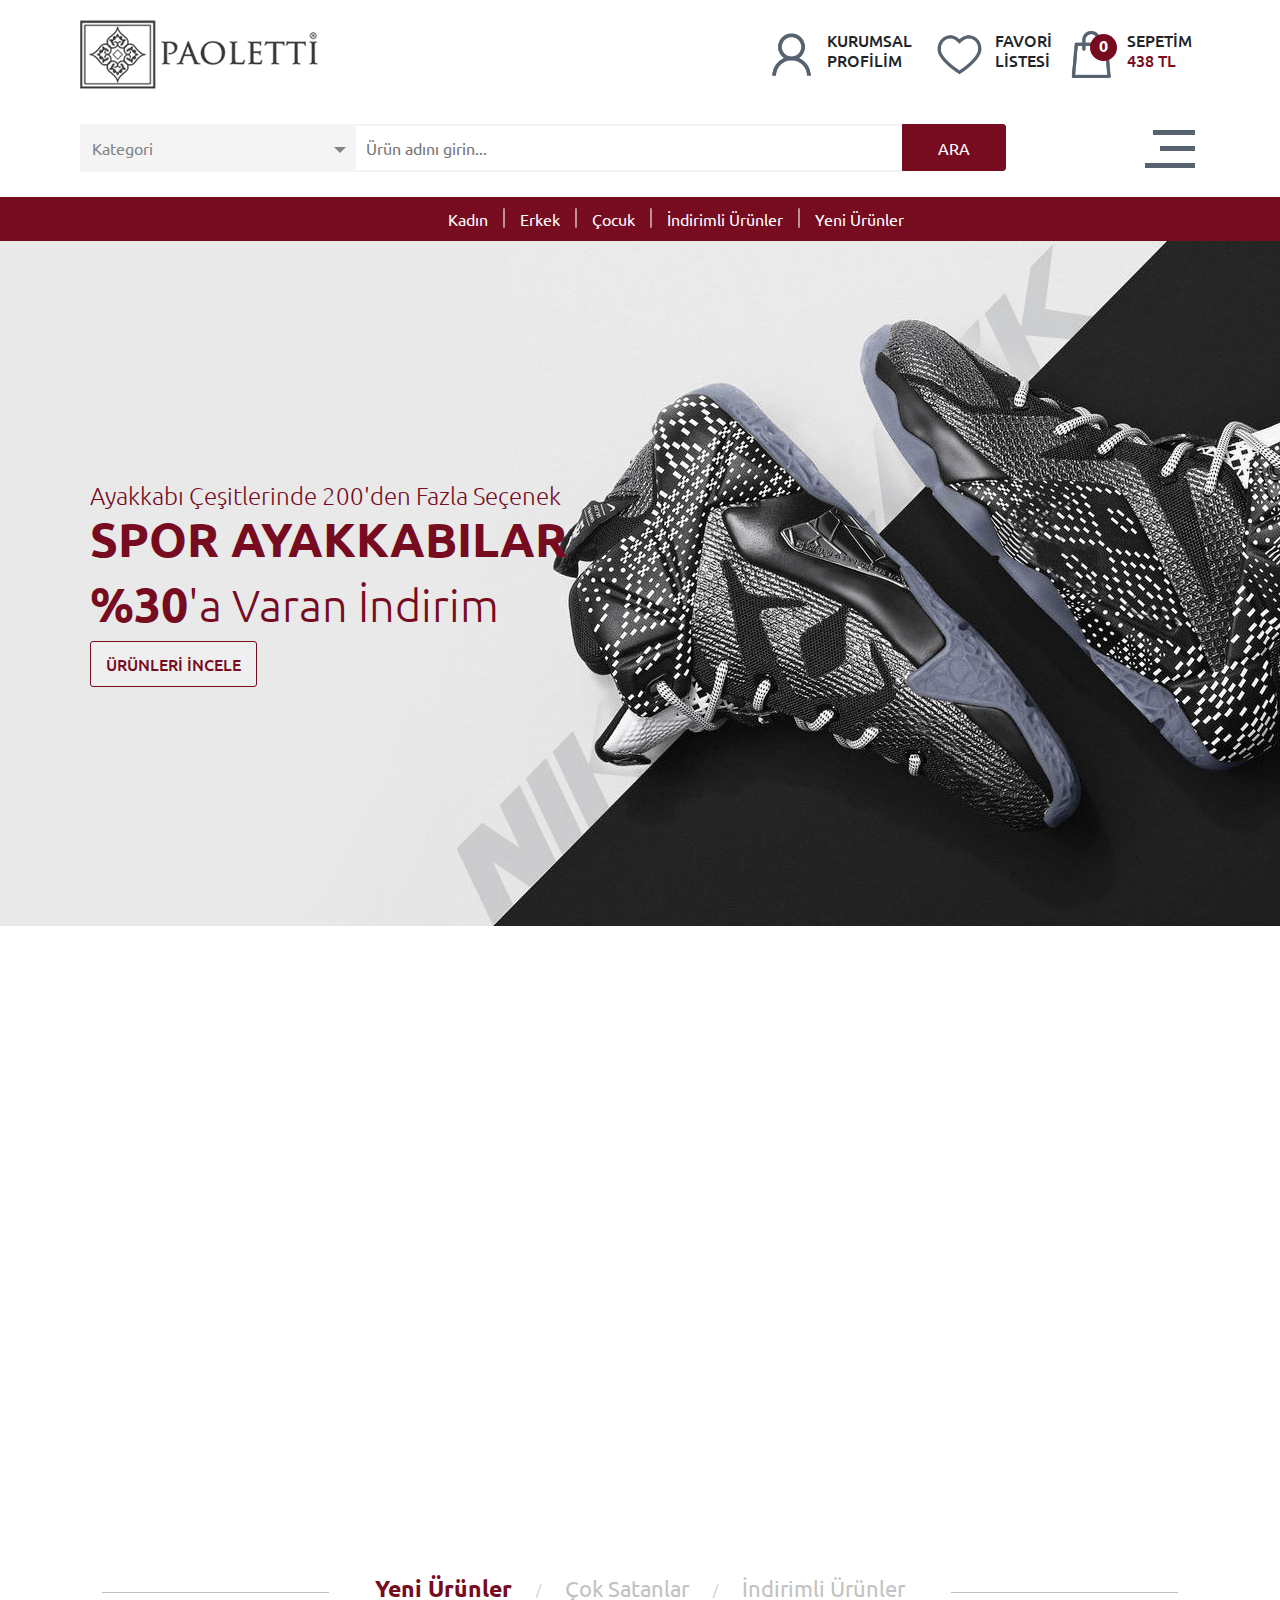
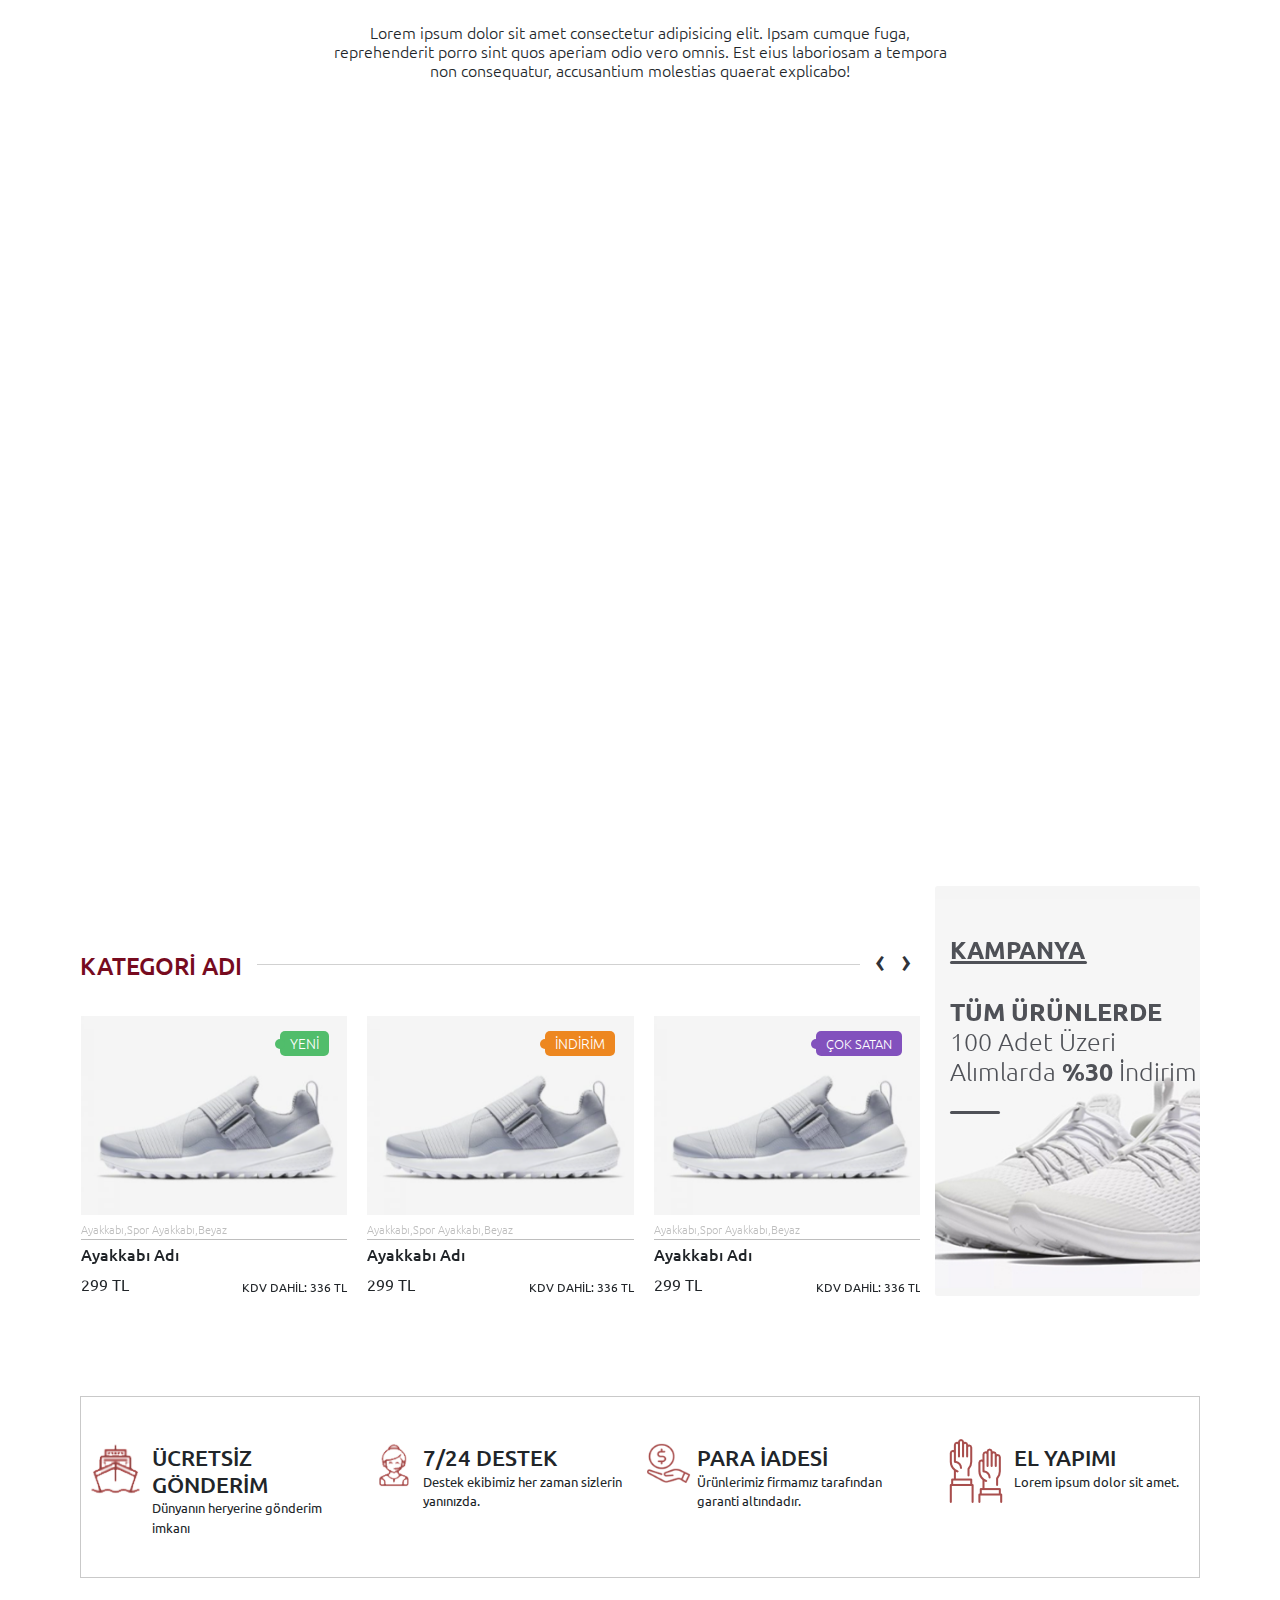
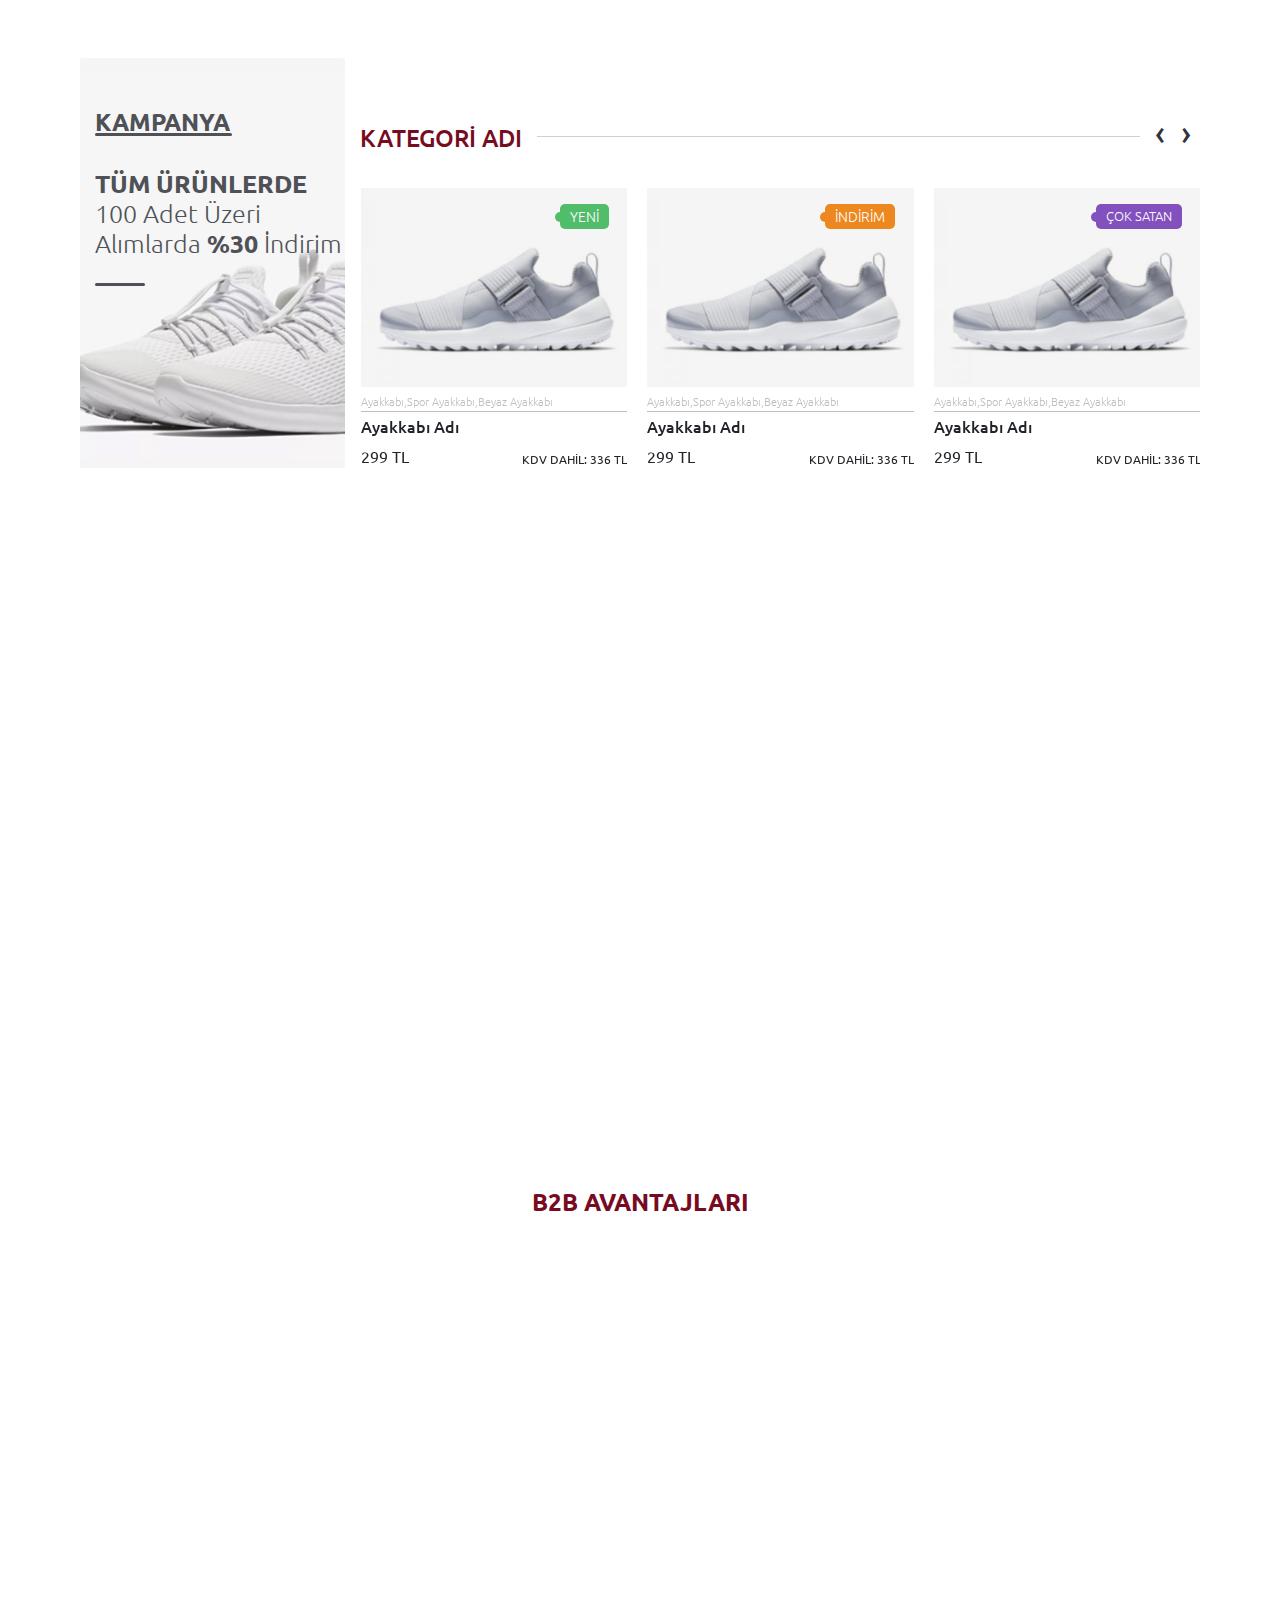
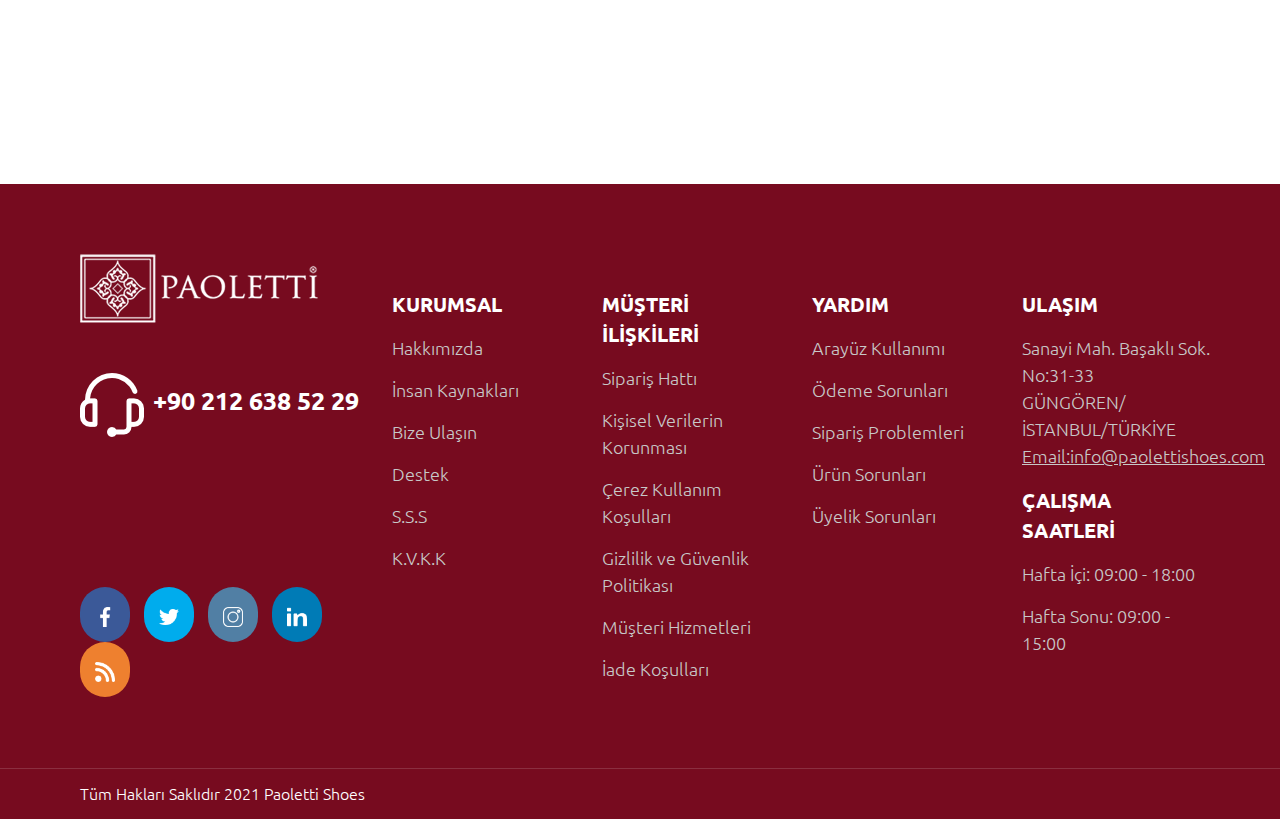
<file: index.html>
<!DOCTYPE html>
<html lang="en">
<head>
    <meta charset="UTF-8">
    <meta http-equiv="X-UA-Compatible" content="IE=edge">
    <meta name="viewport" content="width=device-width, initial-scale=1.0">
    <title>Paoletti</title>
    <link rel="stylesheet" href="css/bootstrap-reboot.min.css">
    <link rel="stylesheet" href="css/bootstrap-grid.min.css">
    <link rel="stylesheet" href="css/fonts.css">
    <link rel="stylesheet" href="css/slick.css">
    <link rel="stylesheet" href="css/slick-theme.css">
    <link rel="stylesheet" href="css/owl.carousel.min.css">
    <!-- <link rel="stylesheet" href="css/owl.theme.default.min.css"> -->
    <link rel="stylesheet" href="https://unpkg.com/aos@next/dist/aos.css" />
    <link href="https://fonts.googleapis.com/css2?family=Ubuntu:wght@300;400;500;700&display=swap" rel="stylesheet">
    <link rel="stylesheet" href="css/style.css">
</head>
<body>
    <header>
        <div class="row header-row">
            <div class="col-lg-6 col-xxl-2 col-sm-6 col-xl-6 logo">
                <div class="logo-holder">
                    <img src="img/paoletti-logo.png" alt="Paoletti">
                </div>
            </div>
            <div class="col-xxl-6 col-xl-10 col-sm-10 col-md-10 kategori-dropdown">
                <div class="custom-select">
                    <select>
                        <option value="0">Kategori</option>
                        <option value="1">Tüm Kategoriler</option>
                        <option value="2">Spor Ayakkabılar</option>
                        <option value="3">Erkek Ayakkabıları</option>
                        <option value="4">Kadın Ayakkabıları</option>
                        <option value="5">Çocuk Ayakkabıları</option>
                        <option value="6">Klasik Ayakkabılar</option>
                        <option value="7">İndirimli Ürünler</option>
                        <option value="8">Yeni Ürünler</option>
                        <option value="9">Çok Satanlar</option>
                        <option value="10">Yeni Sezon</option>
                    </select>
                </div>
                <div class="search-input">
                    <input type="text" name="arama" placeholder="Ürün adını girin...">
                    <a type="submit"><p>ARA</p></a>
                </div>
            </div>
            <div class="col-md-2 order6 hidden-xl hidden-rest navigation-parent">
                <div class="navigation">
                    <span class="line1"></span>
                    <span class="line2"></span>
                    <span class="line3"></span>
                </div>
            </div>
            <div class="col-xxl-4 col-sm-6 col-md-6 col-xl-6 align-center">
                <div class="row navigation-row">
                    <div class="col-lg-4 col-sm-4">
                        <div class="right-navigation">
                            <div class="header-icon"><img src="img/user.png" alt="Kurumsal Profilim"></div>
                            <div class="icon-caption"><h4 class="first">KURUMSAL <br>PROFİLİM</h4></div>
                        </div>
                    </div>
                    <div class="col-lg-4 col-sm-4">
                        <div class="right-navigation">
                            <div class="header-icon"><img src="img/heart.png" alt="Favori Listesi"></div>
                            <div class="icon-caption"><h4 class="second">FAVORİ <br>LİSTESİ</h4></div>
                        </div>
                    </div>
                    <div id="cart-icon" class="col-lg-4 col-sm-4">
                        <div class="right-navigation cart">
                            <div class="header-icon"><img src="img/cart.png" alt="Sepetim">
                            <span class="quantity">0</span></div>
                            <div class="icon-caption"><h4 class="thirth">SEPETİM <br><span>438 TL</span></h4></div>
                        </div>
                    </div>
                    <div class="mycart">
                        <div class="cart-row">
                            <div class="cart-img">
                                <img src="img/ayakkabi.png" alt="">
                            </div>
                            <div class="cart-caption">
                                <h5>Ayakkabı Adı</h5>
                                <h6>Ürün Açıklaması</h6>
                                <div class="price">336 TL</div>
                                <div class="quantity-input">
                                    <form class="pt-10">
                                        <div class="value-button" id="decrease" onclick="decreaseValue()" value="Decrease Value">-</div>
                                        <input type="number" id="number" value="0" />
                                        <div class="value-button" id="increase" onclick="increaseValue()" value="Increase Value">+</div>
                                    </form>
                                </div>
                            </div>
                            <div class="cart-remove">X</div>
                        </div>
                        <div class="total-price">
                            <h5>Toplam Fiyat:<br> 336 TL</h5>
                            <button>Siparişi Tamamla</button>
                        </div>
                        
                    </div>
                </div>
            </div>
        </div>

    <!-------------------------- 
    |        MEGA MENU         |
    --------------------------->
    <!-------------------------------------------------- 
    | Mega Menu'nün ilk elementi olan 'Kadın'          |
    | kategorisi aşağıdaki Id şemasına göre çalışıyor. |
    --------------------------------------------------->
    <!------------------------------------
    | #categorieWoman > .drop-mega       |
    | #categorieWomanBrand1 > #brandSub1 |
    | #subList1 > #subContent1           |
    ------------------------------------->
    <menu>
        <ul class="ul-menu ul-flex">
            <li id="categorieWoman">Kadın                                                                         <!-- #categorieWoman -->
                <div class="drop-mega">                                                                           <!-- .drop-mega -->
                    <div class="brands-img">
                        <ul class="ul-brands ul-flex">
                            <li id="categorieWomanBrand1"><a href=""><img src="img/paoletti-logo.png" alt=""></a> <!-- #categorieWomanBrand1 -->
                                <div id="brandSub1" class="brands-sub">                                           <!-- #brandsub1 -->
                                    <ul class="ul-flex ul-hover">
                                        <li id="subList1"><a href="#">Ayakkabı</a>                                <!-- #subList1 -->
                                            <div id="subContent1" class="sub-content">                            <!-- #subContent1 -->
                                                <ul class="ul-content"><h3>COLLECTION</h3>
                                                    <li><a href="">Lorem ipsum dolor sit amet.</a></li>
                                                    <li><a href="">Lorem sit amet.</a></li>
                                                </ul>
                                                <ul class="ul-content"><h3>EXPERIENCE</h3>
                                                    <li><a href="">Lorem ipsum dolor sit amet.</a></li>
                                                </ul>
                                                <div class="hightlight-image">
                                                    <div class="img-item">
                                                        <img src="img/ayakkabi.png" width="250px" alt="">
                                                        <div class="img-overlay">
                                                            <span>Tüm Ürünler </span><span class="right-arr"></span>
                                                        </div>
                                                    </div>
                                                </div>
                                            </div>
                                        </li>
                                        <li id="subList2"><a href="#">Ökçe</a>                                    <!-- #subList2 -->
                                            <div id="subContent2" class="sub-content">                            <!-- #subContent2 -->
                                                <ul class="ul-content"><h3>COLLECTION</h3>
                                                    <li><a href="">Lorem ipsum dolor sit amet.</a></li>
                                                    <li><a href="">Lorem sit amet.</a></li>
                                                </ul>
                                                <ul class="ul-content"><h3>EXPERIENCE</h3>
                                                    <li><a href="">Lorem ipsum dolor sit amet.</a></li>
                                                    <li><a href="">Lorem ipsum dolor sit amet.</a></li>
                                                    <li><a href="">Lorem ipsum dolor sit amet.</a></li>
                                                    <li><a href="">Lorem ipsum dolor sit amet.</a></li>
                                                    <li><a href="">Lorem ipsum dolor sit amet.</a></li>
                                                    <li><a href="">Lorem ipsum dolor sit amet.</a></li>
                                                </ul>
                                                <div class="hightlight-image">
                                                    <div class="img-item">
                                                        <img src="img/ayakkabi.png" width="250px" alt="">
                                                        <div class="img-overlay">
                                                            <span>Tüm Ürünler </span><span class="right-arr"></span>
                                                        </div>
                                                    </div>
                                                </div>
                                            </div>
                                        </li>
                                        <li id="subList3"><a href="#">Deri</a>                                    <!-- #subList3 -->
                                            <div id="subContent3" class="sub-content">                            <!-- #subContent3 -->
                                                <ul class="ul-content"><h3>COLLECTION</h3>
                                                    <li><a href="">Lorem ipsum dolor sit amet.</a></li>
                                                    <li><a href="">Lorem sit amet.</a></li>
                                                </ul>
                                                <ul class="ul-content"><h3>EXPERIENCE</h3>
                                                    <li><a href="">Lorem ipsum dolor sit amet.</a></li>
                                                    <li><a href="">Lorem ipsum dolor sit amet.</a></li>
                                                    <li><a href="">Lorem ipsum dolor sit amet.</a></li>
                                                    <li><a href="">Lorem ipsum dolor sit amet.</a></li>
                                                </ul>
                                                <div class="hightlight-image">
                                                    <div class="img-item">
                                                        <img src="img/ayakkabi.png" width="250px" alt="">
                                                        <div class="img-overlay">
                                                            <span>Tüm Ürünler </span><span class="right-arr"></span>
                                                        </div>
                                                    </div>
                                                </div>
                                            </div>
                                        </li>
                                        <li><a href="#">Deri</a></li>
                                        <li><a href="#">Deri</a></li>
                                        <li><a href="#">Elmas</a></li>
                                    </ul>
                                </div>
                            </li>
                            <li id="categorieWomanBrand2"><a href=""><img src="img/paoletti-logo.png" alt=""></a> <!-- #categorieWomanBrand2 -->
                                <div id="brandSub2" class="brands-sub">                                           <!-- #brandSub2 -->
                                    <ul class="ul-hover">
                                        <li><a href="#">Ayakkabı</a>
                                            <div class="sub-content">
                                                <ul class="ul-content"><h3>COLLECTION</h3>
                                                    <li><a href="">Lorem ipsum dolor sit amet.</a></li>
                                                    <li><a href="">Lorem sit amet.</a></li>
                                                    <li><a href="">Lorem ipsum dolor sit amet.</a></li>
                                                    <li><a href="">Lorem ipsum  amet.</a></li>
                                                </ul>
                                                <ul class="ul-content"><h3>EXPERIENCE</h3>
                                                    <li><a href="">Lorem ipsum dolor sit amet.</a></li>
                                                    <li><a href="">Lorem sit amet.</a></li>
                                                </ul>
                                                <div class="hightlight-image">
                                                    <div class="img-item">
                                                        <img src="img/ayakkabi.png" width="250px" alt="">
                                                        <div class="img-overlay">
                                                            <span>Tüm Ürünler </span><span class="right-arr"></span>
                                                        </div>
                                                    </div>
                                                </div>
                                            </div>
                                        </li>
                                        <li><a href="#">Ökçe</a></li>
                                        <li><a href="#">Ökçe</a></li>
                                        <li><a href="#">Ökçe</a></li>
                                        <li><a href="#">Deri</a></li>
                                        <li><a href="#">Elmas</a></li>
                                    </ul>
                                </div>
                            </li>
                            <li id ="categorieWomanBrand3"><a href=""><img src="img/paoletti-logo.png" alt=""></a> <!-- #categorieWomanBrand3 -->
                                <div id="brandSub3" class="brands-sub">                                            <!-- #brandSub3 -->
                                    <ul class="ul-hover">
                                        <li><a href="#">Ayakkabı</a>
                                            <div class="sub-content">
                                                <ul class="ul-content">Başlık
                                                    <li><a href="">Lorem ipsum dolor sit amet.</a></li>
                                                    <li><a href="">Lorem ipsum </a></li>
                                                </ul>
                                                <ul class="ul-content">Başlık
                                                    <li><a href="">Lorem ipsum dolor sit amet.</a></li>
                                                    <li><a href="">Lorem sit amet.</a></li>
                                                    <li><a href="">Lorem ipsum dolor sit amet.</a></li>
                                                </ul>
                                                <div class="hightlight-image">
                                                    <div class="img-item">
                                                        <img src="img/ayakkabi.png" width="250px" alt="">
                                                        <div class="img-overlay">
                                                            <span>Tüm Ürünler </span><span class="right-arr"></span>
                                                        </div>
                                                    </div>
                                                </div>
                                            </div>
                                        </li>
                                        <li><a href="#">Ökçe</a></li>
                                        <li><a href="#">Deri</a></li>
                                        <li><a href="#">Elmas</a></li>
                                        <li><a href="#">Elmas</a></li>
                                        <li><a href="#">Elmas</a></li>
                                        <li><a href="#">Elmas</a></li>
                                    </ul>
                                </div>
                            </li>
                        </ul>
                        
                    </div>
                </div>
            </li>
            <div class="bar-line"></div>
            <li>Erkek</li>
            <div class="bar-line"></div>
            <li>Çocuk</li>
            <div class="bar-line"></div>
            <li>İndirimli Ürünler</li>
            <div class="bar-line"></div>
            <li>Yeni Ürünler</li>
        </ul>
    </menu>
    <!-------------------------- 
    |        MEGA MENU         |
    --------------------------->


        <div id="mbl-menu" class="col-lg-12 col-sm-12 col-md-12 mbl-menu hidden-xl">
            <div class="mobile-menu">
                <ul>
                    <li><a href="#">Ana Sayfa</a></li>
                    <li><a href="#">Hakkımızda</a></li>
                    <li><a href="#">Ürün Konfigürasyonu</a></li>
                    <li><a href="#">Çok Satan Ürünlerimiz</a></li>
                    <li><a href="#">İndirimli Ürünler</a></li>
                    <li><a href="#">Yeni Sezon</a></li>
                    <li><a href="#">Spor Ayakkabılar</a></li>
                </ul>
            </div>
        </div>
    </header>
    <section class="main-slider-wrapper">
        <div class="products-slider owl-carousel">
            <div class="slider-img">
                <div class="slider-caption">
                    <h4>Ayakkabı Çeşitlerinde 200'den Fazla Seçenek
                        <strong>SPOR AYAKKABILAR</strong>
                    </h4>
                    <h4><strong>%30</strong>'a Varan İndirim</h4>
                    <button href="favorilerim.html">ÜRÜNLERİ İNCELE</button>
                </div>
            </div>
            <div class="slider-img">
                <div class="slider-caption">
                    <h4>Ayakkabı Çeşitlerinde 200'den Fazla Seçenek
                        <strong>SPOR AYAKKABILAR</strong>
                    </h4>
                    <h4><strong>%30</strong>'a Varan İndirim</h4>
                    <button href="favorilerim.html">ÜRÜNLERİ İNCELE</button>
                </div>
            </div>
            <div class="slider-img">
                <div class="slider-caption">
                    <h4>Ayakkabı Çeşitlerinde 200'den Fazla Seçenek
                        <strong>SPOR AYAKKABILAR</strong>
                    </h4>
                    <h4><strong>%30</strong>'a Varan İndirim</h4>
                    <button href="favorilerim.html">ÜRÜNLERİ İNCELE</button>
                </div>
            </div>
        </div>
    </section>
    <style>
        .z99{
            z-index: 99;
        }
        .z0{
            z-index: 0;
        }
    </style>
    <section class="categories-highlights">
        <div class="row">
            <div class="col-lg-12 col-xl-4 col-sm-12 col-md-12 left" data-aos="zoom-in-up">
                <div class="row padd15">
                    <div class="col-lg-6 col-xl-12 col-sm-12 col-md-6 man-shoes">
                        <div class="highlight-caption">
                            <h4>Erkek Ayakkabıları</h4>
                            <h6>Lorem ipsum dolor sit amet consectetur, adipisicing elit. Nostrum, corrupti!</h6>
                            <a href="#">Tümünü Görüntüle</a>
                        </div>
                    </div>
                    <div class="col-lg-6 col-xl-12 col-sm-12 col-md-6 women-shoes">
                        <div class="highlight-caption">
                            <h4>Kadın Ayakkabıları</h4>
                            <h6>Lorem ipsum dolor sit amet consectetur, adipisicing elit. Nostrum, corrupti!</h6>
                            <a href="#">Tümünü Görüntüle</a>
                        </div>
                    </div>
                </div>
            </div>
            <div class="col-lg-12 col-xl-4 col-sm-12 col-md-12 mid handmade-shoes" data-aos="zoom-in-up">
                <div class="highlight-caption">
                    <h4>Özel El Yapımı<br> Ayakkabılar</h4>
                    <h6>Lorem ipsum dolor sit amet consectetur adipisicing elit. Nesciunt molestias earum a quos aperiam nisi officiis voluptate omnis quam at?</h6>
                    <a href="#">Tümünü Görüntüle</a>
                </div>
            </div>
            <div class="col-lg-12 col-xl-4 col-sm-12 col-md-12 right padd15" data-aos="zoom-in-up">
                <div class="row">
                    <div class="col-lg-6 col-xl-12 col-sm-12 col-md-6 sport-shoes">
                        <div class="highlight-caption">
                            <h4>Spor Ayakkabıları</h4>
                            <h6>Lorem ipsum dolor sit amet consectetur, adipisicing elit. Nostrum, corrupti!</h6>
                            <a href="#">Tümünü Görüntüle</a>
                        </div>
                    </div>
                    <div class="col-lg-6 col-xl-12 col-sm-12 col-md-6 kid-shoes">
                        <div class="highlight-caption">
                            <h4>Çocuk Ayakkabıları</h4>
                            <h6>Lorem ipsum dolor sit amet consectetur, adipisicing elit. Nostrum, corrupti!</h6>
                            <a href="#">Tümünü Görüntüle</a>
                        </div>
                    </div>
                </div>
            </div>
        </div>
    </section>
    <section class="products-area">
        <div class="product-categories">
            <div class="tab-product-line"></div>
            <ul>
                <li id="one" class="active">Yeni Ürünler</li>
                <div class="slash">/</div>
                <li id="two">Çok Satanlar</li>
                <div class="slash">/</div>
                <li id="three">İndirimli Ürünler</li>
            </ul>
            
        </div>
        <div class="sub-products">
            <h6>Lorem ipsum dolor sit amet consectetur adipisicing elit. Ipsam cumque fuga, reprehenderit porro sint quos aperiam odio vero omnis. Est eius laboriosam a tempora non consequatur, accusantium molestias quaerat explicabo!</h6>
        </div>
        <div class="item-area">
            <div id="th-tab-one" class="product-contents tab-content">
                <div class="row">
                    <div class="col-lg-3 col-sm-6 padd15 padd15-mbl mb" data-aos="flip-left">
                        <div class="item-img">
                            <img src="img/ayakkabi.png" width="100%" alt="">
                            <badge class="green">YENİ</badge>
                            <span class="tags">Ayakkabı,Spor Ayakkabı,Beyaz</span>
                        </div>
                        <div class="item-price">
                            <h6>Ayakkabı Adı</h6>
                            <span>299 TL</span><span class="flo-r">KDV DAHİL: 336 TL</span>
                        </div>
                    </div>
                    <div class="col-lg-3 col-sm-6 padd15 padd15-mbl mb" data-aos="flip-left">
                        <div class="item-img">
                            <img src="img/ayakkabi.png" width="100%" alt="">
                            <badge class="orange">İNDİRİM</badge>
                            <span class="tags">Ayakkabı,Spor Ayakkabı,Beyaz</span>
                        </div>
                        <div class="item-price">
                            <h6>Ayakkabı Adı</h6>
                            <span>299 TL</span><span class="flo-r">KDV DAHİL: 336 TL</span>
                        </div>
                    </div>
                    <div class="col-lg-3 col-sm-6 padd15 padd15-mbl mb" data-aos="flip-left">
                        <div class="item-img">
                            <img src="img/ayakkabi.png" width="100%" alt="">
                            <badge class="purple">ÇOK SATAN</badge>
                            <span class="tags">Ayakkabı,Spor Ayakkabı,Beyaz</span>
                        </div>
                        <div class="item-price">
                            <h6>Ayakkabı Adı</h6>
                            <span>299 TL</span><span class="flo-r">KDV DAHİL: 336 TL</span>
                        </div>
                    </div>
                    <div class="col-lg-3 col-sm-6 padd15 padd15-mbl mb" data-aos="flip-left">
                        <div class="item-img">
                            <img src="img/ayakkabi.png" width="100%" alt="">
                            <badge class="green">YENİ</badge>
                            <span class="tags">Ayakkabı,Spor Ayakkabı,Beyaz</span>
                        </div>
                        <div class="item-price">
                            <h6>Ayakkabı Adı</h6>
                            <span>299 TL</span><span class="flo-r">KDV DAHİL: 336 TL</span>
                        </div>
                    </div>
                </div>
            </div>
            <div id="th-tab-two" class="product-contents tab-content">
                <div class="row">
                    <div class="col-lg-3 col-sm-6 padd15 padd15-mbl mb" data-aos="flip-left">
                        <div class="item-img">
                            <img src="img/ayakkabi.png" width="100%" alt="">
                            <badge class="green">YENİ</badge>
                            <span class="tags">Ayakkabı,Spor Ayakkabı,Beyaz</span>
                        </div>
                        <div class="item-price">
                            <h6>Ayakkabı Adı</h6>
                            <span>299 TL</span><span class="flo-r">KDV DAHİL: 336 TL</span>
                        </div>
                    </div>
                    <div class="col-lg-3 col-sm-6 padd15 padd15-mbl mb" data-aos="flip-left">
                        <div class="item-img">
                            <img src="img/ayakkabi.png" width="100%" alt="">
                            <badge class="orange">İNDİRİM</badge>
                            <span class="tags">Ayakkabı,Spor Ayakkabı,Beyaz</span>
                        </div>
                        <div class="item-price">
                            <h6>Ayakkabı Adı</h6>
                            <span>299 TL</span><span class="flo-r">KDV DAHİL: 336 TL</span>
                        </div>
                    </div>
                    <div class="col-lg-3 col-sm-6 padd15 padd15-mbl mb" data-aos="flip-left">
                        <div class="item-img">
                            <img src="img/ayakkabi.png" width="100%" alt="">
                            <badge class="purple">ÇOK SATAN</badge>
                            <span class="tags">Ayakkabı,Spor Ayakkabı,Beyaz</span>
                        </div>
                        <div class="item-price">
                            <h6>Ayakkabı Adı</h6>
                            <span>299 TL</span><span class="flo-r">KDV DAHİL: 336 TL</span>
                        </div>
                    </div>
                    <div class="col-lg-3 col-sm-6 padd15 padd15-mbl mb" data-aos="flip-left">
                        <div class="item-img">
                            <img src="img/ayakkabi.png" width="100%" alt="">
                            <badge class="green">YENİ</badge>
                            <span class="tags">Ayakkabı,Spor Ayakkabı,Beyaz</span>
                        </div>
                        <div class="item-price">
                            <h6>Ayakkabı Adı</h6>
                            <span>299 TL</span><span class="flo-r">KDV DAHİL: 336 TL</span>
                        </div>
                    </div>
                </div>
            </div>
            <div id="th-tab-three" class="product-contents tab-content">
                <div class="row">
                    <div class="col-lg-3 col-sm-6 padd15 padd15-mbl mb" data-aos="flip-left">
                        <div class="item-img">
                            <img src="img/ayakkabi.png" width="100%" alt="">
                            <badge class="green">YENİ</badge>
                            <span class="tags">Ayakkabı,Spor Ayakkabı,Beyaz</span>
                        </div>
                        <div class="item-price">
                            <h6>Ayakkabı Adı</h6>
                            <span>299 TL</span><span class="flo-r">KDV DAHİL: 336 TL</span>
                        </div>
                    </div>
                    <div class="col-lg-3 col-sm-6 padd15 padd15-mbl mb" data-aos="flip-left">
                        <div class="item-img">
                            <img src="img/ayakkabi.png" width="100%" alt="">
                            <badge class="orange">İNDİRİM</badge>
                            <span class="tags">Ayakkabı,Spor Ayakkabı,Beyaz</span>
                        </div>
                        <div class="item-price">
                            <h6>Ayakkabı Adı</h6>
                            <span>299 TL</span><span class="flo-r">KDV DAHİL: 336 TL</span>
                        </div>
                    </div>
                    <div class="col-lg-3 col-sm-6 padd15 padd15-mbl mb" data-aos="flip-left">
                        <div class="item-img">
                            <img src="img/ayakkabi.png" width="100%" alt="">
                            <badge class="purple">ÇOK SATAN</badge>
                            <span class="tags">Ayakkabı,Spor Ayakkabı,Beyaz</span>
                        </div>
                        <div class="item-price">
                            <h6>Ayakkabı Adı</h6>
                            <span>299 TL</span><span class="flo-r">KDV DAHİL: 336 TL</span>
                        </div>
                    </div>
                    <div class="col-lg-3 col-sm-6 padd15 padd15-mbl mb" data-aos="flip-left">
                        <div class="item-img">
                            <img src="img/ayakkabi.png" width="100%" alt="">
                            <badge class="green">YENİ</badge>
                            <span class="tags">Ayakkabı,Spor Ayakkabı,Beyaz</span>
                        </div>
                        <div class="item-price">
                            <h6>Ayakkabı Adı</h6>
                            <span>299 TL</span><span class="flo-r">KDV DAHİL: 336 TL</span>
                        </div>
                    </div>
                </div>
            </div>
        </div>
    </section>
    <section class="banner-bg">
        <div class="discount-bg" data-aos="fade-up" data-aos-anchor-placement="center-center">
            <h2>OCAK AYINA ÖZEL<strong>%40 İNDİRİM</strong></h2>
            <span>* Bu indirimden yararlanabilmek için en az 5000 TL üzerinde sipariş verilmesi gerekmektedir.</span>
            <button>ÜRÜNLERİ İNCELE</button>
        </div>
    </section>
    <section class="categorie-1">
        <div class="row">
            <div class="col-lg-9 col-sm-6 col-md-8">
                <div class="col-lg-12 title-wrapper">
                    <h4 class="categorie-title">KATEGORİ ADI</h4>
                    <div class="categorie-line"></div>
                    <div class="nav-arrows">
                        <button type="button" class="customPrevBtn">
                            <span aria-label="Previous">‹</span>
                        </button>
                        <button type="button" class="customNextBtn">
                            <span aria-label="Next">›</span>
                        </button>
                    </div>
                </div>
                <div class="row categorie-first-slider">
                    <div class="owl-carousel shoe-slider">
                    <div class="wrapper">
                        <div class="item-img">
                            <img src="img/ayakkabi.png" width="100%" alt="">
                            <badge class="green-re">YENİ</badge>
                            <span class="tags">Ayakkabı,Spor Ayakkabı,Beyaz</span>
                        </div>
                        <div class="item-price">
                            <h6>Ayakkabı Adı</h6>
                            <span>299 TL</span><span class="flo-r">KDV DAHİL: 336 TL</span>
                        </div>
                    </div>
                    <div class="wrapper">
                        <div class="item-img">
                            <img src="img/ayakkabi.png" width="100%" alt="">
                            <badge class="orange-re">İNDİRİM</badge>
                            <span class="tags">Ayakkabı,Spor Ayakkabı,Beyaz</span>
                        </div>
                        <div class="item-price">
                            <h6>Ayakkabı Adı</h6>
                            <span>299 TL</span><span class="flo-r">KDV DAHİL: 336 TL</span>
                        </div>
                    </div>
                    <div class="wrapper">
                        <div class="item-img">
                            <img src="img/ayakkabi.png" width="100%" alt="">
                            <badge class="purple-re">ÇOK SATAN</badge>
                            <span class="tags">Ayakkabı,Spor Ayakkabı,Beyaz</span>
                        </div>
                        <div class="item-price">
                            <h6>Ayakkabı Adı</h6>
                            <span>299 TL</span><span class="flo-r">KDV DAHİL: 336 TL</span>
                        </div>
                    </div>
                    <div class="wrapper">
                        <div class="item-img">
                            <img src="img/ayakkabi.png" width="100%" alt="">
                            <badge class="green-re">YENİ</badge>
                            <span class="tags">Ayakkabı,Spor Ayakkabı,Beyaz</span>
                        </div>
                        <div class="item-price">
                            <h6>Ayakkabı Adı</h6>
                            <span>299 TL</span><span class="flo-r">KDV DAHİL: 336 TL</span>
                        </div>
                    </div>
                    <div class="wrapper">
                        <div class="item-img">
                            <img src="img/ayakkabi.png" width="100%" alt="">
                            <badge class="green-re">YENİ</badge>
                            <span class="tags">Ayakkabı,Spor Ayakkabı,Beyaz</span>
                        </div>
                        <div class="item-price">
                            <h6>Ayakkabı Adı</h6>
                            <span>299 TL</span><span class="flo-r">KDV DAHİL: 336 TL</span>
                        </div>
                    </div>
                    <div class="wrapper">
                        <div class="item-img">
                            <img src="img/ayakkabi.png" width="100%" alt="">
                            <badge class="orange-re">İNDİRİM</badge>
                            <span class="tags">Ayakkabı,Spor Ayakkabı,Beyaz</span>
                        </div>
                        <div class="item-price">
                            <h6>Ayakkabı Adı</h6>
                            <span>299 TL</span><span class="flo-r">KDV DAHİL: 336 TL</span>
                        </div>
                    </div>
                    <div class="wrapper">
                        <div class="item-img">
                            <img src="img/ayakkabi.png" width="100%" alt="">
                            <badge class="purple-re">ÇOK SATAN</badge>
                            <span class="tags">Ayakkabı,Spor Ayakkabı,Beyaz</span>
                        </div>
                        <div class="item-price">
                            <h6>Ayakkabı Adı</h6>
                            <span>299 TL</span><span class="flo-r">KDV DAHİL: 336 TL</span>
                        </div>
                    </div>
                    <div class="wrapper">
                        <div class="item-img">
                            <img src="img/ayakkabi.png" width="100%" alt="">
                            <badge class="green-re">YENİ</badge>
                            <span class="tags">Ayakkabı,Spor Ayakkabı,Beyaz</span>
                        </div>
                        <div class="item-price">
                            <h6>Ayakkabı Adı</h6>
                            <span>299 TL</span><span class="flo-r">KDV DAHİL: 336 TL</span>
                        </div>
                    </div>
                    </div>
                </div>
            </div>
            <div class="col-lg-3 col-sm-6 col-md-4 left-padd">
                <div class="col-lg-12 slider-kampanya">
                    <div class="highlight-caption">
                        <h4>KAMPANYA</h4>
                        <h6><strong class="first-strong">TÜM ÜRÜNLERDE</strong>100 Adet Üzeri Alımlarda <strong class="second-strong">%30</strong> İndirim</h6>
                    </div>
                </div>
            </div>
        </div>
    </section>
    <section>
        <div class="features-banner">
            <div class="row features-row">
                <div class="feature col-md-6 col-lg-6 col-xl-3">
                    <div class="feature-img">
                        <img src="img/ucretsiz-gonderim.png" alt="">
                    </div>
                    <div class="feature-caption">
                        <h4>ÜCRETSİZ GÖNDERİM</h4>
                        <span>Dünyanın heryerine gönderim imkanı</span>
                    </div>
                </div>
                <div class="feature col-md-6 col-lg-6 col-xl-3">
                    <div class="feature-img">
                        <img src="img/destek.png" alt="">
                    </div>
                    <div class="feature-caption">
                        <h4>7/24 DESTEK</h4>
                        <span>Destek ekibimiz her zaman sizlerin yanınızda.</span>
                    </div>
                </div>
                <div class="feature col-md-6 col-lg-6 col-xl-3">
                    <div class="feature-img">
                        <img src="img/para-iadesi.png" alt="">
                    </div>
                    <div class="feature-caption">
                        <h4>PARA İADESİ</h4>
                        <span>Ürünlerimiz firmamız tarafından garanti altındadır.</span>
                    </div>
                </div>
                <div class="feature col-md-6 col-lg-6 col-xl-3">
                    <div class="feature-img">
                        <img src="img/handcraft2.png" alt="">
                    </div>
                    <div class="feature-caption">
                        <h4>EL YAPIMI</h4>
                        <span>Lorem ipsum dolor sit amet.</span>
                    </div>
                </div>
            </div>
        </div>
    </section>
    <section class="categorie-1">
        <div class="row">
            <div class="col-lg-3 col-sm-6 col-md-4 right-padd">
                <div class="col-lg-12 slider-kampanya">
                    <div class="highlight-caption">
                        <h4>KAMPANYA</h4>
                        <h6><strong class="first-strong">TÜM ÜRÜNLERDE</strong>100 Adet Üzeri Alımlarda <strong class="second-strong">%30</strong> İndirim</h6>
                    </div>
                </div>
            </div>
            <div class="col-lg-9 col-sm-6 col-md-8">
                <div class="col-lg-12 title-wrapper">
                    <h4 class="categorie-title">KATEGORİ ADI</h4>
                    <div class="categorie-line"></div>
                    <div class="nav-arrows">
                        <button type="button" class="customPrevBtnSecond">
                            <span aria-label="Previous">‹</span>
                        </button>
                        <button type="button" class="customNextBtnSecond">
                            <span aria-label="Next">›</span>
                        </button>
                    </div>
                </div>
                <div class="row categorie-first-slider">
                    <div class="owl-carousel shoe-slider-second">
                    <div class="wrapper">
                        <div class="item-img">
                            <img src="img/ayakkabi.png" width="100%" alt="">
                            <badge class="green-re">YENİ</badge>
                            <span class="tags">Ayakkabı,Spor Ayakkabı,Beyaz Ayakkabı</span>
                        </div>
                        <div class="item-price">
                            <h6>Ayakkabı Adı</h6>
                            <span>299 TL</span><span class="flo-r">KDV DAHİL: 336 TL</span>
                        </div>
                    </div>
                    <div class="wrapper">
                        <div class="item-img">
                            <img src="img/ayakkabi.png" width="100%" alt="">
                            <badge class="orange-re">İNDİRİM</badge>
                            <span class="tags">Ayakkabı,Spor Ayakkabı,Beyaz Ayakkabı</span>
                        </div>
                        <div class="item-price">
                            <h6>Ayakkabı Adı</h6>
                            <span>299 TL</span><span class="flo-r">KDV DAHİL: 336 TL</span>
                        </div>
                    </div>
                    <div class="wrapper">
                        <div class="item-img">
                            <img src="img/ayakkabi.png" width="100%" alt="">
                            <badge class="purple-re">ÇOK SATAN</badge>
                            <span class="tags">Ayakkabı,Spor Ayakkabı,Beyaz Ayakkabı</span>
                        </div>
                        <div class="item-price">
                            <h6>Ayakkabı Adı</h6>
                            <span>299 TL</span><span class="flo-r">KDV DAHİL: 336 TL</span>
                        </div>
                    </div>
                    <div class="wrapper">
                        <div class="item-img">
                            <img src="img/ayakkabi.png" width="100%" alt="">
                            <badge class="green-re">YENİ</badge>
                            <span class="tags">Ayakkabı,Spor Ayakkabı,Beyaz Ayakkabı</span>
                        </div>
                        <div class="item-price">
                            <h6>Ayakkabı Adı</h6>
                            <span>299 TL</span><span class="flo-r">KDV DAHİL: 336 TL</span>
                        </div>
                    </div>
                    <div class="wrapper">
                        <div class="item-img">
                            <img src="img/ayakkabi.png" width="100%" alt="">
                            <badge class="green-re">YENİ</badge>
                            <span class="tags">Ayakkabı,Spor Ayakkabı,Beyaz Ayakkabı</span>
                        </div>
                        <div class="item-price">
                            <h6>Ayakkabı Adı</h6>
                            <span>299 TL</span><span class="flo-r">KDV DAHİL: 336 TL</span>
                        </div>
                    </div>
                    <div class="wrapper">
                        <div class="item-img">
                            <img src="img/ayakkabi.png" width="100%" alt="">
                            <badge class="orange-re">İNDİRİM</badge>
                            <span class="tags">Ayakkabı,Spor Ayakkabı,Beyaz Ayakkabı</span>
                        </div>
                        <div class="item-price">
                            <h6>Ayakkabı Adı</h6>
                            <span>299 TL</span><span class="flo-r">KDV DAHİL: 336 TL</span>
                        </div>
                    </div>
                    <div class="wrapper">
                        <div class="item-img">
                            <img src="img/ayakkabi.png" width="100%" alt="">
                            <badge class="purple-re">ÇOK SATAN</badge>
                            <span class="tags">Ayakkabı,Spor Ayakkabı,Beyaz Ayakkabı</span>
                        </div>
                        <div class="item-price">
                            <h6>Ayakkabı Adı</h6>
                            <span>299 TL</span><span class="flo-r">KDV DAHİL: 336 TL</span>
                        </div>
                    </div>
                    <div class="wrapper">
                        <div class="item-img">
                            <img src="img/ayakkabi.png" width="100%" alt="">
                            <badge class="green-re">YENİ</badge>
                            <span class="tags">Ayakkabı,Spor Ayakkabı,Beyaz Ayakkabı</span>
                        </div>
                        <div class="item-price">
                            <h6>Ayakkabı Adı</h6>
                            <span>299 TL</span><span class="flo-r">KDV DAHİL: 336 TL</span>
                        </div>
                    </div>
                    </div>
                </div>
            </div>
        </div>
    </section>
    <section class="blue-banner">
        <div class="blue-bg-banner" data-aos="fade-up" data-aos-anchor-placement="center-center">
            <div class="blue-banner-caption">
                <h2>2021 NIKE AYAKKABI MODELLERİ<strong>NIKE SERİSİ</strong></h2>
                <h1>SADECE ÜYELERE ÖZEL</h1>
                <button>ÜRÜNLERİ İNCELE</button>
            </div>
        </div>
    </section>  
    <section class="b2b">
        <div class="row">
             <div class="col-lg-12">
                 <h4>B2B AVANTAJLARI</h4>
             </div>
             <div class="col-xl-3 col-lg-6 col-sm-6" data-aos="flip-up">
                 <div class="b2b-img"><img src="img/odeme-guvenligi.png" alt=""></div>
                 <h2><strong>ÖDEME </strong><br>GÜVENLİĞİ</h2>
                 <h6>Lorem ipsum dolor sit amet consectetur adipisicing elit. Corporis nisi obcaecati earum aspernatur reprehenderit iure?</h6>
                 <button>Detaylı Bilgi</button>
             </div>
             <div class="col-xl-3 col-lg-6 col-sm-6" data-aos="flip-up">
                <div class="b2b-img"><img src="img/724-destek.png" alt=""></div>
                 <h2><strong>7/24 </strong><br>DESTEK</h2>
                 <h6>Lorem ipsum dolor sit amet consectetur adipisicing elit. Corporis nisi obcaecati earum aspernatur reprehenderit iure?</h6>
                 <button>Detaylı Bilgi</button>
             </div>
             <div class="col-xl-3 col-lg-6 col-sm-6" data-aos="flip-up">
                <div class="b2b-img"><img src="img/fatura-yonetimi.png" alt=""></div>
                 <h2><strong>FATURA </strong><br>YÖNETİMİ</h2>
                 <h6>Lorem ipsum dolor sit amet consectetur adipisicing elit. Corporis nisi obcaecati earum aspernatur reprehenderit iure?</h6>
                 <button>Detaylı Bilgi</button>
             </div>
             <div class="col-xl-3 col-lg-6 col-sm-6" data-aos="flip-up">
                <div class="b2b-img"><img src="img/lojistik-destegi.png" alt=""></div>
                 <h2><strong>LOJİSTİK </strong><br>DESTEĞİ</h2>
                 <h6>Lorem ipsum dolor sit amet consectetur adipisicing elit. Corporis nisi obcaecati earum aspernatur reprehenderit iure?</h6>
                 <button>Detaylı Bilgi</button>
             </div>
        </div>
    </section>
    <footer class="footer">
        <div class="row footer-row">
            <div class="col-lg-3 col-md-12">
                <div class="row">
                    <div class="col-lg-12 col-md-6 md-center">
                        <img src="img/paoletti-logo-beyaz.png" alt="">
                    </div>
                    <div class="col-lg-12 col-md-6 call md-center">
                        <img src="img/headset.png" alt="">
                        <a href="tel:902126385229">+90 212 638 52 29</a>
                    </div>
                    <div class="col-lg-12 col-md-12 md-center">
                        <ul class="social-icons">
                            <li class="facebook"><a href="#"><img src="img/facebook.png" alt=""></a></li>
                            <li class="twitter"><a href="#"><img src="img/twitter.png" alt=""></a></li>
                            <li class="instagram"><a href="#"><img src="img/instagram.png" alt=""></a></li>
                            <li class="linkedin"><a href="#"><img src="img/linked-in-logo-of-two-letters.png" alt=""></a></li>
                            <li class="rss"><a href="#"><img src="img/rss-feed-symbol.png" alt=""></a></li>
                        </ul>
                    </div>
                </div>
            </div>
            <div class="col-lg-9 col-md-12 footer-right">
                <div class="row">
                    <div class="col-xl-3 col-md-6 col-lg-6">
                        <ul>KURUMSAL
                            <li><a href="#"></a>Hakkımızda</li>
                            <li><a href="#"></a>İnsan Kaynakları</li>
                            <li><a href="#"></a>Bize Ulaşın</li>
                            <li><a href="#"></a>Destek</li>
                            <li><a href="#"></a>S.S.S</li>
                            <li><a href="#"></a>K.V.K.K</li>
                        </ul>
                    </div>
                    <div class="col-xl-3 col-md-6 col-lg-6">
                        <ul>MÜŞTERİ İLİŞKİLERİ
                            <li><a href="#"></a>Sipariş Hattı</li>
                            <li><a href="#"></a>Kişisel Verilerin Korunması</li>
                            <li><a href="#"></a>Çerez Kullanım Koşulları</li>
                            <li><a href="#"></a>Gizlilik ve Güvenlik Politikası</li>
                            <li><a href="#"></a>Müşteri Hizmetleri</li>
                            <li><a href="#"></a>İade Koşulları</li>
                        </ul>
                    </div>
                    <div class="col-xl-3 col-md-6 col-lg-6">
                        <ul>YARDIM
                            <li><a href="#"></a>Arayüz Kullanımı</li>
                            <li><a href="#"></a>Ödeme Sorunları</li>
                            <li><a href="#"></a>Sipariş Problemleri</li>
                            <li><a href="#"></a>Ürün Sorunları</li>
                            <li><a href="#"></a>Üyelik Sorunları</li>
                        </ul>
                    </div>
                    <div class="col-xl-3 col-md-6 col-lg-6">
                        <ul>ULAŞIM
                            <li>Sanayi Mah. Başaklı Sok.
                                No:31-33<br>GÜNGÖREN/İSTANBUL/TÜRKİYE<br>
                                <a href="mailto:info@paolettishoes.com">Email:info@paolettishoes.com</a>
                            </li>
                        </ul>
                        <ul>ÇALIŞMA SAATLERİ
                            <li>Hafta İçi: 09:00 - 18:00</li>
                            <li>Hafta Sonu: 09:00 - 15:00</li>
                        </ul>
                    </div>
                </div>
            </div>
        </div>
        <div class="bottom-bar">
            <h6>Tüm Hakları Saklıdır 2021 Paoletti Shoes</h6>
        </div>
    </footer>
  <script src="js/jquery.min.js"></script>
  <script src="js/slick.min.js"></script>
  <script src="js/owl.carousel.min.js"></script>
  <script src="https://unpkg.com/aos@next/dist/aos.js"></script>
  <script>
    AOS.init();
  </script>  
  <script src="js/main.js"></script>
</body>
</html>
</file>
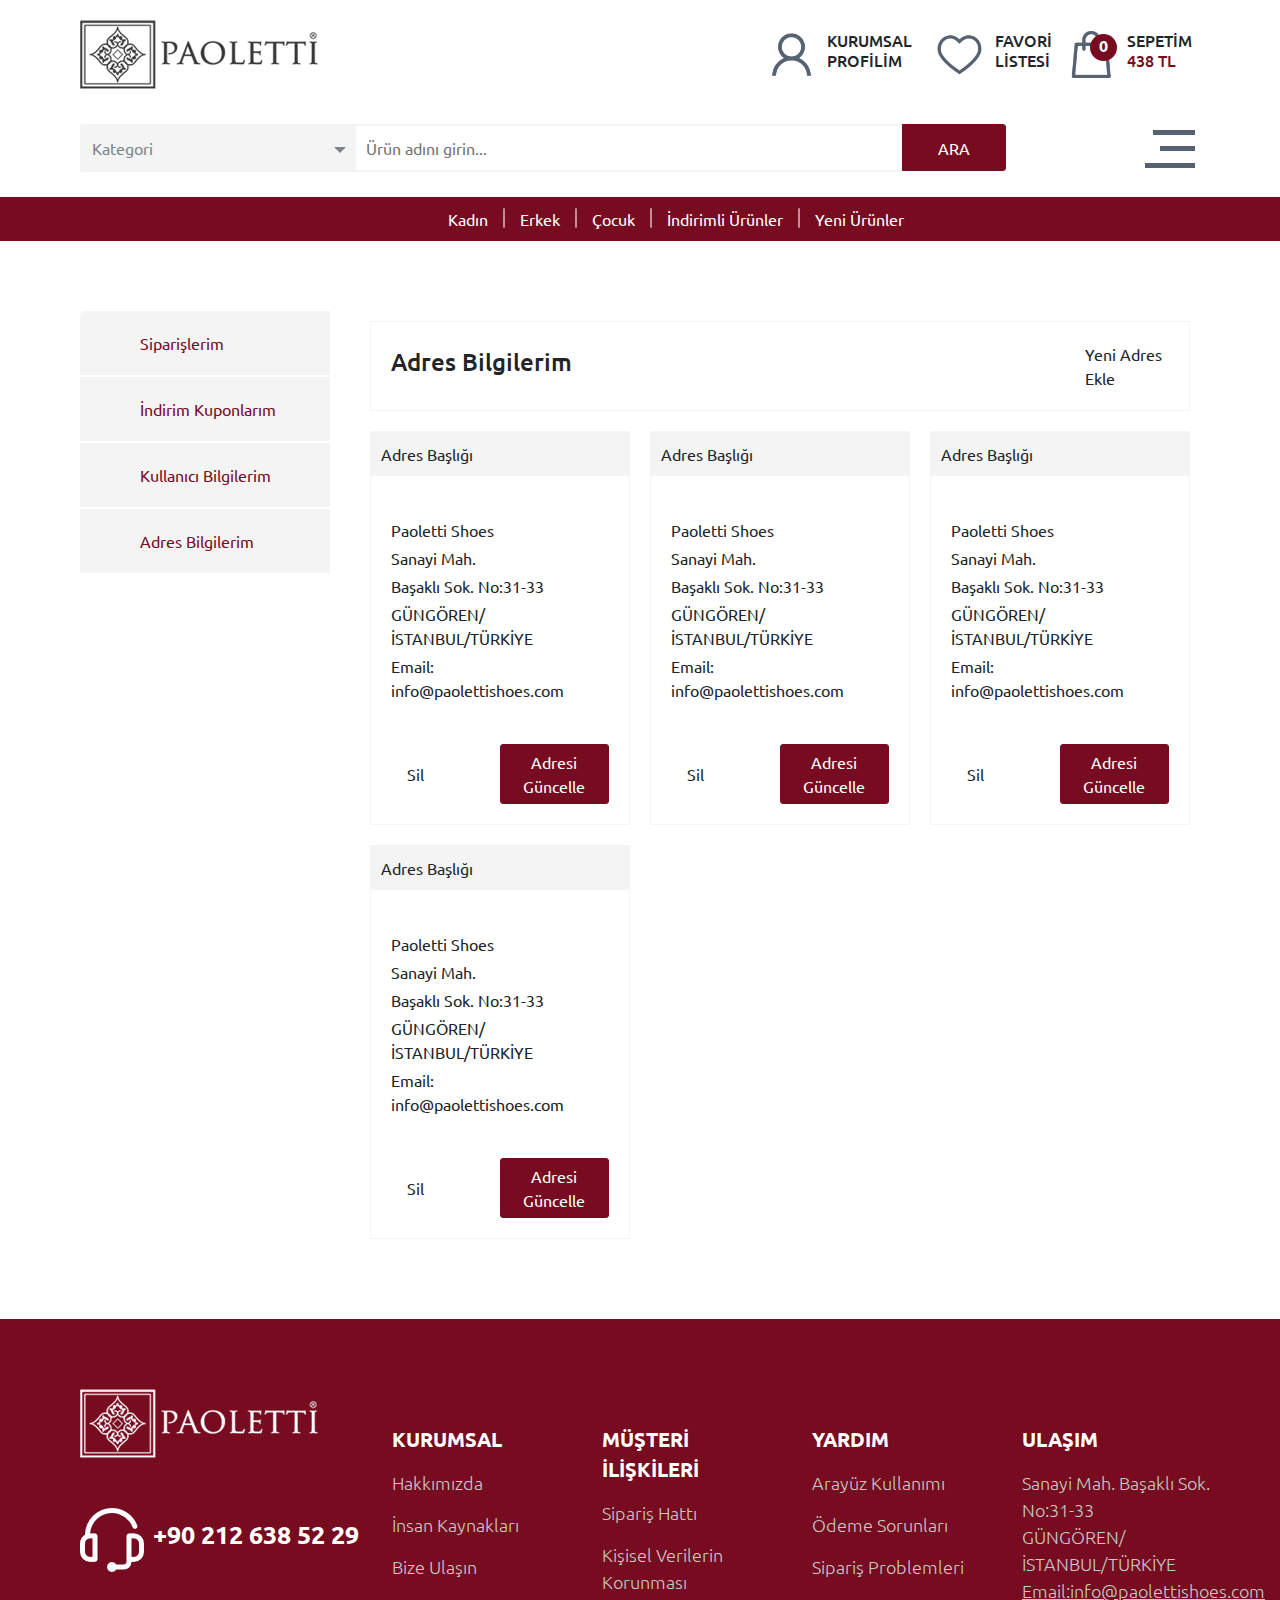
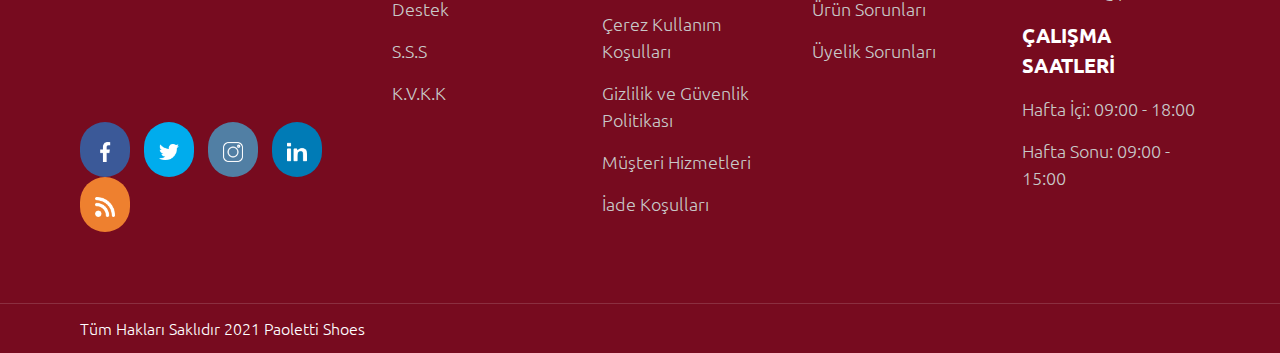
<file: adreslerim.html>
<!DOCTYPE html>
<html lang="en">
<head>
    <meta charset="UTF-8">
    <meta http-equiv="X-UA-Compatible" content="IE=edge">
    <meta name="viewport" content="width=device-width, initial-scale=1.0">
    <title>Paoletti</title>
    <link rel="stylesheet" href="css/bootstrap-reboot.min.css">
    <link rel="stylesheet" href="css/bootstrap-grid.min.css">
    <link rel="stylesheet" href="css/fonts.css">
    <link rel="stylesheet" href="css/slick.css">
    <link rel="stylesheet" href="css/slick-theme.css">
    <link rel="stylesheet" href="css/owl.carousel.min.css">
    <!-- <link rel="stylesheet" href="css/owl.theme.default.min.css"> -->
    <link rel="stylesheet" href="https://unpkg.com/aos@next/dist/aos.css" />
    <link href="https://fonts.googleapis.com/css2?family=Ubuntu:wght@300;400;500;700&display=swap" rel="stylesheet">
    <link rel="stylesheet" href="css/style.css">
</head>
<body>
    <header>
        <div class="row header-row">
            <div class="col-lg-6 col-xxl-2 col-sm-6 col-xl-6 logo">
                <div class="logo-holder">
                    <img src="img/paoletti-logo.png" alt="Paoletti">
                </div>
            </div>
            <div class="col-xxl-6 col-xl-10 col-sm-10 col-md-10 kategori-dropdown">
                <div class="custom-select">
                    <select>
                        <option value="0">Kategori</option>
                        <option value="1">Tüm Kategoriler</option>
                        <option value="2">Spor Ayakkabılar</option>
                        <option value="3">Erkek Ayakkabıları</option>
                        <option value="4">Kadın Ayakkabıları</option>
                        <option value="5">Çocuk Ayakkabıları</option>
                        <option value="6">Klasik Ayakkabılar</option>
                        <option value="7">İndirimli Ürünler</option>
                        <option value="8">Yeni Ürünler</option>
                        <option value="9">Çok Satanlar</option>
                        <option value="10">Yeni Sezon</option>
                    </select>
                </div>
                <div class="search-input">
                    <input type="text" name="arama" placeholder="Ürün adını girin...">
                    <a type="submit"><p>ARA</p></a>
                </div>
            </div>
            <div class="col-md-2 order6 hidden-xl hidden-rest navigation-parent">
                <div class="navigation">
                    <span class="line1"></span>
                    <span class="line2"></span>
                    <span class="line3"></span>
                </div>
            </div>
            <div class="col-xxl-4 col-sm-6 col-md-6 col-xl-6 align-center">
                <div class="row navigation-row">
                    <div class="col-lg-4 col-sm-4">
                        <div class="right-navigation">
                            <div class="header-icon"><img src="img/user.png" alt="Kurumsal Profilim"></div>
                            <div class="icon-caption"><h4 class="first">KURUMSAL <br>PROFİLİM</h4></div>
                        </div>
                    </div>
                    <div class="col-lg-4 col-sm-4">
                        <div class="right-navigation">
                            <div class="header-icon"><img src="img/heart.png" alt="Favori Listesi"></div>
                            <div class="icon-caption"><h4 class="second">FAVORİ <br>LİSTESİ</h4></div>
                        </div>
                    </div>
                    <div id="cart-icon" class="col-lg-4 col-sm-4">
                        <div class="right-navigation cart">
                            <div class="header-icon"><img src="img/cart.png" alt="Sepetim">
                            <span class="quantity">0</span></div>
                            <div class="icon-caption"><h4 class="thirth">SEPETİM <br><span>438 TL</span></h4></div>
                        </div>
                    </div>
                    <div class="mycart">
                        <div class="cart-row">
                            <div class="cart-img">
                                <img src="img/ayakkabi.png" alt="">
                            </div>
                            <div class="cart-caption">
                                <h5>Ayakkabı Adı</h5>
                                <h6>Ürün Açıklaması</h6>
                                <div class="price">336 TL</div>
                                <div class="quantity-input">
                                    <form class="pt-10">
                                        <div class="value-button" id="decrease" onclick="decreaseValue()" value="Decrease Value">-</div>
                                        <input type="number" id="number" value="0" />
                                        <div class="value-button" id="increase" onclick="increaseValue()" value="Increase Value">+</div>
                                    </form>
                                </div>
                            </div>
                            <div class="cart-remove">X</div>
                        </div>
                        <div class="total-price">
                            <h5>Toplam Fiyat:<br> 336 TL</h5>
                            <button>Siparişi Tamamla</button>
                        </div>
                        
                    </div>
                </div>
            </div>
        </div>
            <!-------------------------- 
    |        MEGA MENU         |
    --------------------------->
    <!-------------------------------------------------- 
    | Mega Menu'nün ilk elementi olan 'Kadın'          |
    | kategorisi aşağıdaki Id şemasına göre çalışıyor. |
    --------------------------------------------------->
    <!------------------------------------
    | #categorieWoman > .drop-mega       |
    | #categorieWomanBrand1 > #brandSub1 |
    | #subList1 > #subContent1           |
    ------------------------------------->
    <menu>
        <ul class="ul-menu ul-flex">
            <li id="categorieWoman">Kadın                                                                         <!-- #categorieWoman -->
                <div class="drop-mega">                                                                           <!-- .drop-mega -->
                    <div class="brands-img">
                        <ul class="ul-brands ul-flex">
                            <li id="categorieWomanBrand1"><a href=""><img src="img/paoletti-logo.png" alt=""></a> <!-- #categorieWomanBrand1 -->
                                <div id="brandSub1" class="brands-sub">                                           <!-- #brandsub1 -->
                                    <ul class="ul-flex ul-hover">
                                        <li id="subList1"><a href="#">Ayakkabı</a>                                <!-- #subList1 -->
                                            <div id="subContent1" class="sub-content">                            <!-- #subContent1 -->
                                                <ul class="ul-content"><h3>COLLECTION</h3>
                                                    <li><a href="">Lorem ipsum dolor sit amet.</a></li>
                                                    <li><a href="">Lorem sit amet.</a></li>
                                                </ul>
                                                <ul class="ul-content"><h3>EXPERIENCE</h3>
                                                    <li><a href="">Lorem ipsum dolor sit amet.</a></li>
                                                </ul>
                                                <div class="hightlight-image">
                                                    <div class="img-item">
                                                        <img src="img/ayakkabi.png" width="250px" alt="">
                                                        <div class="img-overlay">
                                                            <span>Tüm Ürünler </span><span class="right-arr"></span>
                                                        </div>
                                                    </div>
                                                </div>
                                            </div>
                                        </li>
                                        <li id="subList2"><a href="#">Ökçe</a>                                    <!-- #subList2 -->
                                            <div id="subContent2" class="sub-content">                            <!-- #subContent2 -->
                                                <ul class="ul-content"><h3>COLLECTION</h3>
                                                    <li><a href="">Lorem ipsum dolor sit amet.</a></li>
                                                    <li><a href="">Lorem sit amet.</a></li>
                                                </ul>
                                                <ul class="ul-content"><h3>EXPERIENCE</h3>
                                                    <li><a href="">Lorem ipsum dolor sit amet.</a></li>
                                                    <li><a href="">Lorem ipsum dolor sit amet.</a></li>
                                                    <li><a href="">Lorem ipsum dolor sit amet.</a></li>
                                                    <li><a href="">Lorem ipsum dolor sit amet.</a></li>
                                                    <li><a href="">Lorem ipsum dolor sit amet.</a></li>
                                                    <li><a href="">Lorem ipsum dolor sit amet.</a></li>
                                                </ul>
                                                <div class="hightlight-image">
                                                    <div class="img-item">
                                                        <img src="img/ayakkabi.png" width="250px" alt="">
                                                        <div class="img-overlay">
                                                            <span>Tüm Ürünler </span><span class="right-arr"></span>
                                                        </div>
                                                    </div>
                                                </div>
                                            </div>
                                        </li>
                                        <li id="subList3"><a href="#">Deri</a>                                    <!-- #subList3 -->
                                            <div id="subContent3" class="sub-content">                            <!-- #subContent3 -->
                                                <ul class="ul-content"><h3>COLLECTION</h3>
                                                    <li><a href="">Lorem ipsum dolor sit amet.</a></li>
                                                    <li><a href="">Lorem sit amet.</a></li>
                                                </ul>
                                                <ul class="ul-content"><h3>EXPERIENCE</h3>
                                                    <li><a href="">Lorem ipsum dolor sit amet.</a></li>
                                                    <li><a href="">Lorem ipsum dolor sit amet.</a></li>
                                                    <li><a href="">Lorem ipsum dolor sit amet.</a></li>
                                                    <li><a href="">Lorem ipsum dolor sit amet.</a></li>
                                                </ul>
                                                <div class="hightlight-image">
                                                    <div class="img-item">
                                                        <img src="img/ayakkabi.png" width="250px" alt="">
                                                        <div class="img-overlay">
                                                            <span>Tüm Ürünler </span><span class="right-arr"></span>
                                                        </div>
                                                    </div>
                                                </div>
                                            </div>
                                        </li>
                                        <li><a href="#">Deri</a></li>
                                        <li><a href="#">Deri</a></li>
                                        <li><a href="#">Elmas</a></li>
                                    </ul>
                                </div>
                            </li>
                            <li id="categorieWomanBrand2"><a href=""><img src="img/paoletti-logo.png" alt=""></a> <!-- #categorieWomanBrand2 -->
                                <div id="brandSub2" class="brands-sub">                                           <!-- #brandSub2 -->
                                    <ul class="ul-hover">
                                        <li><a href="#">Ayakkabı</a>
                                            <div class="sub-content">
                                                <ul class="ul-content"><h3>COLLECTION</h3>
                                                    <li><a href="">Lorem ipsum dolor sit amet.</a></li>
                                                    <li><a href="">Lorem sit amet.</a></li>
                                                    <li><a href="">Lorem ipsum dolor sit amet.</a></li>
                                                    <li><a href="">Lorem ipsum  amet.</a></li>
                                                </ul>
                                                <ul class="ul-content"><h3>EXPERIENCE</h3>
                                                    <li><a href="">Lorem ipsum dolor sit amet.</a></li>
                                                    <li><a href="">Lorem sit amet.</a></li>
                                                </ul>
                                                <div class="hightlight-image">
                                                    <div class="img-item">
                                                        <img src="img/ayakkabi.png" width="250px" alt="">
                                                        <div class="img-overlay">
                                                            <span>Tüm Ürünler </span><span class="right-arr"></span>
                                                        </div>
                                                    </div>
                                                </div>
                                            </div>
                                        </li>
                                        <li><a href="#">Ökçe</a></li>
                                        <li><a href="#">Ökçe</a></li>
                                        <li><a href="#">Ökçe</a></li>
                                        <li><a href="#">Deri</a></li>
                                        <li><a href="#">Elmas</a></li>
                                    </ul>
                                </div>
                            </li>
                            <li id ="categorieWomanBrand3"><a href=""><img src="img/paoletti-logo.png" alt=""></a> <!-- #categorieWomanBrand3 -->
                                <div id="brandSub3" class="brands-sub">                                            <!-- #brandSub3 -->
                                    <ul class="ul-hover">
                                        <li><a href="#">Ayakkabı</a>
                                            <div class="sub-content">
                                                <ul class="ul-content">Başlık
                                                    <li><a href="">Lorem ipsum dolor sit amet.</a></li>
                                                    <li><a href="">Lorem ipsum </a></li>
                                                </ul>
                                                <ul class="ul-content">Başlık
                                                    <li><a href="">Lorem ipsum dolor sit amet.</a></li>
                                                    <li><a href="">Lorem sit amet.</a></li>
                                                    <li><a href="">Lorem ipsum dolor sit amet.</a></li>
                                                </ul>
                                                <div class="hightlight-image">
                                                    <div class="img-item">
                                                        <img src="img/ayakkabi.png" width="250px" alt="">
                                                        <div class="img-overlay">
                                                            <span>Tüm Ürünler </span><span class="right-arr"></span>
                                                        </div>
                                                    </div>
                                                </div>
                                            </div>
                                        </li>
                                        <li><a href="#">Ökçe</a></li>
                                        <li><a href="#">Deri</a></li>
                                        <li><a href="#">Elmas</a></li>
                                        <li><a href="#">Elmas</a></li>
                                        <li><a href="#">Elmas</a></li>
                                        <li><a href="#">Elmas</a></li>
                                    </ul>
                                </div>
                            </li>
                        </ul>
                        
                    </div>
                </div>
            </li>
            <div class="bar-line"></div>
            <li>Erkek</li>
            <div class="bar-line"></div>
            <li>Çocuk</li>
            <div class="bar-line"></div>
            <li>İndirimli Ürünler</li>
            <div class="bar-line"></div>
            <li>Yeni Ürünler</li>
        </ul>
    </menu>
    <!-------------------------- 
    |        MEGA MENU         |
    --------------------------->
        <div id="mbl-menu" class="col-lg-12 col-sm-12 col-md-12 mbl-menu hidden-xl">
            <div class="mobile-menu">
                <ul>
                    <li><a href="#">Ana Sayfa</a></li>
                    <li><a href="#">Hakkımızda</a></li>
                    <li><a href="#">Ürün Konfigürasyonu</a></li>
                    <li><a href="#">Çok Satan Ürünlerimiz</a></li>
                    <li><a href="#">İndirimli Ürünler</a></li>
                    <li><a href="#">Yeni Sezon</a></li>
                    <li><a href="#">Spor Ayakkabılar</a></li>
                </ul>
            </div>
        </div>
    </header>
    <section>
        <div class="row profile-row">
            <div class="col-lg-3 side-menu">
                <ul>
                    <li><a href="siparislerim.html"><i class="i-delivery-point"></i>  Siparişlerim</a></li>
                    <li><a href="indirim-kuponlarim.html"><i class="i-discount-coupons"></i>  İndirim Kuponlarım</a></li>
                    <li><a href="kullanici-bilgilerim.html"><i class="i-user-info"></i>  Kullanıcı Bilgilerim</a></li>
                    <li><a href="adreslerim.html"><i class="i-location-pin"></i>  Adres Bilgilerim</a></li>
                </ul>
            </div>
            <div class="col-lg-9">
                <div class="col-xl-12 col-sm-12 col-md-12 head-wrapper">
                    <div class="address-master-head">
                        <h4>Adres Bilgilerim</h4>
                        <div class="add-address"><i class="i-plus"></i>  Yeni Adres Ekle</div>
                    </div>
                </div>
                <div class="col-xl-12 col-md-12">
                    <div class="row">
                        <div class="col-xl-4 gap">
                            <div class="row address-border">
                                <div class="address-head">Adres Başlığı</div>
                                <div class="col-xl-12 address-description">
                                    <span>Paoletti Shoes</span>
                                    <span>Sanayi Mah.</span>
                                    <span>Başaklı Sok. No:31-33</span>
                                    <span>GÜNGÖREN/İSTANBUL/TÜRKİYE</span>
                                    <span>Email: info@paolettishoes.com</span>
                                </div>
                                <div class="col-xl-12 address-nav">
                                    <div class="adress-delete">
                                        <a><i class="i-trash"></i>  Sil</a>
                                    </div>
                                    <div class="button-submit">
                                        <button class="addressUpdate" type="submit">Adresi Güncelle</button>
                                    </div>
                                </div>
                            </div>
                        </div>
                        <div class="col-xl-4 gap">
                            <div class="row address-border">
                                <div class="address-head">Adres Başlığı</div>
                                <div class="col-xl-12 address-description">
                                    <span>Paoletti Shoes</span>
                                    <span>Sanayi Mah.</span>
                                    <span>Başaklı Sok. No:31-33</span>
                                    <span>GÜNGÖREN/İSTANBUL/TÜRKİYE</span>
                                    <span>Email: info@paolettishoes.com</span>
                                </div>
                                <div class="col-xl-12 address-nav">
                                    <div class="adress-delete">
                                        <a><i class="i-trash"></i>  Sil</a>
                                    </div>
                                    <div class="button-submit">
                                        <button class="addressUpdate" type="submit">Adresi Güncelle</button>
                                    </div>
                                </div>
                            </div>
                        </div>
                        <div class="col-xl-4 gap">
                            <div class="row address-border">
                                <div class="address-head">Adres Başlığı</div>
                                <div class="col-xl-12 address-description">
                                    <span>Paoletti Shoes</span>
                                    <span>Sanayi Mah.</span>
                                    <span>Başaklı Sok. No:31-33</span>
                                    <span>GÜNGÖREN/İSTANBUL/TÜRKİYE</span>
                                    <span>Email: info@paolettishoes.com</span>
                                </div>
                                <div class="col-xl-12 address-nav">
                                    <div class="adress-delete">
                                        <a><i class="i-trash"></i>  Sil</a>
                                    </div>
                                    <div class="button-submit">
                                        <button class="addressUpdate" type="submit">Adresi Güncelle</button>
                                    </div>
                                </div>
                            </div>
                        </div>
                        <div class="col-xl-4 gap">
                            <div class="row address-border">
                                <div class="address-head">Adres Başlığı</div>
                                <div class="col-xl-12 address-description">
                                    <span>Paoletti Shoes</span>
                                    <span>Sanayi Mah.</span>
                                    <span>Başaklı Sok. No:31-33</span>
                                    <span>GÜNGÖREN/İSTANBUL/TÜRKİYE</span>
                                    <span>Email: info@paolettishoes.com</span>
                                </div>
                                <div class="col-xl-12 address-nav">
                                    <div class="adress-delete">
                                        <a><i class="i-trash"></i>  Sil</a>
                                    </div>
                                    <div class="button-submit">
                                        <button class="addressUpdate" type="submit">Adresi Güncelle</button>
                                    </div>
                                </div>
                            </div>
                        </div>
                    </div>
                </div>
           </div>
    </section>
    <div id="addAddress" class="address-popup">
        <div class="address-form">
            <div class="address-popup-title">
                <h5>Yeni Adres Oluştur</h5><span class="close">&times;</span>
            </div>
            <div class="w100 divider"></div>
            <form class="user-information" action="">
                <div><label for="">Ad</label><input type="text"></div>
                <div><label for="">Soyad</label><input type="text"></div>
                <div><label for="">Telefon</label><input type="tel" placeholder="0(___)___ __ __"></div>
                <div>
                    <label for="">İl</label>
                    <select name="state" id="countySel" size="1">
                    <option value="" selected="selected"></option>
                    </select>
                </div>
                <div>    
                    <label for="">İlçe</label>
                    <select name="countrya" id="stateSel" size="1">
                    <option value="" selected="selected">Lütfen ilinizi seçiniz</option>
                    </select>
                </div>
                <div>
                    <label for="">Mahalle</label>
                    <select name="district" id="districtSel" size="1">
                    <option value="" selected="selected">Lütfen ilçenizi seçiniz</option>
                    </select>
                </div>
                <div class="w100"><label for="">Adres</label><textarea name="Adres" rows="5"></textarea></div>
                <div class="w100"><label for="">Adres Başlığı</label><input type="text"></div>
                <div class="w100"><button type="submit">Kaydet</button></div>
            </form>
        </div>
    </div>
    <div id="updateAddress" class="address-popup">
        <div class="address-form">
            <div class="address-popup-title">
                <h5>Adres Güncelle</h5><span class="close2">&times;</span>
            </div>
            <div class="w100 divider"></div>
            <form class="user-information" action="">
                <div><label for="">Ad</label><input type="text" value="guncelle1"></div>
                <div><label for="">Soyad</label><input type="text"></div>
                <div><label for="">Telefon</label><input type="tel" placeholder="0(___)___ __ __"></div>
                <div>
                    <label for="">İl</label>
                    <select name="state" id="countySel" size="1">
                    <option value="" selected="selected"></option>
                    </select>
                </div>
                <div>    
                    <label for="">İlçe</label>
                    <select name="countrya" id="stateSel" size="1">
                    <option value="" selected="selected">Lütfen ilinizi seçiniz</option>
                    </select>
                </div>
                <div>
                    <label for="">Mahalle</label>
                    <select name="district" id="districtSel" size="1">
                    <option value="" selected="selected">Lütfen ilçenizi seçiniz</option>
                    </select>
                </div>
                <div class="w100"><label for="">Adres</label><textarea name="Adres" rows="5"></textarea></div>
                <div class="w100"><label for="">Adres Başlığı</label><input type="text"></div>
                <div class="w100"><button type="submit">Kaydet</button></div>
            </form>
        </div>
    </div>

    <footer class="footer">
        <div class="row footer-row">
            <div class="col-lg-3 col-md-12">
                <div class="row">
                    <div class="col-lg-12 col-md-6 md-center">
                        <img src="img/paoletti-logo-beyaz.png" alt="">
                    </div>
                    <div class="col-lg-12 col-md-6 call md-center">
                        <img src="img/headset.png" alt="">
                        <a href="tel:902126385229">+90 212 638 52 29</a>
                    </div>
                    <div class="col-lg-12 col-md-12 md-center">
                        <ul class="social-icons">
                            <li class="facebook"><a href="#"><img src="img/facebook.png" alt=""></a></li>
                            <li class="twitter"><a href="#"><img src="img/twitter.png" alt=""></a></li>
                            <li class="instagram"><a href="#"><img src="img/instagram.png" alt=""></a></li>
                            <li class="linkedin"><a href="#"><img src="img/linked-in-logo-of-two-letters.png" alt=""></a></li>
                            <li class="rss"><a href="#"><img src="img/rss-feed-symbol.png" alt=""></a></li>
                        </ul>
                    </div>
                </div>
            </div>
            <div class="col-lg-9 col-md-12 footer-right">
                <div class="row">
                    <div class="col-xl-3 col-md-6 col-lg-6">
                        <ul>KURUMSAL
                            <li><a href="#"></a>Hakkımızda</li>
                            <li><a href="#"></a>İnsan Kaynakları</li>
                            <li><a href="#"></a>Bize Ulaşın</li>
                            <li><a href="#"></a>Destek</li>
                            <li><a href="#"></a>S.S.S</li>
                            <li><a href="#"></a>K.V.K.K</li>
                        </ul>
                    </div>
                    <div class="col-xl-3 col-md-6 col-lg-6">
                        <ul>MÜŞTERİ İLİŞKİLERİ
                            <li><a href="#"></a>Sipariş Hattı</li>
                            <li><a href="#"></a>Kişisel Verilerin Korunması</li>
                            <li><a href="#"></a>Çerez Kullanım Koşulları</li>
                            <li><a href="#"></a>Gizlilik ve Güvenlik Politikası</li>
                            <li><a href="#"></a>Müşteri Hizmetleri</li>
                            <li><a href="#"></a>İade Koşulları</li>
                        </ul>
                    </div>
                    <div class="col-xl-3 col-md-6 col-lg-6">
                        <ul>YARDIM
                            <li><a href="#"></a>Arayüz Kullanımı</li>
                            <li><a href="#"></a>Ödeme Sorunları</li>
                            <li><a href="#"></a>Sipariş Problemleri</li>
                            <li><a href="#"></a>Ürün Sorunları</li>
                            <li><a href="#"></a>Üyelik Sorunları</li>
                        </ul>
                    </div>
                    <div class="col-xl-3 col-md-6 col-lg-6">
                        <ul>ULAŞIM
                            <li>Sanayi Mah. Başaklı Sok.
                                No:31-33<br>GÜNGÖREN/İSTANBUL/TÜRKİYE<br>
                                <a href="mailto:info@paolettishoes.com">Email:info@paolettishoes.com</a>
                            </li>
                        </ul>
                        <ul>ÇALIŞMA SAATLERİ
                            <li>Hafta İçi: 09:00 - 18:00</li>
                            <li>Hafta Sonu: 09:00 - 15:00</li>
                        </ul>
                    </div>
                </div>
            </div>
        </div>
        <div class="bottom-bar">
            <h6>Tüm Hakları Saklıdır 2021 Paoletti Shoes</h6>
        </div>
    </footer>
  <script src="js/jquery.min.js"></script>
  <script src="js/slick.min.js"></script>
  <script src="js/owl.carousel.min.js"></script>
  <script src="https://unpkg.com/aos@next/dist/aos.js"></script>
  <script src="js/main.js"></script>  
  <script src="js/popup.js"></script>
</body>
</html>
</file>
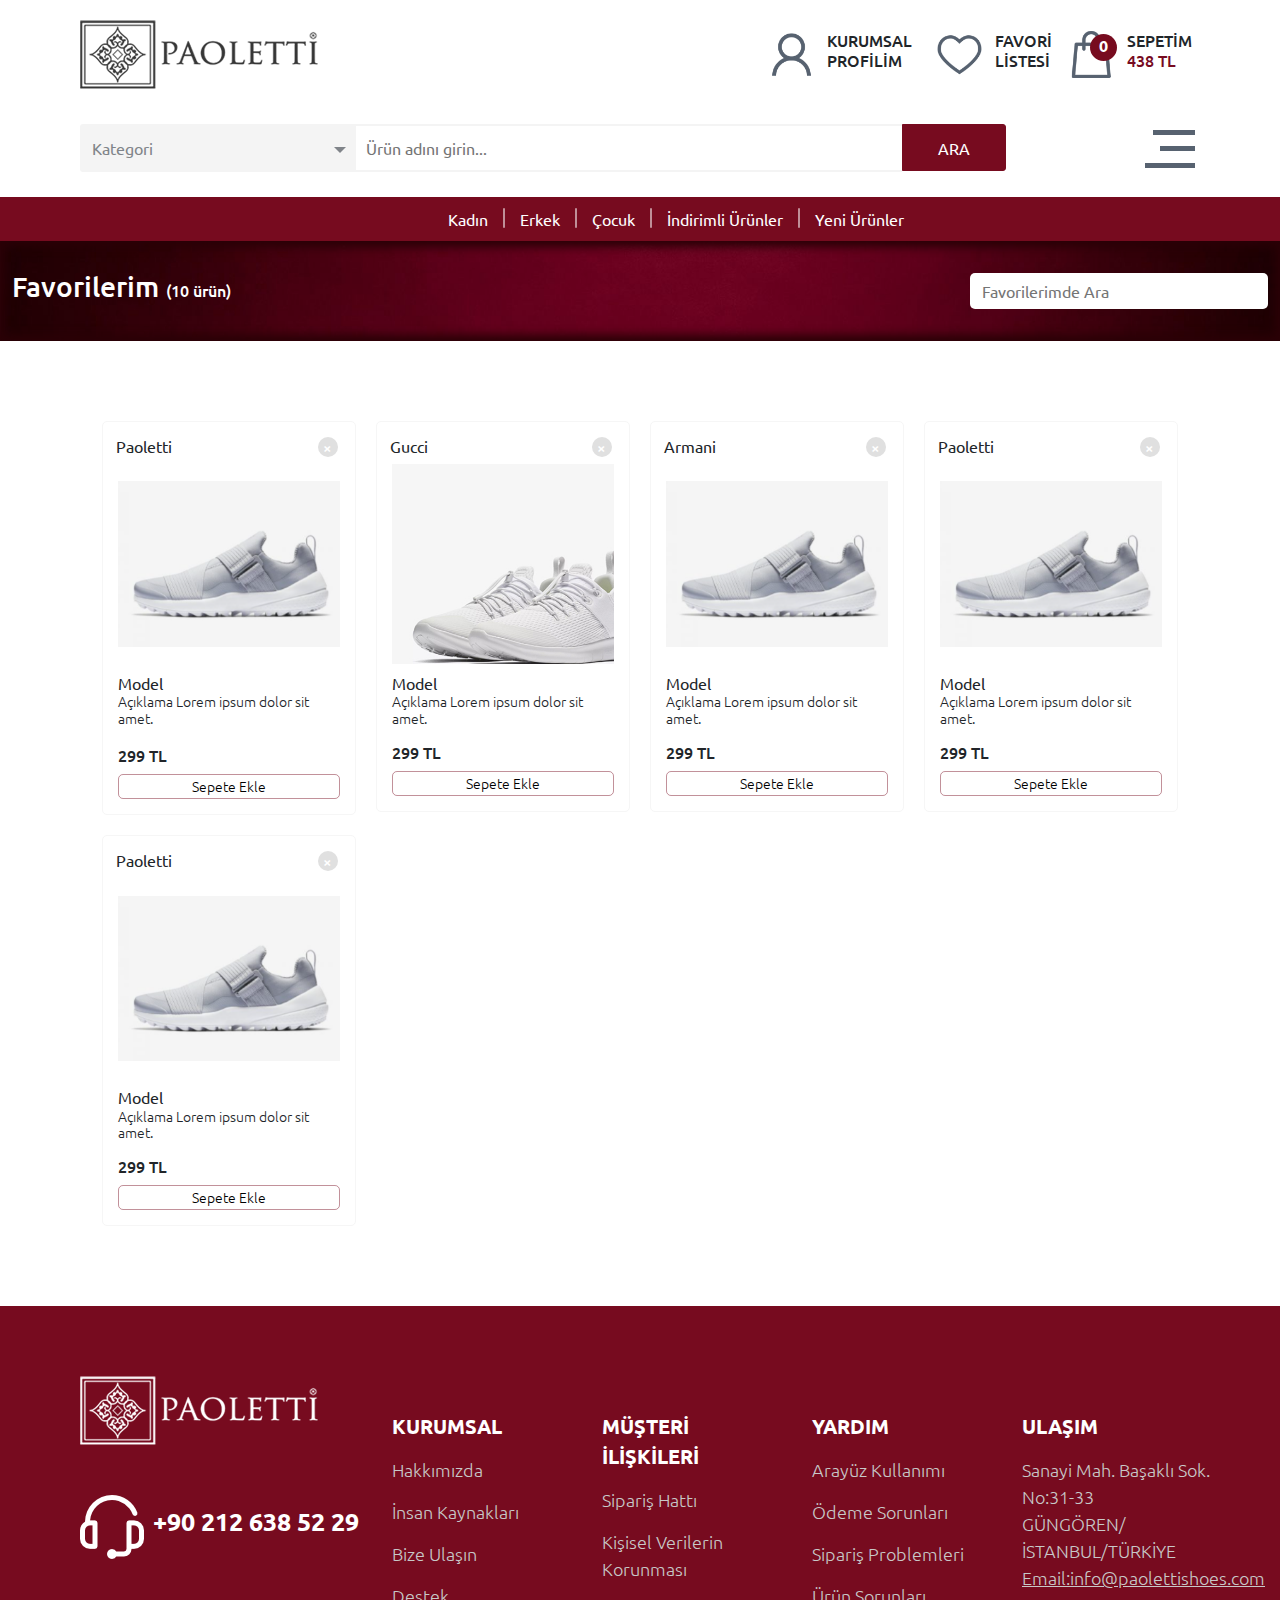
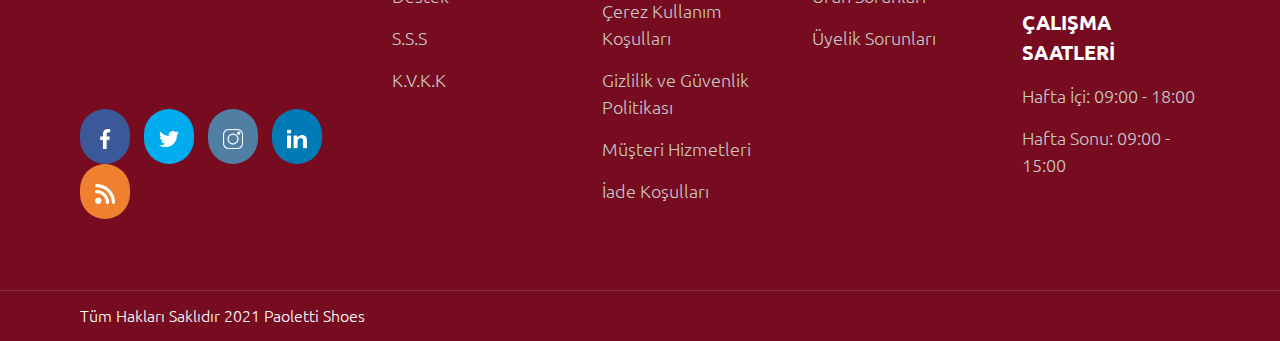
<file: favorilerim.html>
<!DOCTYPE html>
<html lang="en">
<head>
    <meta charset="UTF-8">
    <meta http-equiv="X-UA-Compatible" content="IE=edge">
    <meta name="viewport" content="width=device-width, initial-scale=1.0">
    <title>Paoletti</title>
    <link rel="stylesheet" href="css/bootstrap-reboot.min.css">
    <link rel="stylesheet" href="css/bootstrap-grid.min.css">
    <link rel="stylesheet" href="css/fonts.css">
    <link rel="stylesheet" href="https://cdnjs.cloudflare.com/ajax/libs/font-awesome/5.15.3/css/all.min.css" integrity="sha512-iBBXm8fW90+nuLcSKlbmrPcLa0OT92xO1BIsZ+ywDWZCvqsWgccV3gFoRBv0z+8dLJgyAHIhR35VZc2oM/gI1w==" crossorigin="anonymous" />
    <link rel="stylesheet" href="css/slick.css">
    <link rel="stylesheet" href="css/slick-theme.css">
    <link rel="stylesheet" href="css/owl.carousel.min.css">
    <!-- <link rel="stylesheet" href="css/owl.theme.default.min.css"> -->
    <link rel="stylesheet" href="https://unpkg.com/aos@next/dist/aos.css" />
    <link href="https://fonts.googleapis.com/css2?family=Ubuntu:wght@300;400;500;700&display=swap" rel="stylesheet">
    <link rel="stylesheet" href="css/style.css">
</head>
<body>
    <header>
        <div class="row header-row">
            <div class="col-lg-6 col-xxl-2 col-sm-6 col-xl-6 logo">
                <div class="logo-holder">
                    <img src="img/paoletti-logo.png" alt="Paoletti">
                </div>
            </div>
            <div class="col-xxl-6 col-xl-10 col-sm-10 col-md-10 kategori-dropdown">
                <div class="custom-select">
                    <select>
                        <option value="0">Kategori</option>
                        <option value="1">Tüm Kategoriler</option>
                        <option value="2">Spor Ayakkabılar</option>
                        <option value="3">Erkek Ayakkabıları</option>
                        <option value="4">Kadın Ayakkabıları</option>
                        <option value="5">Çocuk Ayakkabıları</option>
                        <option value="6">Klasik Ayakkabılar</option>
                        <option value="7">İndirimli Ürünler</option>
                        <option value="8">Yeni Ürünler</option>
                        <option value="9">Çok Satanlar</option>
                        <option value="10">Yeni Sezon</option>
                    </select>
                </div>
                <div class="search-input">
                    <input type="text" name="arama" placeholder="Ürün adını girin...">
                    <a type="submit"><p>ARA</p></a>
                </div>
            </div>
            <div class="col-md-2 order6 hidden-xl hidden-rest navigation-parent">
                <div class="navigation">
                    <span class="line1"></span>
                    <span class="line2"></span>
                    <span class="line3"></span>
                </div>
            </div>
            <div class="col-xxl-4 col-sm-6 col-md-6 col-xl-6 align-center">
                <div class="row navigation-row">
                    <div class="col-lg-4 col-sm-4">
                        <div class="right-navigation">
                            <div class="header-icon"><img src="img/user.png" alt="Kurumsal Profilim"></div>
                            <div class="icon-caption"><h4 class="first">KURUMSAL <br>PROFİLİM</h4></div>
                        </div>
                    </div>
                    <div class="col-lg-4 col-sm-4">
                        <div class="right-navigation">
                            <div class="header-icon"><img src="img/heart.png" alt="Favori Listesi"></div>
                            <div class="icon-caption"><h4 class="second">FAVORİ <br>LİSTESİ</h4></div>
                        </div>
                    </div>
                    <div id="cart-icon" class="col-lg-4 col-sm-4">
                        <div class="right-navigation cart">
                            <div class="header-icon"><img src="img/cart.png" alt="Sepetim">
                            <span class="quantity">0</span></div>
                            <div class="icon-caption"><h4 class="thirth">SEPETİM <br><span>438 TL</span></h4></div>
                        </div>
                    </div>
                    <div class="mycart">
                        <div class="cart-row">
                            <div class="cart-img">
                                <img src="img/ayakkabi.png" alt="">
                            </div>
                            <div class="cart-caption">
                                <h5>Ayakkabı Adı</h5>
                                <h6>Ürün Açıklaması</h6>
                                <div class="price">336 TL</div>
                                <div class="quantity-input">
                                    <form class="pt-10">
                                        <div class="value-button" id="decrease" onclick="decreaseValue()" value="Decrease Value">-</div>
                                        <input type="number" id="number" value="0" />
                                        <div class="value-button" id="increase" onclick="increaseValue()" value="Increase Value">+</div>
                                    </form>
                                </div>
                            </div>
                            <div class="cart-remove">X</div>
                        </div>
                        <div class="total-price">
                            <h5>Toplam Fiyat:<br> 336 TL</h5>
                            <button>Siparişi Tamamla</button>
                        </div>
                        
                    </div>
                </div>
            </div>
        </div>
    <!-------------------------- 
    |        MEGA MENU         |
    --------------------------->
    <!-------------------------------------------------- 
    | Mega Menu'nün ilk elementi olan 'Kadın'          |
    | kategorisi aşağıdaki Id şemasına göre çalışıyor. |
    --------------------------------------------------->
    <!------------------------------------
    | #categorieWoman > .drop-mega       |
    | #categorieWomanBrand1 > #brandSub1 |
    | #subList1 > #subContent1           |
    ------------------------------------->
    <menu>
        <ul class="ul-menu ul-flex">
            <li id="categorieWoman">Kadın                                                                         <!-- #categorieWoman -->
                <div class="drop-mega">                                                                           <!-- .drop-mega -->
                    <div class="brands-img">
                        <ul class="ul-brands ul-flex">
                            <li id="categorieWomanBrand1"><a href=""><img src="img/paoletti-logo.png" alt=""></a> <!-- #categorieWomanBrand1 -->
                                <div id="brandSub1" class="brands-sub">                                           <!-- #brandsub1 -->
                                    <ul class="ul-flex ul-hover">
                                        <li id="subList1"><a href="#">Ayakkabı</a>                                <!-- #subList1 -->
                                            <div id="subContent1" class="sub-content">                            <!-- #subContent1 -->
                                                <ul class="ul-content"><h3>COLLECTION</h3>
                                                    <li><a href="">Lorem ipsum dolor sit amet.</a></li>
                                                    <li><a href="">Lorem sit amet.</a></li>
                                                </ul>
                                                <ul class="ul-content"><h3>EXPERIENCE</h3>
                                                    <li><a href="">Lorem ipsum dolor sit amet.</a></li>
                                                </ul>
                                                <div class="hightlight-image">
                                                    <div class="img-item">
                                                        <img src="img/ayakkabi.png" width="250px" alt="">
                                                        <div class="img-overlay">
                                                            <span>Tüm Ürünler </span><span class="right-arr"></span>
                                                        </div>
                                                    </div>
                                                </div>
                                            </div>
                                        </li>
                                        <li id="subList2"><a href="#">Ökçe</a>                                    <!-- #subList2 -->
                                            <div id="subContent2" class="sub-content">                            <!-- #subContent2 -->
                                                <ul class="ul-content"><h3>COLLECTION</h3>
                                                    <li><a href="">Lorem ipsum dolor sit amet.</a></li>
                                                    <li><a href="">Lorem sit amet.</a></li>
                                                </ul>
                                                <ul class="ul-content"><h3>EXPERIENCE</h3>
                                                    <li><a href="">Lorem ipsum dolor sit amet.</a></li>
                                                    <li><a href="">Lorem ipsum dolor sit amet.</a></li>
                                                    <li><a href="">Lorem ipsum dolor sit amet.</a></li>
                                                    <li><a href="">Lorem ipsum dolor sit amet.</a></li>
                                                    <li><a href="">Lorem ipsum dolor sit amet.</a></li>
                                                    <li><a href="">Lorem ipsum dolor sit amet.</a></li>
                                                </ul>
                                                <div class="hightlight-image">
                                                    <div class="img-item">
                                                        <img src="img/ayakkabi.png" width="250px" alt="">
                                                        <div class="img-overlay">
                                                            <span>Tüm Ürünler </span><span class="right-arr"></span>
                                                        </div>
                                                    </div>
                                                </div>
                                            </div>
                                        </li>
                                        <li id="subList3"><a href="#">Deri</a>                                    <!-- #subList3 -->
                                            <div id="subContent3" class="sub-content">                            <!-- #subContent3 -->
                                                <ul class="ul-content"><h3>COLLECTION</h3>
                                                    <li><a href="">Lorem ipsum dolor sit amet.</a></li>
                                                    <li><a href="">Lorem sit amet.</a></li>
                                                </ul>
                                                <ul class="ul-content"><h3>EXPERIENCE</h3>
                                                    <li><a href="">Lorem ipsum dolor sit amet.</a></li>
                                                    <li><a href="">Lorem ipsum dolor sit amet.</a></li>
                                                    <li><a href="">Lorem ipsum dolor sit amet.</a></li>
                                                    <li><a href="">Lorem ipsum dolor sit amet.</a></li>
                                                </ul>
                                                <div class="hightlight-image">
                                                    <div class="img-item">
                                                        <img src="img/ayakkabi.png" width="250px" alt="">
                                                        <div class="img-overlay">
                                                            <span>Tüm Ürünler </span><span class="right-arr"></span>
                                                        </div>
                                                    </div>
                                                </div>
                                            </div>
                                        </li>
                                        <li><a href="#">Deri</a></li>
                                        <li><a href="#">Deri</a></li>
                                        <li><a href="#">Elmas</a></li>
                                    </ul>
                                </div>
                            </li>
                            <li id="categorieWomanBrand2"><a href=""><img src="img/paoletti-logo.png" alt=""></a> <!-- #categorieWomanBrand2 -->
                                <div id="brandSub2" class="brands-sub">                                           <!-- #brandSub2 -->
                                    <ul class="ul-hover">
                                        <li><a href="#">Ayakkabı</a>
                                            <div class="sub-content">
                                                <ul class="ul-content"><h3>COLLECTION</h3>
                                                    <li><a href="">Lorem ipsum dolor sit amet.</a></li>
                                                    <li><a href="">Lorem sit amet.</a></li>
                                                    <li><a href="">Lorem ipsum dolor sit amet.</a></li>
                                                    <li><a href="">Lorem ipsum  amet.</a></li>
                                                </ul>
                                                <ul class="ul-content"><h3>EXPERIENCE</h3>
                                                    <li><a href="">Lorem ipsum dolor sit amet.</a></li>
                                                    <li><a href="">Lorem sit amet.</a></li>
                                                </ul>
                                                <div class="hightlight-image">
                                                    <div class="img-item">
                                                        <img src="img/ayakkabi.png" width="250px" alt="">
                                                        <div class="img-overlay">
                                                            <span>Tüm Ürünler </span><span class="right-arr"></span>
                                                        </div>
                                                    </div>
                                                </div>
                                            </div>
                                        </li>
                                        <li><a href="#">Ökçe</a></li>
                                        <li><a href="#">Ökçe</a></li>
                                        <li><a href="#">Ökçe</a></li>
                                        <li><a href="#">Deri</a></li>
                                        <li><a href="#">Elmas</a></li>
                                    </ul>
                                </div>
                            </li>
                            <li id ="categorieWomanBrand3"><a href=""><img src="img/paoletti-logo.png" alt=""></a> <!-- #categorieWomanBrand3 -->
                                <div id="brandSub3" class="brands-sub">                                            <!-- #brandSub3 -->
                                    <ul class="ul-hover">
                                        <li><a href="#">Ayakkabı</a>
                                            <div class="sub-content">
                                                <ul class="ul-content">Başlık
                                                    <li><a href="">Lorem ipsum dolor sit amet.</a></li>
                                                    <li><a href="">Lorem ipsum </a></li>
                                                </ul>
                                                <ul class="ul-content">Başlık
                                                    <li><a href="">Lorem ipsum dolor sit amet.</a></li>
                                                    <li><a href="">Lorem sit amet.</a></li>
                                                    <li><a href="">Lorem ipsum dolor sit amet.</a></li>
                                                </ul>
                                                <div class="hightlight-image">
                                                    <div class="img-item">
                                                        <img src="img/ayakkabi.png" width="250px" alt="">
                                                        <div class="img-overlay">
                                                            <span>Tüm Ürünler </span><span class="right-arr"></span>
                                                        </div>
                                                    </div>
                                                </div>
                                            </div>
                                        </li>
                                        <li><a href="#">Ökçe</a></li>
                                        <li><a href="#">Deri</a></li>
                                        <li><a href="#">Elmas</a></li>
                                        <li><a href="#">Elmas</a></li>
                                        <li><a href="#">Elmas</a></li>
                                        <li><a href="#">Elmas</a></li>
                                    </ul>
                                </div>
                            </li>
                        </ul>
                        
                    </div>
                </div>
            </li>
            <div class="bar-line"></div>
            <li>Erkek</li>
            <div class="bar-line"></div>
            <li>Çocuk</li>
            <div class="bar-line"></div>
            <li>İndirimli Ürünler</li>
            <div class="bar-line"></div>
            <li>Yeni Ürünler</li>
        </ul>
    </menu>
    <!-------------------------- 
    |        MEGA MENU         |
    --------------------------->
        <div id="mbl-menu" class="col-lg-12 col-sm-12 col-md-12 mbl-menu hidden-xl">
            <div class="mobile-menu">
                <ul>
                    <li><a href="#">Ana Sayfa</a></li>
                    <li><a href="#">Hakkımızda</a></li>
                    <li><a href="#">Ürün Konfigürasyonu</a></li>
                    <li><a href="#">Çok Satan Ürünlerimiz</a></li>
                    <li><a href="#">İndirimli Ürünler</a></li>
                    <li><a href="#">Yeni Sezon</a></li>
                    <li><a href="#">Spor Ayakkabılar</a></li>
                </ul>
            </div>
        </div>
    </header>
    <section>
        <div class="page-header">
            <div class="container-xxl">
                <div class="page-header-left">
                    <h3>Favorilerim <span>(10 ürün)</span></h3>
                </div>
                <div class="page-header-right">
                    <input type="search" placeholder="Favorilerimde Ara">
                    <i class="i-search"></i>
                </div>
            </div>
        </div>
        <div class="container-xxl">
            <div class="row profile-row">
                <div class="col-xl-3 col-lg-3 col-md-4 fav-wrapper">
                    <div class="favorite-card">
                        <div class="close">
                            <h6>Paoletti</h6>
                            <span>&times;</span>
                        </div>
                        <div class="fav-img">
                            <img src="img/ayakkabi.png" width="100%" alt="">
                        </div>
                        <div class="fav-description">
                            <h6>Model <p>Açıklama Lorem ipsum dolor sit amet.</p></h6>
                        </div>
                        <div class="fav-price">
                            <h6>299 TL</h6>
                            <div id="stars">
                                <div id="half-stars-example">
                                    <div class="rating-group">
                                        <input class="rating__input rating__input--none" checked name="rating2" id="rating2-0" value="0" type="radio">
                                        <label aria-label="0 stars" class="rating__label" for="rating2-0">&nbsp;</label>
                                        <label aria-label="0.5 stars" class="rating__label rating__label--half" for="rating2-05"><i class="rating__icon rating__icon--star fa fa-star-half"></i></label>
                                        <input class="rating__input" name="rating2" id="rating2-05" value="0.5" type="radio">
                                        <label aria-label="1 star" class="rating__label" for="rating2-10"><i class="rating__icon rating__icon--star fa fa-star"></i></label>
                                        <input class="rating__input" name="rating2" id="rating2-10" value="1" type="radio">
                                        <label aria-label="1.5 stars" class="rating__label rating__label--half" for="rating2-15"><i class="rating__icon rating__icon--star fa fa-star-half"></i></label>
                                        <input class="rating__input" name="rating2" id="rating2-15" value="1.5" type="radio">
                                        <label aria-label="2 stars" class="rating__label" for="rating2-20"><i class="rating__icon rating__icon--star fa fa-star"></i></label>
                                        <input class="rating__input" name="rating2" id="rating2-20" value="2" type="radio">
                                        <label aria-label="2.5 stars" class="rating__label rating__label--half" for="rating2-25"><i class="rating__icon rating__icon--star fa fa-star-half"></i></label>
                                        <input class="rating__input" name="rating2" id="rating2-25" value="2.5" type="radio" checked>
                                        <label aria-label="3 stars" class="rating__label" for="rating2-30"><i class="rating__icon rating__icon--star fa fa-star"></i></label>
                                        <input class="rating__input" name="rating2" id="rating2-30" value="3" type="radio">
                                        <label aria-label="3.5 stars" class="rating__label rating__label--half" for="rating2-35"><i class="rating__icon rating__icon--star fa fa-star-half"></i></label>
                                        <input class="rating__input" name="rating2" id="rating2-35" value="3.5" type="radio">
                                        <label aria-label="4 stars" class="rating__label" for="rating2-40"><i class="rating__icon rating__icon--star fa fa-star"></i></label>
                                        <input class="rating__input" name="rating2" id="rating2-40" value="4" type="radio">
                                        <label aria-label="4.5 stars" class="rating__label rating__label--half" for="rating2-45"><i class="rating__icon rating__icon--star fa fa-star-half"></i></label>
                                        <input class="rating__input" name="rating2" id="rating2-45" value="4.5" type="radio">
                                        <label aria-label="5 stars" class="rating__label" for="rating2-50"><i class="rating__icon rating__icon--star fa fa-star"></i></label>
                                        <input class="rating__input" name="rating2" id="rating2-50" value="5" type="radio">
                                    </div>
                                </div>
                            </div>
                        </div>
                        <div class="fav-add-cart">
                            <button class="btn-add-cart">Sepete Ekle</button>
                        </div>
                    </div>
                </div>
                <div class="col-xl-3 col-lg-3 col-md-4 fav-wrapper">
                    <div class="favorite-card">
                        <div class="close">
                            <h6>Gucci</h6>
                            <span>&times;</span>
                        </div>
                        <div class="fav-img">
                            <img src="img/slider-kampanya.jpg" width="100%" alt="">
                        </div>
                        <div class="fav-description">
                            <h6>Model <p>Açıklama Lorem ipsum dolor sit amet.</p></h6>
                        </div>
                        <div class="fav-price">
                            <h6>299 TL</h6>
                            <div id="stars">
                            </div>
                        </div>
                        <div class="fav-add-cart">
                            <button class="btn-add-cart">Sepete Ekle</button>
                        </div>
                    </div>
                </div>
                <div class="col-xl-3 col-lg-3 col-md-4 fav-wrapper">
                    <div class="favorite-card">
                        <div class="close">
                            <h6>Armani</h6>
                            <span>&times;</span>
                        </div>
                        <div class="fav-img">
                            <img src="img/ayakkabi.png" width="100%" alt="">
                        </div>
                        <div class="fav-description">
                            <h6>Model <p>Açıklama Lorem ipsum dolor sit amet.</p></h6>
                        </div>
                        <div class="fav-price">
                            <h6>299 TL</h6>
                            <div id="stars"></div>
                        </div>
                        <div class="fav-add-cart">
                            <button class="btn-add-cart">Sepete Ekle</button>
                        </div>
                    </div>
                </div>
                <div class="col-xl-3 col-lg-3 col-md-4 fav-wrapper">
                    <div class="favorite-card">
                        <div class="close">
                            <h6>Paoletti</h6>
                            <span>&times;</span>
                        </div>
                        <div class="fav-img">
                            <img src="img/ayakkabi.png" width="100%" alt="">
                        </div>
                        <div class="fav-description">
                            <h6>Model <p>Açıklama Lorem ipsum dolor sit amet.</p></h6>
                        </div>
                        <div class="fav-price">
                            <h6>299 TL</h6>
                            <div id="stars"></div>
                        </div>
                        <div class="fav-add-cart">
                            <button class="btn-add-cart">Sepete Ekle</button>
                        </div>
                    </div>
                </div>
                <div class="col-xl-3 col-lg-3 col-md-4 fav-wrapper">
                    <div class="favorite-card">
                        <div class="close">
                            <h6>Paoletti</h6>
                            <span>&times;</span>
                        </div>
                        <div class="fav-img">
                            <img src="img/ayakkabi.png" width="100%" alt="">
                        </div>
                        <div class="fav-description">
                            <h6>Model <p>Açıklama Lorem ipsum dolor sit amet.</p></h6>
                        </div>
                        <div class="fav-price">
                            <h6>299 TL</h6>
                            <div id="stars"></div>
                        </div>
                        <div class="fav-add-cart">
                            <button class="btn-add-cart">Sepete Ekle</button>
                        </div>
                    </div>
                </div>
            </div>
        </div>    
    </section>

    <footer class="footer">
        <div class="row footer-row">
            <div class="col-lg-3 col-md-12">
                <div class="row">
                    <div class="col-lg-12 col-md-6 md-center">
                        <img src="img/paoletti-logo-beyaz.png" alt="">
                    </div>
                    <div class="col-lg-12 col-md-6 call md-center">
                        <img src="img/headset.png" alt="">
                        <a href="tel:902126385229">+90 212 638 52 29</a>
                    </div>
                    <div class="col-lg-12 col-md-12 md-center">
                        <ul class="social-icons">
                            <li class="facebook"><a href="#"><img src="img/facebook.png" alt=""></a></li>
                            <li class="twitter"><a href="#"><img src="img/twitter.png" alt=""></a></li>
                            <li class="instagram"><a href="#"><img src="img/instagram.png" alt=""></a></li>
                            <li class="linkedin"><a href="#"><img src="img/linked-in-logo-of-two-letters.png" alt=""></a></li>
                            <li class="rss"><a href="#"><img src="img/rss-feed-symbol.png" alt=""></a></li>
                        </ul>
                    </div>
                </div>
            </div>
            <div class="col-lg-9 col-md-12 footer-right">
                <div class="row">
                    <div class="col-xl-3 col-md-6 col-lg-6">
                        <ul>KURUMSAL
                            <li><a href="#"></a>Hakkımızda</li>
                            <li><a href="#"></a>İnsan Kaynakları</li>
                            <li><a href="#"></a>Bize Ulaşın</li>
                            <li><a href="#"></a>Destek</li>
                            <li><a href="#"></a>S.S.S</li>
                            <li><a href="#"></a>K.V.K.K</li>
                        </ul>
                    </div>
                    <div class="col-xl-3 col-md-6 col-lg-6">
                        <ul>MÜŞTERİ İLİŞKİLERİ
                            <li><a href="#"></a>Sipariş Hattı</li>
                            <li><a href="#"></a>Kişisel Verilerin Korunması</li>
                            <li><a href="#"></a>Çerez Kullanım Koşulları</li>
                            <li><a href="#"></a>Gizlilik ve Güvenlik Politikası</li>
                            <li><a href="#"></a>Müşteri Hizmetleri</li>
                            <li><a href="#"></a>İade Koşulları</li>
                        </ul>
                    </div>
                    <div class="col-xl-3 col-md-6 col-lg-6">
                        <ul>YARDIM
                            <li><a href="#"></a>Arayüz Kullanımı</li>
                            <li><a href="#"></a>Ödeme Sorunları</li>
                            <li><a href="#"></a>Sipariş Problemleri</li>
                            <li><a href="#"></a>Ürün Sorunları</li>
                            <li><a href="#"></a>Üyelik Sorunları</li>
                        </ul>
                    </div>
                    <div class="col-xl-3 col-md-6 col-lg-6">
                        <ul>ULAŞIM
                            <li>Sanayi Mah. Başaklı Sok.
                                No:31-33<br>GÜNGÖREN/İSTANBUL/TÜRKİYE<br>
                                <a href="mailto:info@paolettishoes.com">Email:info@paolettishoes.com</a>
                            </li>
                        </ul>
                        <ul>ÇALIŞMA SAATLERİ
                            <li>Hafta İçi: 09:00 - 18:00</li>
                            <li>Hafta Sonu: 09:00 - 15:00</li>
                        </ul>
                    </div>
                </div>
            </div>
        </div>
        <div class="bottom-bar">
            <h6>Tüm Hakları Saklıdır 2021 Paoletti Shoes</h6>
        </div>
    </footer>
  <script src="js/jquery.min.js"></script>
  <script src="js/slick.min.js"></script>
  <script src="js/owl.carousel.min.js"></script>
  <script src="https://unpkg.com/aos@next/dist/aos.js"></script>
  <script>
    AOS.init();
  </script>  
  <script src="js/main.js"></script>
  <script src="js/stars.js"></script>
</body>
</html>
</file>
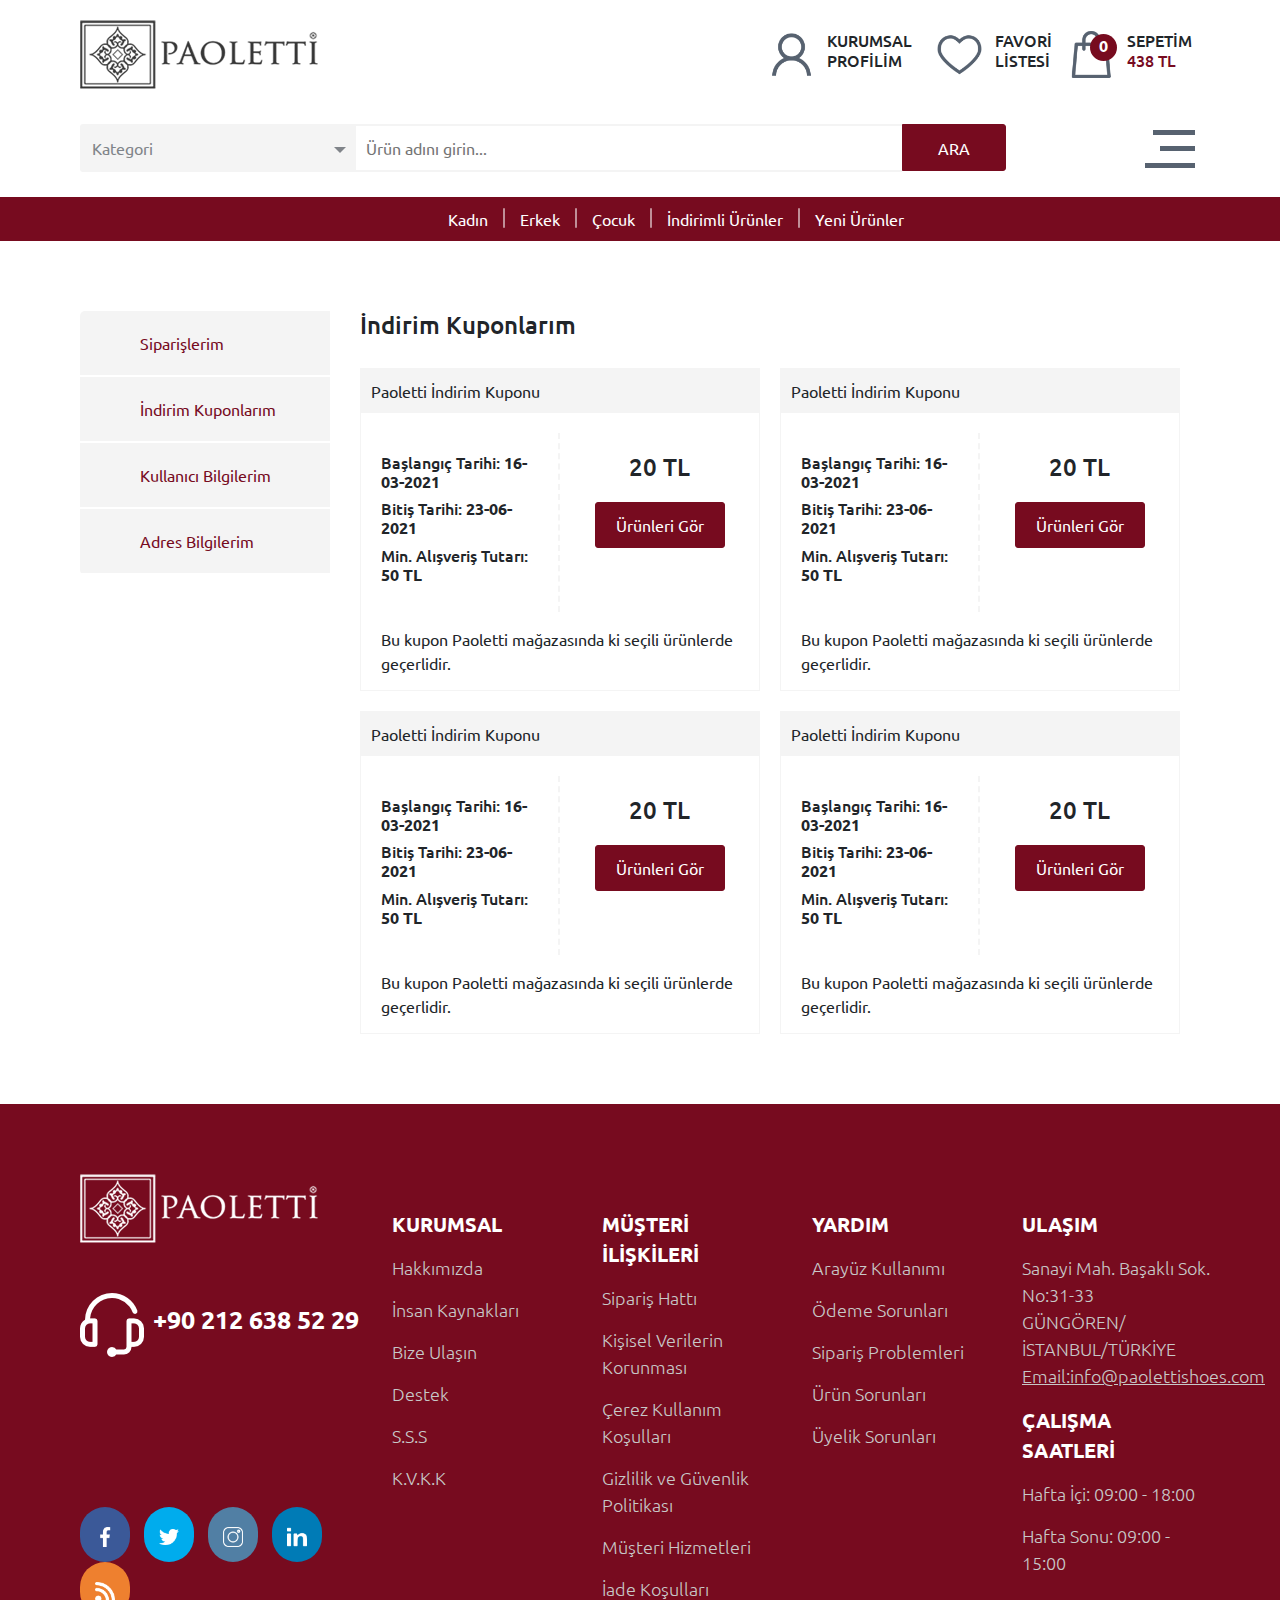
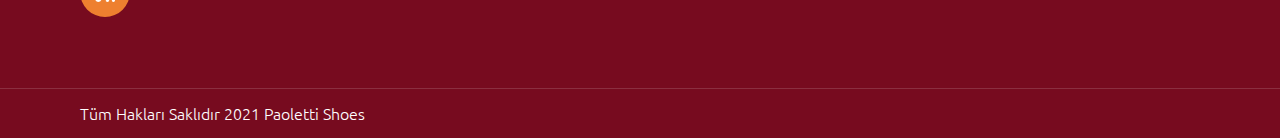
<file: indirim-kuponlarim.html>
<!DOCTYPE html>
<html lang="en">
<head>
    <meta charset="UTF-8">
    <meta http-equiv="X-UA-Compatible" content="IE=edge">
    <meta name="viewport" content="width=device-width, initial-scale=1.0">
    <title>Paoletti</title>
    <link rel="stylesheet" href="css/bootstrap-reboot.min.css">
    <link rel="stylesheet" href="css/bootstrap-grid.min.css">
    <link rel="stylesheet" href="css/fonts.css">
    <link rel="stylesheet" href="css/slick.css">
    <link rel="stylesheet" href="css/slick-theme.css">
    <link rel="stylesheet" href="css/owl.carousel.min.css">
    <!-- <link rel="stylesheet" href="css/owl.theme.default.min.css"> -->
    <link rel="stylesheet" href="https://unpkg.com/aos@next/dist/aos.css" />
    <link href="https://fonts.googleapis.com/css2?family=Ubuntu:wght@300;400;500;700&display=swap" rel="stylesheet">
    <link rel="stylesheet" href="css/style.css">
</head>
<body>
    <header>
        <div class="row header-row">
            <div class="col-lg-6 col-xxl-2 col-sm-6 col-xl-6 logo">
                <div class="logo-holder">
                    <img src="img/paoletti-logo.png" alt="Paoletti">
                </div>
            </div>
            <div class="col-xxl-6 col-xl-10 col-sm-10 col-md-10 kategori-dropdown">
                <div class="custom-select">
                    <select>
                        <option value="0">Kategori</option>
                        <option value="1">Tüm Kategoriler</option>
                        <option value="2">Spor Ayakkabılar</option>
                        <option value="3">Erkek Ayakkabıları</option>
                        <option value="4">Kadın Ayakkabıları</option>
                        <option value="5">Çocuk Ayakkabıları</option>
                        <option value="6">Klasik Ayakkabılar</option>
                        <option value="7">İndirimli Ürünler</option>
                        <option value="8">Yeni Ürünler</option>
                        <option value="9">Çok Satanlar</option>
                        <option value="10">Yeni Sezon</option>
                    </select>
                </div>
                <div class="search-input">
                    <input type="text" name="arama" placeholder="Ürün adını girin...">
                    <a type="submit"><p>ARA</p></a>
                </div>
            </div>
            <div class="col-md-2 order6 hidden-xl hidden-rest navigation-parent">
                <div class="navigation">
                    <span class="line1"></span>
                    <span class="line2"></span>
                    <span class="line3"></span>
                </div>
            </div>
            <div class="col-xxl-4 col-sm-6 col-md-6 col-xl-6 align-center">
                <div class="row navigation-row">
                    <div class="col-lg-4 col-sm-4">
                        <div class="right-navigation">
                            <div class="header-icon"><img src="img/user.png" alt="Kurumsal Profilim"></div>
                            <div class="icon-caption"><h4 class="first">KURUMSAL <br>PROFİLİM</h4></div>
                        </div>
                    </div>
                    <div class="col-lg-4 col-sm-4">
                        <div class="right-navigation">
                            <div class="header-icon"><img src="img/heart.png" alt="Favori Listesi"></div>
                            <div class="icon-caption"><h4 class="second">FAVORİ <br>LİSTESİ</h4></div>
                        </div>
                    </div>
                    <div id="cart-icon" class="col-lg-4 col-sm-4">
                        <div class="right-navigation cart">
                            <div class="header-icon"><img src="img/cart.png" alt="Sepetim">
                            <span class="quantity">0</span></div>
                            <div class="icon-caption"><h4 class="thirth">SEPETİM <br><span>438 TL</span></h4></div>
                        </div>
                    </div>
                    <div class="mycart">
                        <div class="cart-row">
                            <div class="cart-img">
                                <img src="img/ayakkabi.png" alt="">
                            </div>
                            <div class="cart-caption">
                                <h5>Ayakkabı Adı</h5>
                                <h6>Ürün Açıklaması</h6>
                                <div class="price">336 TL</div>
                                <div class="quantity-input">
                                    <form class="pt-10">
                                        <div class="value-button" id="decrease" onclick="decreaseValue()" value="Decrease Value">-</div>
                                        <input type="number" id="number" value="0" />
                                        <div class="value-button" id="increase" onclick="increaseValue()" value="Increase Value">+</div>
                                    </form>
                                </div>
                            </div>
                            <div class="cart-remove">X</div>
                        </div>
                        <div class="total-price">
                            <h5>Toplam Fiyat:<br> 336 TL</h5>
                            <button>Siparişi Tamamla</button>
                        </div>
                        
                    </div>
                </div>
            </div>
        </div>
    <!-------------------------- 
    |        MEGA MENU         |
    --------------------------->
    <!-------------------------------------------------- 
    | Mega Menu'nün ilk elementi olan 'Kadın'          |
    | kategorisi aşağıdaki Id şemasına göre çalışıyor. |
    --------------------------------------------------->
    <!------------------------------------
    | #categorieWoman > .drop-mega       |
    | #categorieWomanBrand1 > #brandSub1 |
    | #subList1 > #subContent1           |
    ------------------------------------->
    <menu>
        <ul class="ul-menu ul-flex">
            <li id="categorieWoman">Kadın                                                                         <!-- #categorieWoman -->
                <div class="drop-mega">                                                                           <!-- .drop-mega -->
                    <div class="brands-img">
                        <ul class="ul-brands ul-flex">
                            <li id="categorieWomanBrand1"><a href=""><img src="img/paoletti-logo.png" alt=""></a> <!-- #categorieWomanBrand1 -->
                                <div id="brandSub1" class="brands-sub">                                           <!-- #brandsub1 -->
                                    <ul class="ul-flex ul-hover">
                                        <li id="subList1"><a href="#">Ayakkabı</a>                                <!-- #subList1 -->
                                            <div id="subContent1" class="sub-content">                            <!-- #subContent1 -->
                                                <ul class="ul-content"><h3>COLLECTION</h3>
                                                    <li><a href="">Lorem ipsum dolor sit amet.</a></li>
                                                    <li><a href="">Lorem sit amet.</a></li>
                                                </ul>
                                                <ul class="ul-content"><h3>EXPERIENCE</h3>
                                                    <li><a href="">Lorem ipsum dolor sit amet.</a></li>
                                                </ul>
                                                <div class="hightlight-image">
                                                    <div class="img-item">
                                                        <img src="img/ayakkabi.png" width="250px" alt="">
                                                        <div class="img-overlay">
                                                            <span>Tüm Ürünler </span><span class="right-arr"></span>
                                                        </div>
                                                    </div>
                                                </div>
                                            </div>
                                        </li>
                                        <li id="subList2"><a href="#">Ökçe</a>                                    <!-- #subList2 -->
                                            <div id="subContent2" class="sub-content">                            <!-- #subContent2 -->
                                                <ul class="ul-content"><h3>COLLECTION</h3>
                                                    <li><a href="">Lorem ipsum dolor sit amet.</a></li>
                                                    <li><a href="">Lorem sit amet.</a></li>
                                                </ul>
                                                <ul class="ul-content"><h3>EXPERIENCE</h3>
                                                    <li><a href="">Lorem ipsum dolor sit amet.</a></li>
                                                    <li><a href="">Lorem ipsum dolor sit amet.</a></li>
                                                    <li><a href="">Lorem ipsum dolor sit amet.</a></li>
                                                    <li><a href="">Lorem ipsum dolor sit amet.</a></li>
                                                    <li><a href="">Lorem ipsum dolor sit amet.</a></li>
                                                    <li><a href="">Lorem ipsum dolor sit amet.</a></li>
                                                </ul>
                                                <div class="hightlight-image">
                                                    <div class="img-item">
                                                        <img src="img/ayakkabi.png" width="250px" alt="">
                                                        <div class="img-overlay">
                                                            <span>Tüm Ürünler </span><span class="right-arr"></span>
                                                        </div>
                                                    </div>
                                                </div>
                                            </div>
                                        </li>
                                        <li id="subList3"><a href="#">Deri</a>                                    <!-- #subList3 -->
                                            <div id="subContent3" class="sub-content">                            <!-- #subContent3 -->
                                                <ul class="ul-content"><h3>COLLECTION</h3>
                                                    <li><a href="">Lorem ipsum dolor sit amet.</a></li>
                                                    <li><a href="">Lorem sit amet.</a></li>
                                                </ul>
                                                <ul class="ul-content"><h3>EXPERIENCE</h3>
                                                    <li><a href="">Lorem ipsum dolor sit amet.</a></li>
                                                    <li><a href="">Lorem ipsum dolor sit amet.</a></li>
                                                    <li><a href="">Lorem ipsum dolor sit amet.</a></li>
                                                    <li><a href="">Lorem ipsum dolor sit amet.</a></li>
                                                </ul>
                                                <div class="hightlight-image">
                                                    <div class="img-item">
                                                        <img src="img/ayakkabi.png" width="250px" alt="">
                                                        <div class="img-overlay">
                                                            <span>Tüm Ürünler </span><span class="right-arr"></span>
                                                        </div>
                                                    </div>
                                                </div>
                                            </div>
                                        </li>
                                        <li><a href="#">Deri</a></li>
                                        <li><a href="#">Deri</a></li>
                                        <li><a href="#">Elmas</a></li>
                                    </ul>
                                </div>
                            </li>
                            <li id="categorieWomanBrand2"><a href=""><img src="img/paoletti-logo.png" alt=""></a> <!-- #categorieWomanBrand2 -->
                                <div id="brandSub2" class="brands-sub">                                           <!-- #brandSub2 -->
                                    <ul class="ul-hover">
                                        <li><a href="#">Ayakkabı</a>
                                            <div class="sub-content">
                                                <ul class="ul-content"><h3>COLLECTION</h3>
                                                    <li><a href="">Lorem ipsum dolor sit amet.</a></li>
                                                    <li><a href="">Lorem sit amet.</a></li>
                                                    <li><a href="">Lorem ipsum dolor sit amet.</a></li>
                                                    <li><a href="">Lorem ipsum  amet.</a></li>
                                                </ul>
                                                <ul class="ul-content"><h3>EXPERIENCE</h3>
                                                    <li><a href="">Lorem ipsum dolor sit amet.</a></li>
                                                    <li><a href="">Lorem sit amet.</a></li>
                                                </ul>
                                                <div class="hightlight-image">
                                                    <div class="img-item">
                                                        <img src="img/ayakkabi.png" width="250px" alt="">
                                                        <div class="img-overlay">
                                                            <span>Tüm Ürünler </span><span class="right-arr"></span>
                                                        </div>
                                                    </div>
                                                </div>
                                            </div>
                                        </li>
                                        <li><a href="#">Ökçe</a></li>
                                        <li><a href="#">Ökçe</a></li>
                                        <li><a href="#">Ökçe</a></li>
                                        <li><a href="#">Deri</a></li>
                                        <li><a href="#">Elmas</a></li>
                                    </ul>
                                </div>
                            </li>
                            <li id ="categorieWomanBrand3"><a href=""><img src="img/paoletti-logo.png" alt=""></a> <!-- #categorieWomanBrand3 -->
                                <div id="brandSub3" class="brands-sub">                                            <!-- #brandSub3 -->
                                    <ul class="ul-hover">
                                        <li><a href="#">Ayakkabı</a>
                                            <div class="sub-content">
                                                <ul class="ul-content">Başlık
                                                    <li><a href="">Lorem ipsum dolor sit amet.</a></li>
                                                    <li><a href="">Lorem ipsum </a></li>
                                                </ul>
                                                <ul class="ul-content">Başlık
                                                    <li><a href="">Lorem ipsum dolor sit amet.</a></li>
                                                    <li><a href="">Lorem sit amet.</a></li>
                                                    <li><a href="">Lorem ipsum dolor sit amet.</a></li>
                                                </ul>
                                                <div class="hightlight-image">
                                                    <div class="img-item">
                                                        <img src="img/ayakkabi.png" width="250px" alt="">
                                                        <div class="img-overlay">
                                                            <span>Tüm Ürünler </span><span class="right-arr"></span>
                                                        </div>
                                                    </div>
                                                </div>
                                            </div>
                                        </li>
                                        <li><a href="#">Ökçe</a></li>
                                        <li><a href="#">Deri</a></li>
                                        <li><a href="#">Elmas</a></li>
                                        <li><a href="#">Elmas</a></li>
                                        <li><a href="#">Elmas</a></li>
                                        <li><a href="#">Elmas</a></li>
                                    </ul>
                                </div>
                            </li>
                        </ul>
                        
                    </div>
                </div>
            </li>
            <div class="bar-line"></div>
            <li>Erkek</li>
            <div class="bar-line"></div>
            <li>Çocuk</li>
            <div class="bar-line"></div>
            <li>İndirimli Ürünler</li>
            <div class="bar-line"></div>
            <li>Yeni Ürünler</li>
        </ul>
    </menu>
    <!-------------------------- 
    |        MEGA MENU         |
    --------------------------->
        <div id="mbl-menu" class="col-lg-12 col-sm-12 col-md-12 mbl-menu hidden-xl">
            <div class="mobile-menu">
                <ul>
                    <li><a href="#">Ana Sayfa</a></li>
                    <li><a href="#">Hakkımızda</a></li>
                    <li><a href="#">Ürün Konfigürasyonu</a></li>
                    <li><a href="#">Çok Satan Ürünlerimiz</a></li>
                    <li><a href="#">İndirimli Ürünler</a></li>
                    <li><a href="#">Yeni Sezon</a></li>
                    <li><a href="#">Spor Ayakkabılar</a></li>
                </ul>
            </div>
        </div>
    </header>
    <section>
        <div class="row profile-row">
            <div class="col-lg-3 side-menu">
                <ul>
                    <li><a href="siparislerim.html"><i class="i-delivery-point"></i>  Siparişlerim</a></li>
                    <li><a href="indirim-kuponlarim.html"><i class="i-discount-coupons"></i>  İndirim Kuponlarım</a></li>
                    <li><a href="kullanici-bilgilerim.html"><i class="i-user-info"></i>  Kullanıcı Bilgilerim</a></li>
                    <li><a href="adreslerim.html"><i class="i-location-pin"></i>  Adres Bilgilerim</a></li>
                </ul>
            </div>
            <div class="col-lg-9">
                <div class="user-discount-head col-xl-12 col-sm-12 col-md-12">
                    <h4>İndirim Kuponlarım</h4>
                </div>
                <div class="col-xl-12 col-md-12">
                    <div class="row">
                        <div class="col-xl-6">
                            <div class="coupon-wrapper row coupon">
                                <div class="discount-head">Paoletti İndirim Kuponu</div>
                                <div class="col-xl-6 discount-left">
                                    <h6>Başlangıç Tarihi: <strong>16-03-2021</strong></h6>
                                    <h6>Bitiş Tarihi: <strong>23-06-2021</strong></h6>
                                    <h6>Min. Alışveriş Tutarı: <strong>50 TL</strong></h6>
                                </div>
                                <div class="col-xl-6 discount-right">
                                    <h4>20 TL</h4>
                                    <div class="discount-button">
                                        <button>Ürünleri Gör</button>
                                    </div>
                                </div>
                                <div class="col-xl-12 discount-description">
                                    <span>Bu kupon Paoletti mağazasında ki seçili ürünlerde geçerlidir.</span>
                                </div>
                            </div>
                        </div>
                        <div class="col-xl-6">
                            <div class="coupon-wrapper row coupon">
                                <div class="discount-head">Paoletti İndirim Kuponu</div>
                                <div class="col-xl-6 discount-left">
                                    <h6>Başlangıç Tarihi: <strong>16-03-2021</strong></h6>
                                    <h6>Bitiş Tarihi: <strong>23-06-2021</strong></h6>
                                    <h6>Min. Alışveriş Tutarı: <strong>50 TL</strong></h6>
                                </div>
                                <div class="col-xl-6 discount-right">
                                    <h4>20 TL</h4>
                                    <div class="discount-button">
                                        <button>Ürünleri Gör</button>
                                    </div>
                                </div>
                                <div class="col-xl-12 discount-description">
                                    <span>Bu kupon Paoletti mağazasında ki seçili ürünlerde geçerlidir.</span>
                                </div>
                            </div>
                        </div>
                        <div class="col-xl-6">
                            <div class="coupon-wrapper row coupon">
                                <div class="discount-head">Paoletti İndirim Kuponu</div>
                                <div class="col-xl-6 discount-left">
                                    <h6>Başlangıç Tarihi: <strong>16-03-2021</strong></h6>
                                    <h6>Bitiş Tarihi: <strong>23-06-2021</strong></h6>
                                    <h6>Min. Alışveriş Tutarı: <strong>50 TL</strong></h6>
                                </div>
                                <div class="col-xl-6 discount-right">
                                    <h4>20 TL</h4>
                                    <div class="discount-button">
                                        <button>Ürünleri Gör</button>
                                    </div>
                                </div>
                                <div class="col-xl-12 discount-description">
                                    <span>Bu kupon Paoletti mağazasında ki seçili ürünlerde geçerlidir.</span>
                                </div>
                            </div>
                        </div>
                        <div class="col-xl-6">
                            <div class="coupon-wrapper row coupon">
                                <div class="discount-head">Paoletti İndirim Kuponu</div>
                                <div class="col-xl-6 discount-left">
                                    <h6>Başlangıç Tarihi: <strong>16-03-2021</strong></h6>
                                    <h6>Bitiş Tarihi: <strong>23-06-2021</strong></h6>
                                    <h6>Min. Alışveriş Tutarı: <strong>50 TL</strong></h6>
                                </div>
                                <div class="col-xl-6 discount-right">
                                    <h4>20 TL</h4>
                                    <div class="discount-button">
                                        <button>Ürünleri Gör</button>
                                    </div>
                                </div>
                                <div class="col-xl-12 discount-description">
                                    <span>Bu kupon Paoletti mağazasında ki seçili ürünlerde geçerlidir.</span>
                                </div>
                            </div>
                        </div>
                    </div>
                </div>
           </div>
    </section>

    <footer class="footer">
        <div class="row footer-row">
            <div class="col-lg-3 col-md-12">
                <div class="row">
                    <div class="col-lg-12 col-md-6 md-center">
                        <img src="img/paoletti-logo-beyaz.png" alt="">
                    </div>
                    <div class="col-lg-12 col-md-6 call md-center">
                        <img src="img/headset.png" alt="">
                        <a href="tel:902126385229">+90 212 638 52 29</a>
                    </div>
                    <div class="col-lg-12 col-md-12 md-center">
                        <ul class="social-icons">
                            <li class="facebook"><a href="#"><img src="img/facebook.png" alt=""></a></li>
                            <li class="twitter"><a href="#"><img src="img/twitter.png" alt=""></a></li>
                            <li class="instagram"><a href="#"><img src="img/instagram.png" alt=""></a></li>
                            <li class="linkedin"><a href="#"><img src="img/linked-in-logo-of-two-letters.png" alt=""></a></li>
                            <li class="rss"><a href="#"><img src="img/rss-feed-symbol.png" alt=""></a></li>
                        </ul>
                    </div>
                </div>
            </div>
            <div class="col-lg-9 col-md-12 footer-right">
                <div class="row">
                    <div class="col-xl-3 col-md-6 col-lg-6">
                        <ul>KURUMSAL
                            <li><a href="#"></a>Hakkımızda</li>
                            <li><a href="#"></a>İnsan Kaynakları</li>
                            <li><a href="#"></a>Bize Ulaşın</li>
                            <li><a href="#"></a>Destek</li>
                            <li><a href="#"></a>S.S.S</li>
                            <li><a href="#"></a>K.V.K.K</li>
                        </ul>
                    </div>
                    <div class="col-xl-3 col-md-6 col-lg-6">
                        <ul>MÜŞTERİ İLİŞKİLERİ
                            <li><a href="#"></a>Sipariş Hattı</li>
                            <li><a href="#"></a>Kişisel Verilerin Korunması</li>
                            <li><a href="#"></a>Çerez Kullanım Koşulları</li>
                            <li><a href="#"></a>Gizlilik ve Güvenlik Politikası</li>
                            <li><a href="#"></a>Müşteri Hizmetleri</li>
                            <li><a href="#"></a>İade Koşulları</li>
                        </ul>
                    </div>
                    <div class="col-xl-3 col-md-6 col-lg-6">
                        <ul>YARDIM
                            <li><a href="#"></a>Arayüz Kullanımı</li>
                            <li><a href="#"></a>Ödeme Sorunları</li>
                            <li><a href="#"></a>Sipariş Problemleri</li>
                            <li><a href="#"></a>Ürün Sorunları</li>
                            <li><a href="#"></a>Üyelik Sorunları</li>
                        </ul>
                    </div>
                    <div class="col-xl-3 col-md-6 col-lg-6">
                        <ul>ULAŞIM
                            <li>Sanayi Mah. Başaklı Sok.
                                No:31-33<br>GÜNGÖREN/İSTANBUL/TÜRKİYE<br>
                                <a href="mailto:info@paolettishoes.com">Email:info@paolettishoes.com</a>
                            </li>
                        </ul>
                        <ul>ÇALIŞMA SAATLERİ
                            <li>Hafta İçi: 09:00 - 18:00</li>
                            <li>Hafta Sonu: 09:00 - 15:00</li>
                        </ul>
                    </div>
                </div>
            </div>
        </div>
        <div class="bottom-bar">
            <h6>Tüm Hakları Saklıdır 2021 Paoletti Shoes</h6>
        </div>
    </footer>
  <script src="js/jquery.min.js"></script>
  <script src="js/slick.min.js"></script>
  <script src="js/owl.carousel.min.js"></script>
  <script src="https://unpkg.com/aos@next/dist/aos.js"></script>
  <script>
    AOS.init();
  </script>  
  <script src="js/main.js"></script>
</body>
</html>
</file>
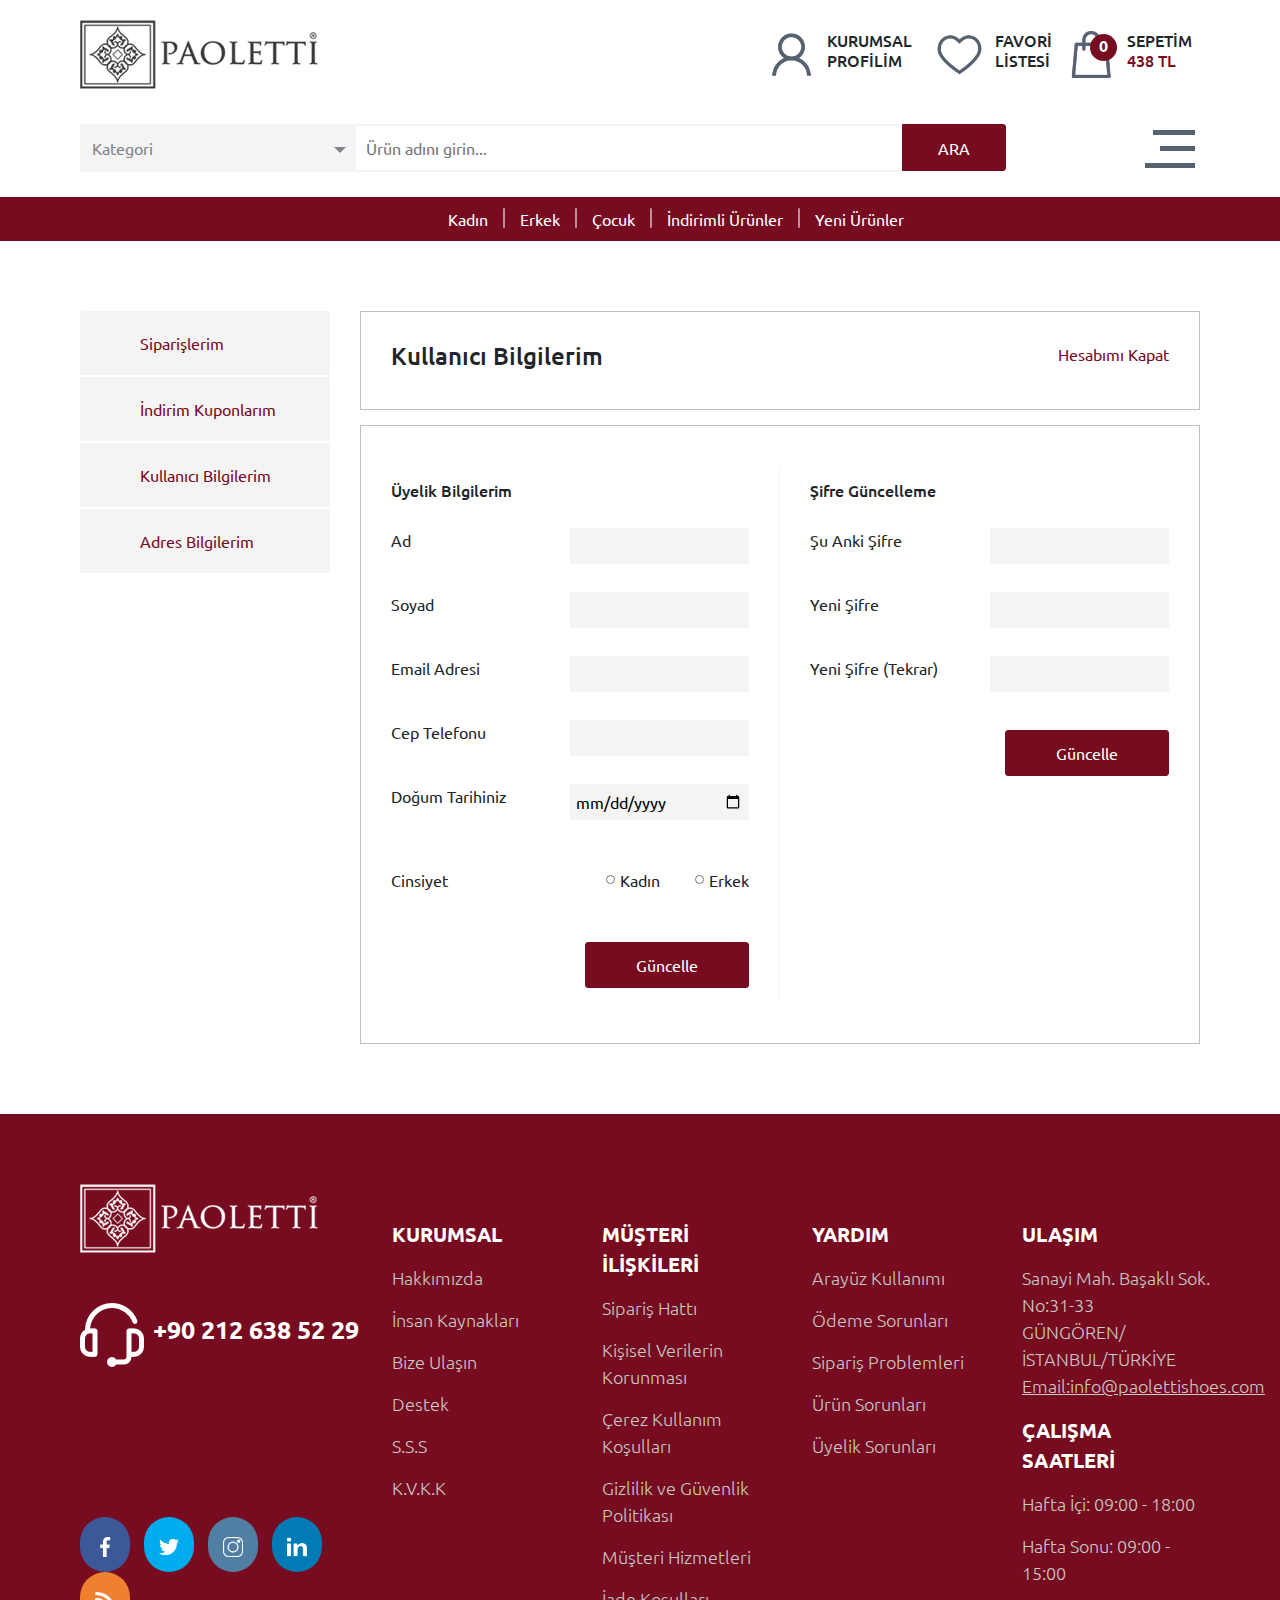
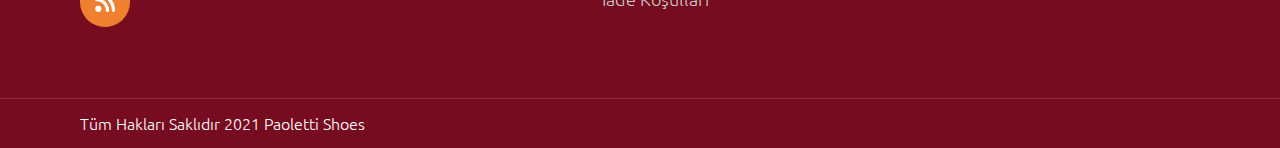
<file: kullanici-bilgilerim.html>
<!DOCTYPE html>
<html lang="en">
<head>
    <meta charset="UTF-8">
    <meta http-equiv="X-UA-Compatible" content="IE=edge">
    <meta name="viewport" content="width=device-width, initial-scale=1.0">
    <title>Paoletti</title>
    <link rel="stylesheet" href="css/bootstrap-reboot.min.css">
    <link rel="stylesheet" href="css/bootstrap-grid.min.css">
    <link rel="stylesheet" href="css/fonts.css">
    <link rel="stylesheet" href="css/slick.css">
    <link rel="stylesheet" href="css/slick-theme.css">
    <link rel="stylesheet" href="css/owl.carousel.min.css">
    <!-- <link rel="stylesheet" href="css/owl.theme.default.min.css"> -->
    <link rel="stylesheet" href="https://unpkg.com/aos@next/dist/aos.css" />
    <link href="https://fonts.googleapis.com/css2?family=Ubuntu:wght@300;400;500;700&display=swap" rel="stylesheet">
    <link rel="stylesheet" href="css/style.css">
</head>
<body>
    <header>
        <div class="row header-row">
            <div class="col-lg-6 col-xxl-2 col-sm-6 col-xl-6 logo">
                <div class="logo-holder">
                    <img src="img/paoletti-logo.png" alt="Paoletti">
                </div>
            </div>
            <div class="col-xxl-6 col-xl-10 col-sm-10 col-md-10 kategori-dropdown">
                <div class="custom-select">
                    <select>
                        <option value="0">Kategori</option>
                        <option value="1">Tüm Kategoriler</option>
                        <option value="2">Spor Ayakkabılar</option>
                        <option value="3">Erkek Ayakkabıları</option>
                        <option value="4">Kadın Ayakkabıları</option>
                        <option value="5">Çocuk Ayakkabıları</option>
                        <option value="6">Klasik Ayakkabılar</option>
                        <option value="7">İndirimli Ürünler</option>
                        <option value="8">Yeni Ürünler</option>
                        <option value="9">Çok Satanlar</option>
                        <option value="10">Yeni Sezon</option>
                    </select>
                </div>
                <div class="search-input">
                    <input type="text" name="arama" placeholder="Ürün adını girin...">
                    <a type="submit"><p>ARA</p></a>
                </div>
            </div>
            <div class="col-md-2 order6 hidden-xl hidden-rest navigation-parent">
                <div class="navigation">
                    <span class="line1"></span>
                    <span class="line2"></span>
                    <span class="line3"></span>
                </div>
            </div>
            <div class="col-xxl-4 col-sm-6 col-md-6 col-xl-6 align-center">
                <div class="row navigation-row">
                    <div class="col-lg-4 col-sm-4">
                        <div class="right-navigation">
                            <div class="header-icon"><img src="img/user.png" alt="Kurumsal Profilim"></div>
                            <div class="icon-caption"><h4 class="first">KURUMSAL <br>PROFİLİM</h4></div>
                        </div>
                    </div>
                    <div class="col-lg-4 col-sm-4">
                        <div class="right-navigation">
                            <div class="header-icon"><img src="img/heart.png" alt="Favori Listesi"></div>
                            <div class="icon-caption"><h4 class="second">FAVORİ <br>LİSTESİ</h4></div>
                        </div>
                    </div>
                    <div id="cart-icon" class="col-lg-4 col-sm-4">
                        <div class="right-navigation cart">
                            <div class="header-icon"><img src="img/cart.png" alt="Sepetim">
                            <span class="quantity">0</span></div>
                            <div class="icon-caption"><h4 class="thirth">SEPETİM <br><span>438 TL</span></h4></div>
                        </div>
                    </div>
                    <div class="mycart">
                        <div class="cart-row">
                            <div class="cart-img">
                                <img src="img/ayakkabi.png" alt="">
                            </div>
                            <div class="cart-caption">
                                <h5>Ayakkabı Adı</h5>
                                <h6>Ürün Açıklaması</h6>
                                <div class="price">336 TL</div>
                                <div class="quantity-input">
                                    <form class="pt-10">
                                        <div class="value-button" id="decrease" onclick="decreaseValue()" value="Decrease Value">-</div>
                                        <input type="number" id="number" value="0" />
                                        <div class="value-button" id="increase" onclick="increaseValue()" value="Increase Value">+</div>
                                    </form>
                                </div>
                            </div>
                            <div class="cart-remove">X</div>
                        </div>
                        <div class="total-price">
                            <h5>Toplam Fiyat:<br> 336 TL</h5>
                            <button>Siparişi Tamamla</button>
                        </div>
                        
                    </div>
                </div>
            </div>
        </div>
    <!-------------------------- 
    |        MEGA MENU         |
    --------------------------->
    <!-------------------------------------------------- 
    | Mega Menu'nün ilk elementi olan 'Kadın'          |
    | kategorisi aşağıdaki Id şemasına göre çalışıyor. |
    --------------------------------------------------->
    <!------------------------------------
    | #categorieWoman > .drop-mega       |
    | #categorieWomanBrand1 > #brandSub1 |
    | #subList1 > #subContent1           |
    ------------------------------------->
    <menu>
        <ul class="ul-menu ul-flex">
            <li id="categorieWoman">Kadın                                                                         <!-- #categorieWoman -->
                <div class="drop-mega">                                                                           <!-- .drop-mega -->
                    <div class="brands-img">
                        <ul class="ul-brands ul-flex">
                            <li id="categorieWomanBrand1"><a href=""><img src="img/paoletti-logo.png" alt=""></a> <!-- #categorieWomanBrand1 -->
                                <div id="brandSub1" class="brands-sub">                                           <!-- #brandsub1 -->
                                    <ul class="ul-flex ul-hover">
                                        <li id="subList1"><a href="#">Ayakkabı</a>                                <!-- #subList1 -->
                                            <div id="subContent1" class="sub-content">                            <!-- #subContent1 -->
                                                <ul class="ul-content"><h3>COLLECTION</h3>
                                                    <li><a href="">Lorem ipsum dolor sit amet.</a></li>
                                                    <li><a href="">Lorem sit amet.</a></li>
                                                </ul>
                                                <ul class="ul-content"><h3>EXPERIENCE</h3>
                                                    <li><a href="">Lorem ipsum dolor sit amet.</a></li>
                                                </ul>
                                                <div class="hightlight-image">
                                                    <div class="img-item">
                                                        <img src="img/ayakkabi.png" width="250px" alt="">
                                                        <div class="img-overlay">
                                                            <span>Tüm Ürünler </span><span class="right-arr"></span>
                                                        </div>
                                                    </div>
                                                </div>
                                            </div>
                                        </li>
                                        <li id="subList2"><a href="#">Ökçe</a>                                    <!-- #subList2 -->
                                            <div id="subContent2" class="sub-content">                            <!-- #subContent2 -->
                                                <ul class="ul-content"><h3>COLLECTION</h3>
                                                    <li><a href="">Lorem ipsum dolor sit amet.</a></li>
                                                    <li><a href="">Lorem sit amet.</a></li>
                                                </ul>
                                                <ul class="ul-content"><h3>EXPERIENCE</h3>
                                                    <li><a href="">Lorem ipsum dolor sit amet.</a></li>
                                                    <li><a href="">Lorem ipsum dolor sit amet.</a></li>
                                                    <li><a href="">Lorem ipsum dolor sit amet.</a></li>
                                                    <li><a href="">Lorem ipsum dolor sit amet.</a></li>
                                                    <li><a href="">Lorem ipsum dolor sit amet.</a></li>
                                                    <li><a href="">Lorem ipsum dolor sit amet.</a></li>
                                                </ul>
                                                <div class="hightlight-image">
                                                    <div class="img-item">
                                                        <img src="img/ayakkabi.png" width="250px" alt="">
                                                        <div class="img-overlay">
                                                            <span>Tüm Ürünler </span><span class="right-arr"></span>
                                                        </div>
                                                    </div>
                                                </div>
                                            </div>
                                        </li>
                                        <li id="subList3"><a href="#">Deri</a>                                    <!-- #subList3 -->
                                            <div id="subContent3" class="sub-content">                            <!-- #subContent3 -->
                                                <ul class="ul-content"><h3>COLLECTION</h3>
                                                    <li><a href="">Lorem ipsum dolor sit amet.</a></li>
                                                    <li><a href="">Lorem sit amet.</a></li>
                                                </ul>
                                                <ul class="ul-content"><h3>EXPERIENCE</h3>
                                                    <li><a href="">Lorem ipsum dolor sit amet.</a></li>
                                                    <li><a href="">Lorem ipsum dolor sit amet.</a></li>
                                                    <li><a href="">Lorem ipsum dolor sit amet.</a></li>
                                                    <li><a href="">Lorem ipsum dolor sit amet.</a></li>
                                                </ul>
                                                <div class="hightlight-image">
                                                    <div class="img-item">
                                                        <img src="img/ayakkabi.png" width="250px" alt="">
                                                        <div class="img-overlay">
                                                            <span>Tüm Ürünler </span><span class="right-arr"></span>
                                                        </div>
                                                    </div>
                                                </div>
                                            </div>
                                        </li>
                                        <li><a href="#">Deri</a></li>
                                        <li><a href="#">Deri</a></li>
                                        <li><a href="#">Elmas</a></li>
                                    </ul>
                                </div>
                            </li>
                            <li id="categorieWomanBrand2"><a href=""><img src="img/paoletti-logo.png" alt=""></a> <!-- #categorieWomanBrand2 -->
                                <div id="brandSub2" class="brands-sub">                                           <!-- #brandSub2 -->
                                    <ul class="ul-hover">
                                        <li><a href="#">Ayakkabı</a>
                                            <div class="sub-content">
                                                <ul class="ul-content"><h3>COLLECTION</h3>
                                                    <li><a href="">Lorem ipsum dolor sit amet.</a></li>
                                                    <li><a href="">Lorem sit amet.</a></li>
                                                    <li><a href="">Lorem ipsum dolor sit amet.</a></li>
                                                    <li><a href="">Lorem ipsum  amet.</a></li>
                                                </ul>
                                                <ul class="ul-content"><h3>EXPERIENCE</h3>
                                                    <li><a href="">Lorem ipsum dolor sit amet.</a></li>
                                                    <li><a href="">Lorem sit amet.</a></li>
                                                </ul>
                                                <div class="hightlight-image">
                                                    <div class="img-item">
                                                        <img src="img/ayakkabi.png" width="250px" alt="">
                                                        <div class="img-overlay">
                                                            <span>Tüm Ürünler </span><span class="right-arr"></span>
                                                        </div>
                                                    </div>
                                                </div>
                                            </div>
                                        </li>
                                        <li><a href="#">Ökçe</a></li>
                                        <li><a href="#">Ökçe</a></li>
                                        <li><a href="#">Ökçe</a></li>
                                        <li><a href="#">Deri</a></li>
                                        <li><a href="#">Elmas</a></li>
                                    </ul>
                                </div>
                            </li>
                            <li id ="categorieWomanBrand3"><a href=""><img src="img/paoletti-logo.png" alt=""></a> <!-- #categorieWomanBrand3 -->
                                <div id="brandSub3" class="brands-sub">                                            <!-- #brandSub3 -->
                                    <ul class="ul-hover">
                                        <li><a href="#">Ayakkabı</a>
                                            <div class="sub-content">
                                                <ul class="ul-content">Başlık
                                                    <li><a href="">Lorem ipsum dolor sit amet.</a></li>
                                                    <li><a href="">Lorem ipsum </a></li>
                                                </ul>
                                                <ul class="ul-content">Başlık
                                                    <li><a href="">Lorem ipsum dolor sit amet.</a></li>
                                                    <li><a href="">Lorem sit amet.</a></li>
                                                    <li><a href="">Lorem ipsum dolor sit amet.</a></li>
                                                </ul>
                                                <div class="hightlight-image">
                                                    <div class="img-item">
                                                        <img src="img/ayakkabi.png" width="250px" alt="">
                                                        <div class="img-overlay">
                                                            <span>Tüm Ürünler </span><span class="right-arr"></span>
                                                        </div>
                                                    </div>
                                                </div>
                                            </div>
                                        </li>
                                        <li><a href="#">Ökçe</a></li>
                                        <li><a href="#">Deri</a></li>
                                        <li><a href="#">Elmas</a></li>
                                        <li><a href="#">Elmas</a></li>
                                        <li><a href="#">Elmas</a></li>
                                        <li><a href="#">Elmas</a></li>
                                    </ul>
                                </div>
                            </li>
                        </ul>
                        
                    </div>
                </div>
            </li>
            <div class="bar-line"></div>
            <li>Erkek</li>
            <div class="bar-line"></div>
            <li>Çocuk</li>
            <div class="bar-line"></div>
            <li>İndirimli Ürünler</li>
            <div class="bar-line"></div>
            <li>Yeni Ürünler</li>
        </ul>
    </menu>
    <!-------------------------- 
    |        MEGA MENU         |
    --------------------------->
        <div id="mbl-menu" class="col-lg-12 col-sm-12 col-md-12 mbl-menu hidden-xl">
            <div class="mobile-menu">
                <ul>
                    <li><a href="#">Ana Sayfa</a></li>
                    <li><a href="#">Hakkımızda</a></li>
                    <li><a href="#">Ürün Konfigürasyonu</a></li>
                    <li><a href="#">Çok Satan Ürünlerimiz</a></li>
                    <li><a href="#">İndirimli Ürünler</a></li>
                    <li><a href="#">Yeni Sezon</a></li>
                    <li><a href="#">Spor Ayakkabılar</a></li>
                </ul>
            </div>
        </div>
    </header>
    <section>
        <div class="row profile-row">
            <div class="col-lg-3 side-menu">
                <ul>
                    <li><a href="siparislerim.html"><i class="i-delivery-point"></i>  Siparişlerim</a></li>
                    <li><a href="indirim-kuponlarim.html"><i class="i-discount-coupons"></i>  İndirim Kuponlarım</a></li>
                    <li><a href="kullanici-bilgilerim.html"><i class="i-user-info"></i>  Kullanıcı Bilgilerim</a></li>
                    <li><a href="adreslerim.html"><i class="i-location-pin"></i>  Adres Bilgilerim</a></li>
                </ul>
            </div>
            <div class="col-lg-9">
                <div class="user-head col-xl-12 col-sm-12 col-md-12">
                    <h4>Kullanıcı Bilgilerim</h4>
                    <a href="" class="float-r">Hesabımı Kapat</a>
                </div>
                <div class="user-info row">
                    <div class="user-left col-xl-6">
                        <h6>Üyelik Bilgilerim</h6>
                        <form action="">
                            <div><label for="">Ad</label><input type="text"></div>
                            <div><label for="">Soyad</label><input type="text"></div>
                            <div><label for="">Email Adresi</label><input type="email"></div>
                            <div><label for="">Cep Telefonu</label><input type="tel"></div>
                            <div><label for="">Doğum Tarihiniz</label><input type="date"></div>
                            <div class="gender row">
                                <div class="col-xl-6 col-md-12">
                                    <label class="gender-label" for="">Cinsiyet</label>
                                </div>
                                <div class="col-xl-6 col-md-12 gender-radio">
                                    <div class="woman-radio">
                                        <input class="radio" type="radio">
                                        <label for="">Kadın</label>
                                    </div>
                                    <div class="man-radio">
                                        <input class="radio" type="radio">
                                        <label for="">Erkek</label>
                                    </div>
                                </div>
                            </div>
                            <button type="submit">Güncelle</button>
                        </form>
                    </div>
                    <div class="user-right col-xl-6">
                        <h6>Şifre Güncelleme</h6>
                        <form action="">
                            <div><label for="">Şu Anki Şifre</label><input type="password"></div>
                            <div><label for="">Yeni Şifre</label><input type="password"></div>
                            <div><label for="">Yeni Şifre (Tekrar)</label><input type="password"></div>
                            <button type="submit">Güncelle</button>
                        </form>
                    </div>
                </div>
           </div>
    </section>

    <footer class="footer">
        <div class="row footer-row">
            <div class="col-lg-3 col-md-12">
                <div class="row">
                    <div class="col-lg-12 col-md-6 md-center">
                        <img src="img/paoletti-logo-beyaz.png" alt="">
                    </div>
                    <div class="col-lg-12 col-md-6 call md-center">
                        <img src="img/headset.png" alt="">
                        <a href="tel:902126385229">+90 212 638 52 29</a>
                    </div>
                    <div class="col-lg-12 col-md-12 md-center">
                        <ul class="social-icons">
                            <li class="facebook"><a href="#"><img src="img/facebook.png" alt=""></a></li>
                            <li class="twitter"><a href="#"><img src="img/twitter.png" alt=""></a></li>
                            <li class="instagram"><a href="#"><img src="img/instagram.png" alt=""></a></li>
                            <li class="linkedin"><a href="#"><img src="img/linked-in-logo-of-two-letters.png" alt=""></a></li>
                            <li class="rss"><a href="#"><img src="img/rss-feed-symbol.png" alt=""></a></li>
                        </ul>
                    </div>
                </div>
            </div>
            <div class="col-lg-9 col-md-12 footer-right">
                <div class="row">
                    <div class="col-xl-3 col-md-6 col-lg-6">
                        <ul>KURUMSAL
                            <li><a href="#"></a>Hakkımızda</li>
                            <li><a href="#"></a>İnsan Kaynakları</li>
                            <li><a href="#"></a>Bize Ulaşın</li>
                            <li><a href="#"></a>Destek</li>
                            <li><a href="#"></a>S.S.S</li>
                            <li><a href="#"></a>K.V.K.K</li>
                        </ul>
                    </div>
                    <div class="col-xl-3 col-md-6 col-lg-6">
                        <ul>MÜŞTERİ İLİŞKİLERİ
                            <li><a href="#"></a>Sipariş Hattı</li>
                            <li><a href="#"></a>Kişisel Verilerin Korunması</li>
                            <li><a href="#"></a>Çerez Kullanım Koşulları</li>
                            <li><a href="#"></a>Gizlilik ve Güvenlik Politikası</li>
                            <li><a href="#"></a>Müşteri Hizmetleri</li>
                            <li><a href="#"></a>İade Koşulları</li>
                        </ul>
                    </div>
                    <div class="col-xl-3 col-md-6 col-lg-6">
                        <ul>YARDIM
                            <li><a href="#"></a>Arayüz Kullanımı</li>
                            <li><a href="#"></a>Ödeme Sorunları</li>
                            <li><a href="#"></a>Sipariş Problemleri</li>
                            <li><a href="#"></a>Ürün Sorunları</li>
                            <li><a href="#"></a>Üyelik Sorunları</li>
                        </ul>
                    </div>
                    <div class="col-xl-3 col-md-6 col-lg-6">
                        <ul>ULAŞIM
                            <li>Sanayi Mah. Başaklı Sok.
                                No:31-33<br>GÜNGÖREN/İSTANBUL/TÜRKİYE<br>
                                <a href="mailto:info@paolettishoes.com">Email:info@paolettishoes.com</a>
                            </li>
                        </ul>
                        <ul>ÇALIŞMA SAATLERİ
                            <li>Hafta İçi: 09:00 - 18:00</li>
                            <li>Hafta Sonu: 09:00 - 15:00</li>
                        </ul>
                    </div>
                </div>
            </div>
        </div>
        <div class="bottom-bar">
            <h6>Tüm Hakları Saklıdır 2021 Paoletti Shoes</h6>
        </div>
    </footer>
  <script src="js/jquery.min.js"></script>
  <script src="js/slick.min.js"></script>
  <script src="js/owl.carousel.min.js"></script>
  <script src="https://unpkg.com/aos@next/dist/aos.js"></script>
  <script>
    AOS.init();
  </script>  
  <script src="js/main.js"></script>
</body>
</html>
</file>
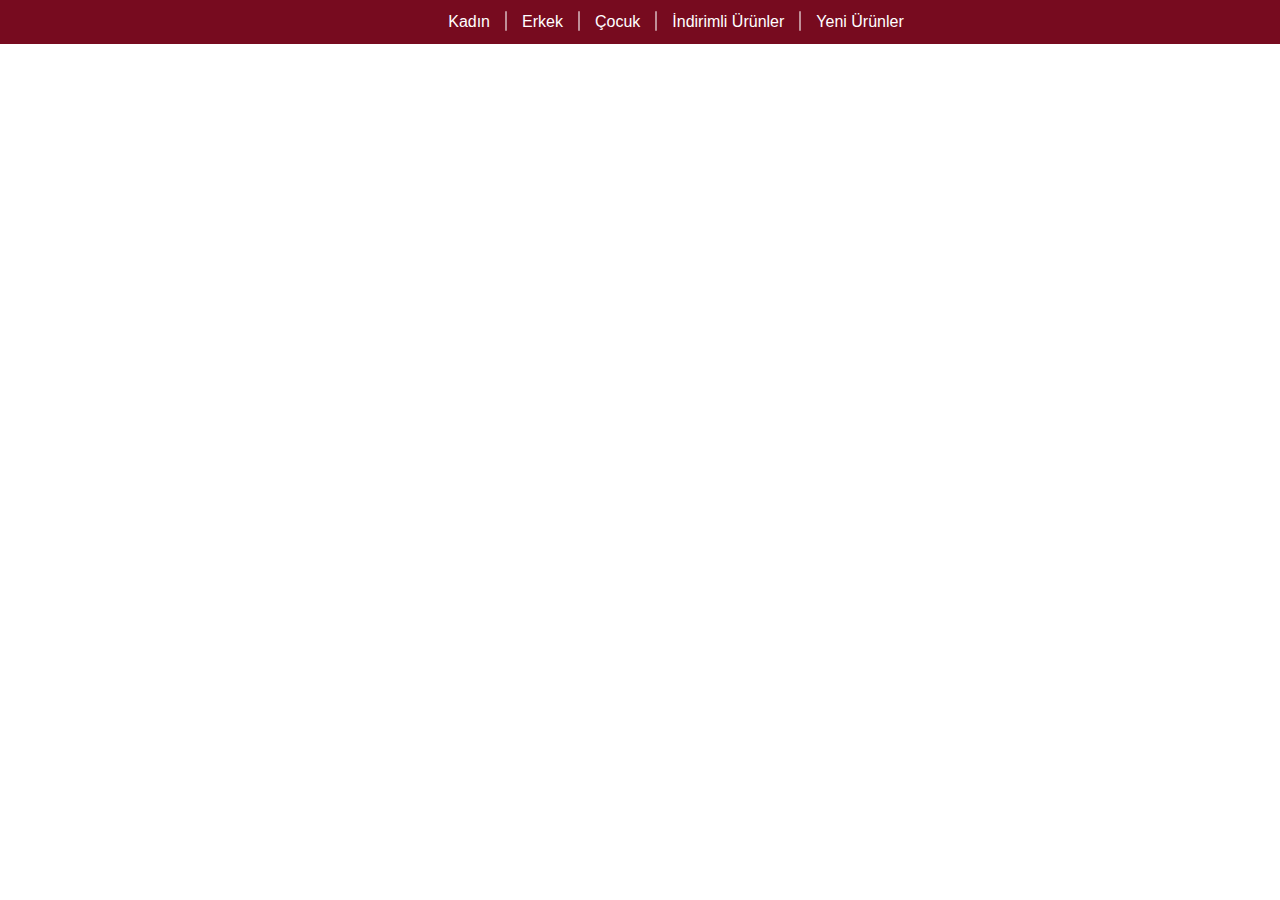
<file: menu.html>
<!DOCTYPE html>
<html lang="en">
<head>
    <meta charset="UTF-8">
    <meta http-equiv="X-UA-Compatible" content="IE=edge">
    <meta name="viewport" content="width=device-width, initial-scale=1.0">
    <title>Document</title>
    <link rel="stylesheet" href="css/bootstrap-reboot.min.css">
    <link rel="stylesheet" href="css/bootstrap-grid.min.css">
    <link rel="stylesheet" href="css/style.css">
</head>
<style>
    menu{
        background: #770b1f;
        width: 100%;
        display: flex;
        justify-content: center;
    }
    .ul-menu li{
        display: inline-block;
        padding: 10px;
        color: white;
        cursor: pointer;
    }
    #categorieWoman:hover .drop-mega {visibility: visible;}
    #categorieWomanBrand1:hover #brandSub1,
    #categorieWomanBrand2:hover #brandSub2, 
    #categorieWomanBrand3:hover #brandSub3 {visibility: visible;}
    #brandSub1, #brandSub2, #brandSub3 {visibility: hidden;}
    #subList1:hover #subContent1,
    #subList2:hover #subContent2,
    #subList3:hover #subContent3 {visibility: visible;}
    #subContent1, #subContent2, #subContent3 {visibility: hidden;}
    .drop-mega{
        width: 100%;
        position: absolute;
        left: 0;
        visibility: hidden;
        display: flex;
        justify-content: center;
        margin-top: 10px;
    }
    .ul-menu li{
        display: inline-block;
    }
    .brands-img{
        background: #f4f4f4;
        display: flex;
        align-items: center;
        justify-content: center;
        width: 100%;
    }
    .ul-brands li{
        padding: 15px 30px;
    }
    .ul-menu img {
        width: 150px;
    }
    .brands-sub{
        background: saddlebrown;
        display: flex;
        justify-content: center;
        position: absolute;
        width: 100%;
        left: 0;
        margin-top: 15px;
    }
    .sub-content{
        background: purple;
        position: absolute;
        width: 100%;
        left: 0;
        margin-top: 15px;
        display: flex;
        justify-content: center;
        align-items: center;
        padding: 40px 0;
    }
    .sub-content ul {
        padding: 15px;
        margin: 0;
    }
    .sub-content li {
        display: block;
        padding: 0;
    }
    .bar-line{
        height: 20px;
        top: 25%;
        position: relative;
        border-radius: 10px;
        width: 2px;
        background: #ffffff8a;
        margin: 0 5px 0 5px;
        display: inline-block;
    }
    .img-item{
        margin-left: 50px;
    }
    .img-item img{
        width: 250px;
    }
    .img-overlay {
        display: flex;
        flex-wrap: wrap;
        align-items: center;
        justify-content: space-between;
    }
    .right-arr::before{
        content: '⫸';
        display: block;
        position: relative;
        font-size: 20px;
        color: black;
    }
    .ul-flex{
        display: flex;
    }
</style>
<body>
    <!-------------------------- 
    |        MEGA MENU         |
    --------------------------->
    <!-------------------------------------------------- 
    | Mega Menu'nün ilk elementi olan 'Kadın'          |
    | kategorisi aşağıdaki Id şemasına göre çalışıyor. |
    --------------------------------------------------->
    <!------------------------------------
    | #categorieWoman > .drop-mega       |
    | #categorieWomanBrand1 > #brandSub1 |
    | #subList1 > #subContent1           |
    ------------------------------------->
    <menu>
        <ul class="ul-menu ul-flex">
            <li id="categorieWoman">Kadın                                                                         <!-- #categorieWoman -->
                <div class="drop-mega">                                                                           <!-- .drop-mega -->
                    <div class="brands-img">
                        <ul class="ul-brands ul-flex">
                            <li id="categorieWomanBrand1"><a href=""><img src="img/paoletti-logo.png" alt=""></a> <!-- #categorieWomanBrand1 -->
                                <div id="brandSub1" class="brands-sub">                                           <!-- #brandsub1 -->
                                    <ul class="ul-flex ul-hover">
                                        <li id="subList1"><a href="#">Ayakkabı</a>                                <!-- #subList1 -->
                                            <div id="subContent1" class="sub-content">                            <!-- #subContent1 -->
                                                <ul class="ul-content"><h3>COLLECTION</h3>
                                                    <li><a href="">Lorem ipsum dolor sit amet.</a></li>
                                                    <li><a href="">Lorem sit amet.</a></li>
                                                </ul>
                                                <ul class="ul-content"><h3>EXPERIENCE</h3>
                                                    <li><a href="">Lorem ipsum dolor sit amet.</a></li>
                                                </ul>
                                                <div class="hightlight-image">
                                                    <div class="img-item">
                                                        <img src="img/ayakkabi.png" width="250px" alt="">
                                                        <div class="img-overlay">
                                                            <span>Tüm Ürünler </span><span class="right-arr"></span>
                                                        </div>
                                                    </div>
                                                </div>
                                            </div>
                                        </li>
                                        <li id="subList2"><a href="#">Ökçe</a>                                    <!-- #subList2 -->
                                            <div id="subContent2" class="sub-content">                            <!-- #subContent2 -->
                                                <ul class="ul-content"><h3>COLLECTION</h3>
                                                    <li><a href="">Lorem ipsum dolor sit amet.</a></li>
                                                    <li><a href="">Lorem sit amet.</a></li>
                                                </ul>
                                                <ul class="ul-content"><h3>EXPERIENCE</h3>
                                                    <li><a href="">Lorem ipsum dolor sit amet.</a></li>
                                                    <li><a href="">Lorem ipsum dolor sit amet.</a></li>
                                                    <li><a href="">Lorem ipsum dolor sit amet.</a></li>
                                                    <li><a href="">Lorem ipsum dolor sit amet.</a></li>
                                                    <li><a href="">Lorem ipsum dolor sit amet.</a></li>
                                                    <li><a href="">Lorem ipsum dolor sit amet.</a></li>
                                                </ul>
                                                <div class="hightlight-image">
                                                    <div class="img-item">
                                                        <img src="img/ayakkabi.png" width="250px" alt="">
                                                        <div class="img-overlay">
                                                            <span>Tüm Ürünler </span><span class="right-arr"></span>
                                                        </div>
                                                    </div>
                                                </div>
                                            </div>
                                        </li>
                                        <li id="subList3"><a href="#">Deri</a>                                    <!-- #subList3 -->
                                            <div id="subContent3" class="sub-content">                            <!-- #subContent3 -->
                                                <ul class="ul-content"><h3>COLLECTION</h3>
                                                    <li><a href="">Lorem ipsum dolor sit amet.</a></li>
                                                    <li><a href="">Lorem sit amet.</a></li>
                                                </ul>
                                                <ul class="ul-content"><h3>EXPERIENCE</h3>
                                                    <li><a href="">Lorem ipsum dolor sit amet.</a></li>
                                                    <li><a href="">Lorem ipsum dolor sit amet.</a></li>
                                                    <li><a href="">Lorem ipsum dolor sit amet.</a></li>
                                                    <li><a href="">Lorem ipsum dolor sit amet.</a></li>
                                                </ul>
                                                <div class="hightlight-image">
                                                    <div class="img-item">
                                                        <img src="img/ayakkabi.png" width="250px" alt="">
                                                        <div class="img-overlay">
                                                            <span>Tüm Ürünler </span><span class="right-arr"></span>
                                                        </div>
                                                    </div>
                                                </div>
                                            </div>
                                        </li>
                                        <li><a href="#">Deri</a></li>
                                        <li><a href="#">Deri</a></li>
                                        <li><a href="#">Elmas</a></li>
                                    </ul>
                                </div>
                            </li>
                            <li id="categorieWomanBrand2"><a href=""><img src="img/paoletti-logo.png" alt=""></a> <!-- #categorieWomanBrand2 -->
                                <div id="brandSub2" class="brands-sub">                                           <!-- #brandSub2 -->
                                    <ul class="ul-hover">
                                        <li><a href="#">Ayakkabı</a>
                                            <div class="sub-content">
                                                <ul class="ul-content"><h3>COLLECTION</h3>
                                                    <li><a href="">Lorem ipsum dolor sit amet.</a></li>
                                                    <li><a href="">Lorem sit amet.</a></li>
                                                    <li><a href="">Lorem ipsum dolor sit amet.</a></li>
                                                    <li><a href="">Lorem ipsum  amet.</a></li>
                                                </ul>
                                                <ul class="ul-content"><h3>EXPERIENCE</h3>
                                                    <li><a href="">Lorem ipsum dolor sit amet.</a></li>
                                                    <li><a href="">Lorem sit amet.</a></li>
                                                </ul>
                                                <div class="hightlight-image">
                                                    <div class="img-item">
                                                        <img src="img/ayakkabi.png" width="250px" alt="">
                                                        <div class="img-overlay">
                                                            <span>Tüm Ürünler </span><span class="right-arr"></span>
                                                        </div>
                                                    </div>
                                                </div>
                                            </div>
                                        </li>
                                        <li><a href="#">Ökçe</a></li>
                                        <li><a href="#">Ökçe</a></li>
                                        <li><a href="#">Ökçe</a></li>
                                        <li><a href="#">Deri</a></li>
                                        <li><a href="#">Elmas</a></li>
                                    </ul>
                                </div>
                            </li>
                            <li id ="categorieWomanBrand3"><a href=""><img src="img/paoletti-logo.png" alt=""></a> <!-- #categorieWomanBrand3 -->
                                <div id="brandSub3" class="brands-sub">                                            <!-- #brandSub3 -->
                                    <ul class="ul-hover">
                                        <li><a href="#">Ayakkabı</a>
                                            <div class="sub-content">
                                                <ul class="ul-content">Başlık
                                                    <li><a href="">Lorem ipsum dolor sit amet.</a></li>
                                                    <li><a href="">Lorem ipsum </a></li>
                                                </ul>
                                                <ul class="ul-content">Başlık
                                                    <li><a href="">Lorem ipsum dolor sit amet.</a></li>
                                                    <li><a href="">Lorem sit amet.</a></li>
                                                    <li><a href="">Lorem ipsum dolor sit amet.</a></li>
                                                </ul>
                                                <div class="hightlight-image">
                                                    <div class="img-item">
                                                        <img src="img/ayakkabi.png" width="250px" alt="">
                                                        <div class="img-overlay">
                                                            <span>Tüm Ürünler </span><span class="right-arr"></span>
                                                        </div>
                                                    </div>
                                                </div>
                                            </div>
                                        </li>
                                        <li><a href="#">Ökçe</a></li>
                                        <li><a href="#">Deri</a></li>
                                        <li><a href="#">Elmas</a></li>
                                        <li><a href="#">Elmas</a></li>
                                        <li><a href="#">Elmas</a></li>
                                        <li><a href="#">Elmas</a></li>
                                    </ul>
                                </div>
                            </li>
                        </ul>
                        
                    </div>
                </div>
            </li>
            <div class="bar-line"></div>
            <li>Erkek</li>
            <div class="bar-line"></div>
            <li>Çocuk</li>
            <div class="bar-line"></div>
            <li>İndirimli Ürünler</li>
            <div class="bar-line"></div>
            <li>Yeni Ürünler</li>
        </ul>
    </menu>
    <!-------------------------- 
    |        MEGA MENU         |
    --------------------------->
</body>
</html>
</file>
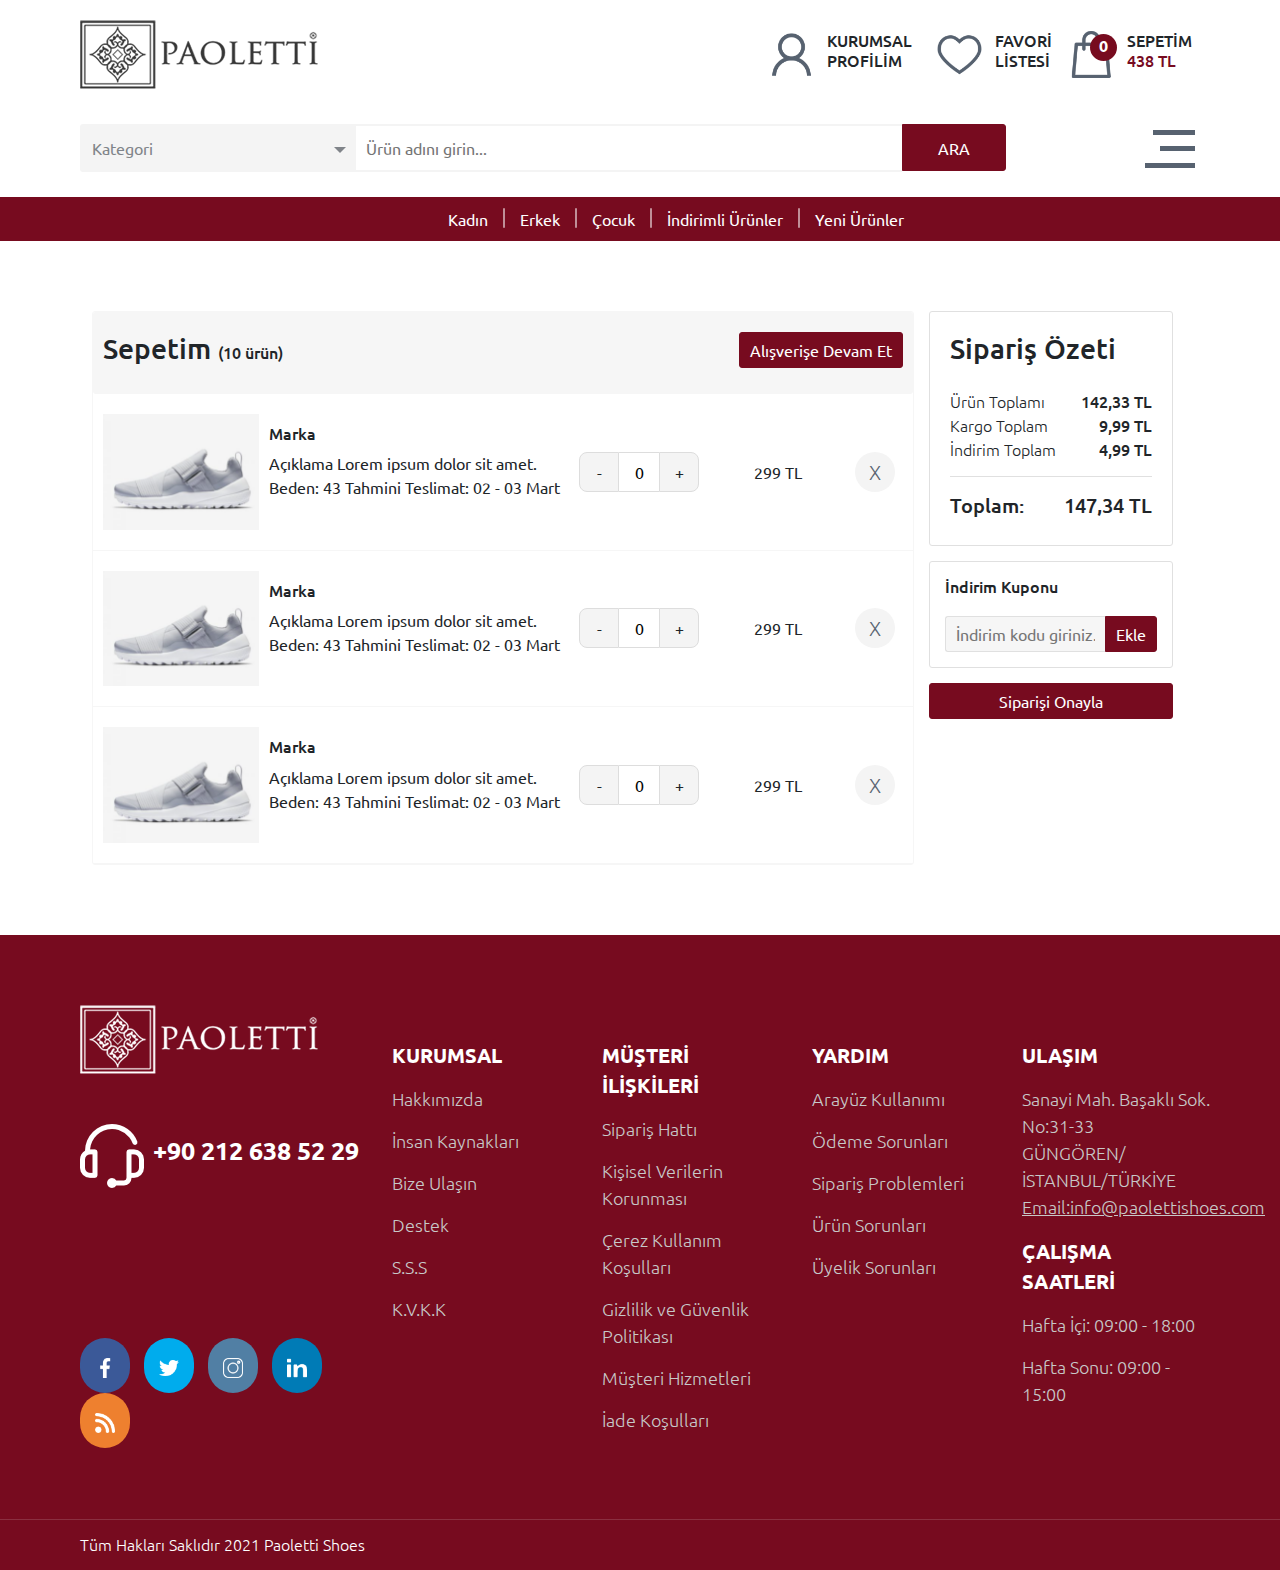
<file: sepetim.html>
<!DOCTYPE html>
<html lang="en">
<head>
    <meta charset="UTF-8">
    <meta http-equiv="X-UA-Compatible" content="IE=edge">
    <meta name="viewport" content="width=device-width, initial-scale=1.0">
    <title>Paoletti</title>
    <link rel="stylesheet" href="css/bootstrap-reboot.min.css">
    <link rel="stylesheet" href="css/bootstrap-grid.min.css">
    <link rel="stylesheet" href="css/fonts.css">
    <link rel="stylesheet" href="css/slick.css">
    <link rel="stylesheet" href="css/slick-theme.css">
    <link rel="stylesheet" href="css/owl.carousel.min.css">
    <!-- <link rel="stylesheet" href="css/owl.theme.default.min.css"> -->
    <link rel="stylesheet" href="https://unpkg.com/aos@next/dist/aos.css" />
    <link href="https://fonts.googleapis.com/css2?family=Ubuntu:wght@300;400;500;700&display=swap" rel="stylesheet">
    <link rel="stylesheet" href="css/style.css">
</head>
<body>
    <header>
        <div class="row header-row">
            <div class="col-lg-6 col-xxl-2 col-sm-6 col-xl-6 logo">
                <div class="logo-holder">
                    <img src="img/paoletti-logo.png" alt="Paoletti">
                </div>
            </div>
            <div class="col-xxl-6 col-xl-10 col-sm-10 col-md-10 kategori-dropdown">
                <div class="custom-select">
                    <select>
                        <option value="0">Kategori</option>
                        <option value="1">Tüm Kategoriler</option>
                        <option value="2">Spor Ayakkabılar</option>
                        <option value="3">Erkek Ayakkabıları</option>
                        <option value="4">Kadın Ayakkabıları</option>
                        <option value="5">Çocuk Ayakkabıları</option>
                        <option value="6">Klasik Ayakkabılar</option>
                        <option value="7">İndirimli Ürünler</option>
                        <option value="8">Yeni Ürünler</option>
                        <option value="9">Çok Satanlar</option>
                        <option value="10">Yeni Sezon</option>
                    </select>
                </div>
                <div class="search-input">
                    <input type="text" name="arama" placeholder="Ürün adını girin...">
                    <a type="submit"><p>ARA</p></a>
                </div>
            </div>
            <div class="col-md-2 order6 hidden-xl hidden-rest navigation-parent">
                <div class="navigation">
                    <span class="line1"></span>
                    <span class="line2"></span>
                    <span class="line3"></span>
                </div>
            </div>
            <div class="col-xxl-4 col-sm-6 col-md-6 col-xl-6 align-center">
                <div class="row navigation-row">
                    <div class="col-lg-4 col-sm-4">
                        <div class="right-navigation">
                            <div class="header-icon"><img src="img/user.png" alt="Kurumsal Profilim"></div>
                            <div class="icon-caption"><h4 class="first">KURUMSAL <br>PROFİLİM</h4></div>
                        </div>
                    </div>
                    <div class="col-lg-4 col-sm-4">
                        <div class="right-navigation">
                            <div class="header-icon"><img src="img/heart.png" alt="Favori Listesi"></div>
                            <div class="icon-caption"><h4 class="second">FAVORİ <br>LİSTESİ</h4></div>
                        </div>
                    </div>
                    <div id="cart-icon" class="col-lg-4 col-sm-4">
                        <div class="right-navigation cart">
                            <div class="header-icon"><img src="img/cart.png" alt="Sepetim">
                            <span class="quantity">0</span></div>
                            <div class="icon-caption"><h4 class="thirth">SEPETİM <br><span>438 TL</span></h4></div>
                        </div>
                    </div>
                    <div class="mycart">
                        <div class="cart-row">
                            <div class="cart-img">
                                <img src="img/ayakkabi.png" alt="">
                            </div>
                            <div class="cart-caption">
                                <h5>Ayakkabı Adı</h5>
                                <h6>Ürün Açıklaması</h6>
                                <div class="price">336 TL</div>
                                <div class="quantity-input">
                                    <form class="pt-10">
                                        <div class="value-button" id="decrease" onclick="decreaseValue()" value="Decrease Value">-</div>
                                        <input type="number" id="number" value="1" />
                                        <div class="value-button" id="increase" onclick="increaseValue()" value="Increase Value">+</div>
                                    </form>
                                </div>
                            </div>
                            <div class="cart-remove">X</div>
                        </div>
                        <div class="total-price">
                            <h5>Toplam Fiyat:<br> 336 TL</h5>
                            <button>Siparişi Tamamla</button>
                        </div>
                        
                    </div>
                </div>
            </div>
        </div>
    <!-------------------------- 
    |        MEGA MENU         |
    --------------------------->
    <!-------------------------------------------------- 
    | Mega Menu'nün ilk elementi olan 'Kadın'          |
    | kategorisi aşağıdaki Id şemasına göre çalışıyor. |
    --------------------------------------------------->
    <!------------------------------------
    | #categorieWoman > .drop-mega       |
    | #categorieWomanBrand1 > #brandSub1 |
    | #subList1 > #subContent1           |
    ------------------------------------->
    <menu>
        <ul class="ul-menu ul-flex">
            <li id="categorieWoman">Kadın                                                                         <!-- #categorieWoman -->
                <div class="drop-mega">                                                                           <!-- .drop-mega -->
                    <div class="brands-img">
                        <ul class="ul-brands ul-flex">
                            <li id="categorieWomanBrand1"><a href=""><img src="img/paoletti-logo.png" alt=""></a> <!-- #categorieWomanBrand1 -->
                                <div id="brandSub1" class="brands-sub">                                           <!-- #brandsub1 -->
                                    <ul class="ul-flex ul-hover">
                                        <li id="subList1"><a href="#">Ayakkabı</a>                                <!-- #subList1 -->
                                            <div id="subContent1" class="sub-content">                            <!-- #subContent1 -->
                                                <ul class="ul-content"><h3>COLLECTION</h3>
                                                    <li><a href="">Lorem ipsum dolor sit amet.</a></li>
                                                    <li><a href="">Lorem sit amet.</a></li>
                                                </ul>
                                                <ul class="ul-content"><h3>EXPERIENCE</h3>
                                                    <li><a href="">Lorem ipsum dolor sit amet.</a></li>
                                                </ul>
                                                <div class="hightlight-image">
                                                    <div class="img-item">
                                                        <img src="img/ayakkabi.png" width="250px" alt="">
                                                        <div class="img-overlay">
                                                            <span>Tüm Ürünler </span><span class="right-arr"></span>
                                                        </div>
                                                    </div>
                                                </div>
                                            </div>
                                        </li>
                                        <li id="subList2"><a href="#">Ökçe</a>                                    <!-- #subList2 -->
                                            <div id="subContent2" class="sub-content">                            <!-- #subContent2 -->
                                                <ul class="ul-content"><h3>COLLECTION</h3>
                                                    <li><a href="">Lorem ipsum dolor sit amet.</a></li>
                                                    <li><a href="">Lorem sit amet.</a></li>
                                                </ul>
                                                <ul class="ul-content"><h3>EXPERIENCE</h3>
                                                    <li><a href="">Lorem ipsum dolor sit amet.</a></li>
                                                    <li><a href="">Lorem ipsum dolor sit amet.</a></li>
                                                    <li><a href="">Lorem ipsum dolor sit amet.</a></li>
                                                    <li><a href="">Lorem ipsum dolor sit amet.</a></li>
                                                    <li><a href="">Lorem ipsum dolor sit amet.</a></li>
                                                    <li><a href="">Lorem ipsum dolor sit amet.</a></li>
                                                </ul>
                                                <div class="hightlight-image">
                                                    <div class="img-item">
                                                        <img src="img/ayakkabi.png" width="250px" alt="">
                                                        <div class="img-overlay">
                                                            <span>Tüm Ürünler </span><span class="right-arr"></span>
                                                        </div>
                                                    </div>
                                                </div>
                                            </div>
                                        </li>
                                        <li id="subList3"><a href="#">Deri</a>                                    <!-- #subList3 -->
                                            <div id="subContent3" class="sub-content">                            <!-- #subContent3 -->
                                                <ul class="ul-content"><h3>COLLECTION</h3>
                                                    <li><a href="">Lorem ipsum dolor sit amet.</a></li>
                                                    <li><a href="">Lorem sit amet.</a></li>
                                                </ul>
                                                <ul class="ul-content"><h3>EXPERIENCE</h3>
                                                    <li><a href="">Lorem ipsum dolor sit amet.</a></li>
                                                    <li><a href="">Lorem ipsum dolor sit amet.</a></li>
                                                    <li><a href="">Lorem ipsum dolor sit amet.</a></li>
                                                    <li><a href="">Lorem ipsum dolor sit amet.</a></li>
                                                </ul>
                                                <div class="hightlight-image">
                                                    <div class="img-item">
                                                        <img src="img/ayakkabi.png" width="250px" alt="">
                                                        <div class="img-overlay">
                                                            <span>Tüm Ürünler </span><span class="right-arr"></span>
                                                        </div>
                                                    </div>
                                                </div>
                                            </div>
                                        </li>
                                        <li><a href="#">Deri</a></li>
                                        <li><a href="#">Deri</a></li>
                                        <li><a href="#">Elmas</a></li>
                                    </ul>
                                </div>
                            </li>
                            <li id="categorieWomanBrand2"><a href=""><img src="img/paoletti-logo.png" alt=""></a> <!-- #categorieWomanBrand2 -->
                                <div id="brandSub2" class="brands-sub">                                           <!-- #brandSub2 -->
                                    <ul class="ul-hover">
                                        <li><a href="#">Ayakkabı</a>
                                            <div class="sub-content">
                                                <ul class="ul-content"><h3>COLLECTION</h3>
                                                    <li><a href="">Lorem ipsum dolor sit amet.</a></li>
                                                    <li><a href="">Lorem sit amet.</a></li>
                                                    <li><a href="">Lorem ipsum dolor sit amet.</a></li>
                                                    <li><a href="">Lorem ipsum  amet.</a></li>
                                                </ul>
                                                <ul class="ul-content"><h3>EXPERIENCE</h3>
                                                    <li><a href="">Lorem ipsum dolor sit amet.</a></li>
                                                    <li><a href="">Lorem sit amet.</a></li>
                                                </ul>
                                                <div class="hightlight-image">
                                                    <div class="img-item">
                                                        <img src="img/ayakkabi.png" width="250px" alt="">
                                                        <div class="img-overlay">
                                                            <span>Tüm Ürünler </span><span class="right-arr"></span>
                                                        </div>
                                                    </div>
                                                </div>
                                            </div>
                                        </li>
                                        <li><a href="#">Ökçe</a></li>
                                        <li><a href="#">Ökçe</a></li>
                                        <li><a href="#">Ökçe</a></li>
                                        <li><a href="#">Deri</a></li>
                                        <li><a href="#">Elmas</a></li>
                                    </ul>
                                </div>
                            </li>
                            <li id ="categorieWomanBrand3"><a href=""><img src="img/paoletti-logo.png" alt=""></a> <!-- #categorieWomanBrand3 -->
                                <div id="brandSub3" class="brands-sub">                                            <!-- #brandSub3 -->
                                    <ul class="ul-hover">
                                        <li><a href="#">Ayakkabı</a>
                                            <div class="sub-content">
                                                <ul class="ul-content">Başlık
                                                    <li><a href="">Lorem ipsum dolor sit amet.</a></li>
                                                    <li><a href="">Lorem ipsum </a></li>
                                                </ul>
                                                <ul class="ul-content">Başlık
                                                    <li><a href="">Lorem ipsum dolor sit amet.</a></li>
                                                    <li><a href="">Lorem sit amet.</a></li>
                                                    <li><a href="">Lorem ipsum dolor sit amet.</a></li>
                                                </ul>
                                                <div class="hightlight-image">
                                                    <div class="img-item">
                                                        <img src="img/ayakkabi.png" width="250px" alt="">
                                                        <div class="img-overlay">
                                                            <span>Tüm Ürünler </span><span class="right-arr"></span>
                                                        </div>
                                                    </div>
                                                </div>
                                            </div>
                                        </li>
                                        <li><a href="#">Ökçe</a></li>
                                        <li><a href="#">Deri</a></li>
                                        <li><a href="#">Elmas</a></li>
                                        <li><a href="#">Elmas</a></li>
                                        <li><a href="#">Elmas</a></li>
                                        <li><a href="#">Elmas</a></li>
                                    </ul>
                                </div>
                            </li>
                        </ul>
                        
                    </div>
                </div>
            </li>
            <div class="bar-line"></div>
            <li>Erkek</li>
            <div class="bar-line"></div>
            <li>Çocuk</li>
            <div class="bar-line"></div>
            <li>İndirimli Ürünler</li>
            <div class="bar-line"></div>
            <li>Yeni Ürünler</li>
        </ul>
    </menu>
    <!-------------------------- 
    |        MEGA MENU         |
    --------------------------->
        <div id="mbl-menu" class="col-lg-12 col-sm-12 col-md-12 mbl-menu hidden-xl">
            <div class="mobile-menu">
                <ul>
                    <li><a href="#">Ana Sayfa</a></li>
                    <li><a href="#">Hakkımızda</a></li>
                    <li><a href="#">Ürün Konfigürasyonu</a></li>
                    <li><a href="#">Çok Satan Ürünlerimiz</a></li>
                    <li><a href="#">İndirimli Ürünler</a></li>
                    <li><a href="#">Yeni Sezon</a></li>
                    <li><a href="#">Spor Ayakkabılar</a></li>
                </ul>
            </div>
        </div>
    </header>
    <section>
        
        <div class="container-xxl">
            <div class="row profile-row">
                <div class="mycart-row col-xl-9 col-md-12">
                    <div class="mycart-header">
                        <div class="mycart-header-left">
                            <h3>Sepetim <span>(10 ürün)</span></h3>
                        </div>
                        <div class="mycart-header-right">
                            <button>Alışverişe Devam Et</button>
                        </div>
                    </div>
                    <div class="mycart-detail row">
                        <div class="mycart-product row col-xl-7 col-md-12">
                            <div class="mycart-product-img col-xl-4 col-md-4">
                                <img src="img/ayakkabi.png" width="100%" alt="">
                            </div>
                            <div class="mycart-product-detail col-xl-8 col-md-4">
                                <h6>Marka</h6>
                                <span>Açıklama Lorem ipsum dolor sit amet.</span>
                                <span>Beden: <d>43</d></span>
                                <span>Tahmini Teslimat: <d>02 - 03 Mart</d></span>
                            </div>
                        </div>
                        <div class="mycart-nav row col-xl-5 col-md-12">
                            <div class="col-xl-5 col-md-5 disp-flex-center">
                                <div class="quantity-input disp-flex-center">
                                    <form class="pd0 py-30">
                                        <div class="value-button" id="decrease" onclick="decreaseValue()" value="Decrease Value">-</div>
                                        <input type="number" id="number" value="0" />
                                        <div class="value-button" id="increase" onclick="increaseValue()" value="Increase Value">+</div>
                                    </form>
                                </div>
                            </div>
                            <div class="col-xl-5 col-md-5 disp-flex-center">
                                <div class="mycart-price disp-flex-center">299 TL</div>
                            </div>
                            <div class="col-xl-2 col-md-2 disp-flex-center">
                                <div class="mycart-remove disp-flex-center">X</div>
                            </div>
                        </div>
                    </div>
                    <div class="mycart-detail row">
                        <div class="mycart-product row col-xl-7 col-md-12">
                            <div class="mycart-product-img col-xl-4 col-md-4">
                                <img src="img/ayakkabi.png" width="100%" alt="">
                            </div>
                            <div class="mycart-product-detail col-xl-8 col-md-4">
                                <h6>Marka</h6>
                                <span>Açıklama Lorem ipsum dolor sit amet.</span>
                                <span>Beden: <d>43</d></span>
                                <span>Tahmini Teslimat: <d>02 - 03 Mart</d></span>
                            </div>
                        </div>
                        <div class="mycart-nav row col-xl-5 col-md-12">
                            <div class="col-xl-5 col-md-5 disp-flex-center">
                                <div class="quantity-input disp-flex-center">
                                    <form class="pd0 py-30">
                                        <div class="value-button" id="decrease" onclick="decreaseValue()" value="Decrease Value">-</div>
                                        <input type="number" id="number" value="0" />
                                        <div class="value-button" id="increase" onclick="increaseValue()" value="Increase Value">+</div>
                                    </form>
                                </div>
                            </div>
                            <div class="col-xl-5 col-md-5 disp-flex-center">
                                <div class="mycart-price disp-flex-center">299 TL</div>
                            </div>
                            <div class="col-xl-2 col-md-2 disp-flex-center">
                                <div class="mycart-remove disp-flex-center">X</div>
                            </div>
                        </div>
                    </div>
                    <div class="mycart-detail row">
                        <div class="mycart-product row col-xl-7 col-md-12">
                            <div class="mycart-product-img col-xl-4 col-md-4">
                                <img src="img/ayakkabi.png" width="100%" alt="">
                            </div>
                            <div class="mycart-product-detail col-xl-8 col-md-4">
                                <h6>Marka</h6>
                                <span>Açıklama Lorem ipsum dolor sit amet.</span>
                                <span>Beden: <d>43</d></span>
                                <span>Tahmini Teslimat: <d>02 - 03 Mart</d></span>
                            </div>
                        </div>
                        <div class="mycart-nav row col-xl-5 col-md-12">
                            <div class="col-xl-5 col-md-5 disp-flex-center">
                                <div class="quantity-input disp-flex-center">
                                    <form class="pd0 py-30">
                                        <div class="value-button" id="decrease" onclick="decreaseValue()" value="Decrease Value">-</div>
                                        <input type="number" id="number" value="0" />
                                        <div class="value-button" id="increase" onclick="increaseValue()" value="Increase Value">+</div>
                                    </form>
                                </div>
                            </div>
                            <div class="col-xl-5 col-md-5 disp-flex-center">
                                <div class="mycart-price disp-flex-center">299 TL</div>
                            </div>
                            <div class="col-xl-2 col-md-2 disp-flex-center">
                                <div class="mycart-remove disp-flex-center">X</div>
                            </div>
                        </div>
                    </div>
                </div>
                <div class="col-xl-3 col-md-12 checkout-padd">
                    <div class="col-md-6 col-xl-12">
                        <div class="mycart-checkout">
                            <h3>Sipariş Özeti</h3>
                            <ul>
                                <li><span>Ürün Toplamı</span><span>142,33 TL</span></li>
                                <li><span>Kargo Toplam</span><span>9,99 TL</span></li>
                                <li><span>İndirim Toplam</span><span>4,99 TL</span></li>
                            </ul>
                            <div class="checkout-total">
                                <h5>Toplam: </h5><h5>147,34 TL</h5>
                            </div>
                        </div>
                        <div class="discount-coupon">
                            <h6>İndirim Kuponu</h6>
                            <div class="discount-input">
                                <input type="text" placeholder="İndirim kodu giriniz.">
                                <a href="#">Ekle</a>
                            </div>
                        </div>
                        <div class="mycart-submit">
                            <button>Siparişi Onayla</button>
                        </div>
                    </div>
                </div>
            </div>
        </div>    
    </section>

    <footer class="footer">
        <div class="row footer-row">
            <div class="col-lg-3 col-md-12">
                <div class="row">
                    <div class="col-lg-12 col-md-6 md-center">
                        <img src="img/paoletti-logo-beyaz.png" alt="">
                    </div>
                    <div class="col-lg-12 col-md-6 call md-center">
                        <img src="img/headset.png" alt="">
                        <a href="tel:902126385229">+90 212 638 52 29</a>
                    </div>
                    <div class="col-lg-12 col-md-12 md-center">
                        <ul class="social-icons">
                            <li class="facebook"><a href="#"><img src="img/facebook.png" alt=""></a></li>
                            <li class="twitter"><a href="#"><img src="img/twitter.png" alt=""></a></li>
                            <li class="instagram"><a href="#"><img src="img/instagram.png" alt=""></a></li>
                            <li class="linkedin"><a href="#"><img src="img/linked-in-logo-of-two-letters.png" alt=""></a></li>
                            <li class="rss"><a href="#"><img src="img/rss-feed-symbol.png" alt=""></a></li>
                        </ul>
                    </div>
                </div>
            </div>
            <div class="col-lg-9 col-md-12 footer-right">
                <div class="row">
                    <div class="col-xl-3 col-md-6 col-lg-6">
                        <ul>KURUMSAL
                            <li><a href="#"></a>Hakkımızda</li>
                            <li><a href="#"></a>İnsan Kaynakları</li>
                            <li><a href="#"></a>Bize Ulaşın</li>
                            <li><a href="#"></a>Destek</li>
                            <li><a href="#"></a>S.S.S</li>
                            <li><a href="#"></a>K.V.K.K</li>
                        </ul>
                    </div>
                    <div class="col-xl-3 col-md-6 col-lg-6">
                        <ul>MÜŞTERİ İLİŞKİLERİ
                            <li><a href="#"></a>Sipariş Hattı</li>
                            <li><a href="#"></a>Kişisel Verilerin Korunması</li>
                            <li><a href="#"></a>Çerez Kullanım Koşulları</li>
                            <li><a href="#"></a>Gizlilik ve Güvenlik Politikası</li>
                            <li><a href="#"></a>Müşteri Hizmetleri</li>
                            <li><a href="#"></a>İade Koşulları</li>
                        </ul>
                    </div>
                    <div class="col-xl-3 col-md-6 col-lg-6">
                        <ul>YARDIM
                            <li><a href="#"></a>Arayüz Kullanımı</li>
                            <li><a href="#"></a>Ödeme Sorunları</li>
                            <li><a href="#"></a>Sipariş Problemleri</li>
                            <li><a href="#"></a>Ürün Sorunları</li>
                            <li><a href="#"></a>Üyelik Sorunları</li>
                        </ul>
                    </div>
                    <div class="col-xl-3 col-md-6 col-lg-6">
                        <ul>ULAŞIM
                            <li>Sanayi Mah. Başaklı Sok.
                                No:31-33<br>GÜNGÖREN/İSTANBUL/TÜRKİYE<br>
                                <a href="mailto:info@paolettishoes.com">Email:info@paolettishoes.com</a>
                            </li>
                        </ul>
                        <ul>ÇALIŞMA SAATLERİ
                            <li>Hafta İçi: 09:00 - 18:00</li>
                            <li>Hafta Sonu: 09:00 - 15:00</li>
                        </ul>
                    </div>
                </div>
            </div>
        </div>
        <div class="bottom-bar">
            <h6>Tüm Hakları Saklıdır 2021 Paoletti Shoes</h6>
        </div>
    </footer>
  <script src="js/jquery.min.js"></script>
  <script src="js/slick.min.js"></script>
  <script src="js/owl.carousel.min.js"></script>
  <script src="https://unpkg.com/aos@next/dist/aos.js"></script>
  <script>
    AOS.init();
  </script>  
  <script src="js/main.js"></script>
</body>
</html>
</file>
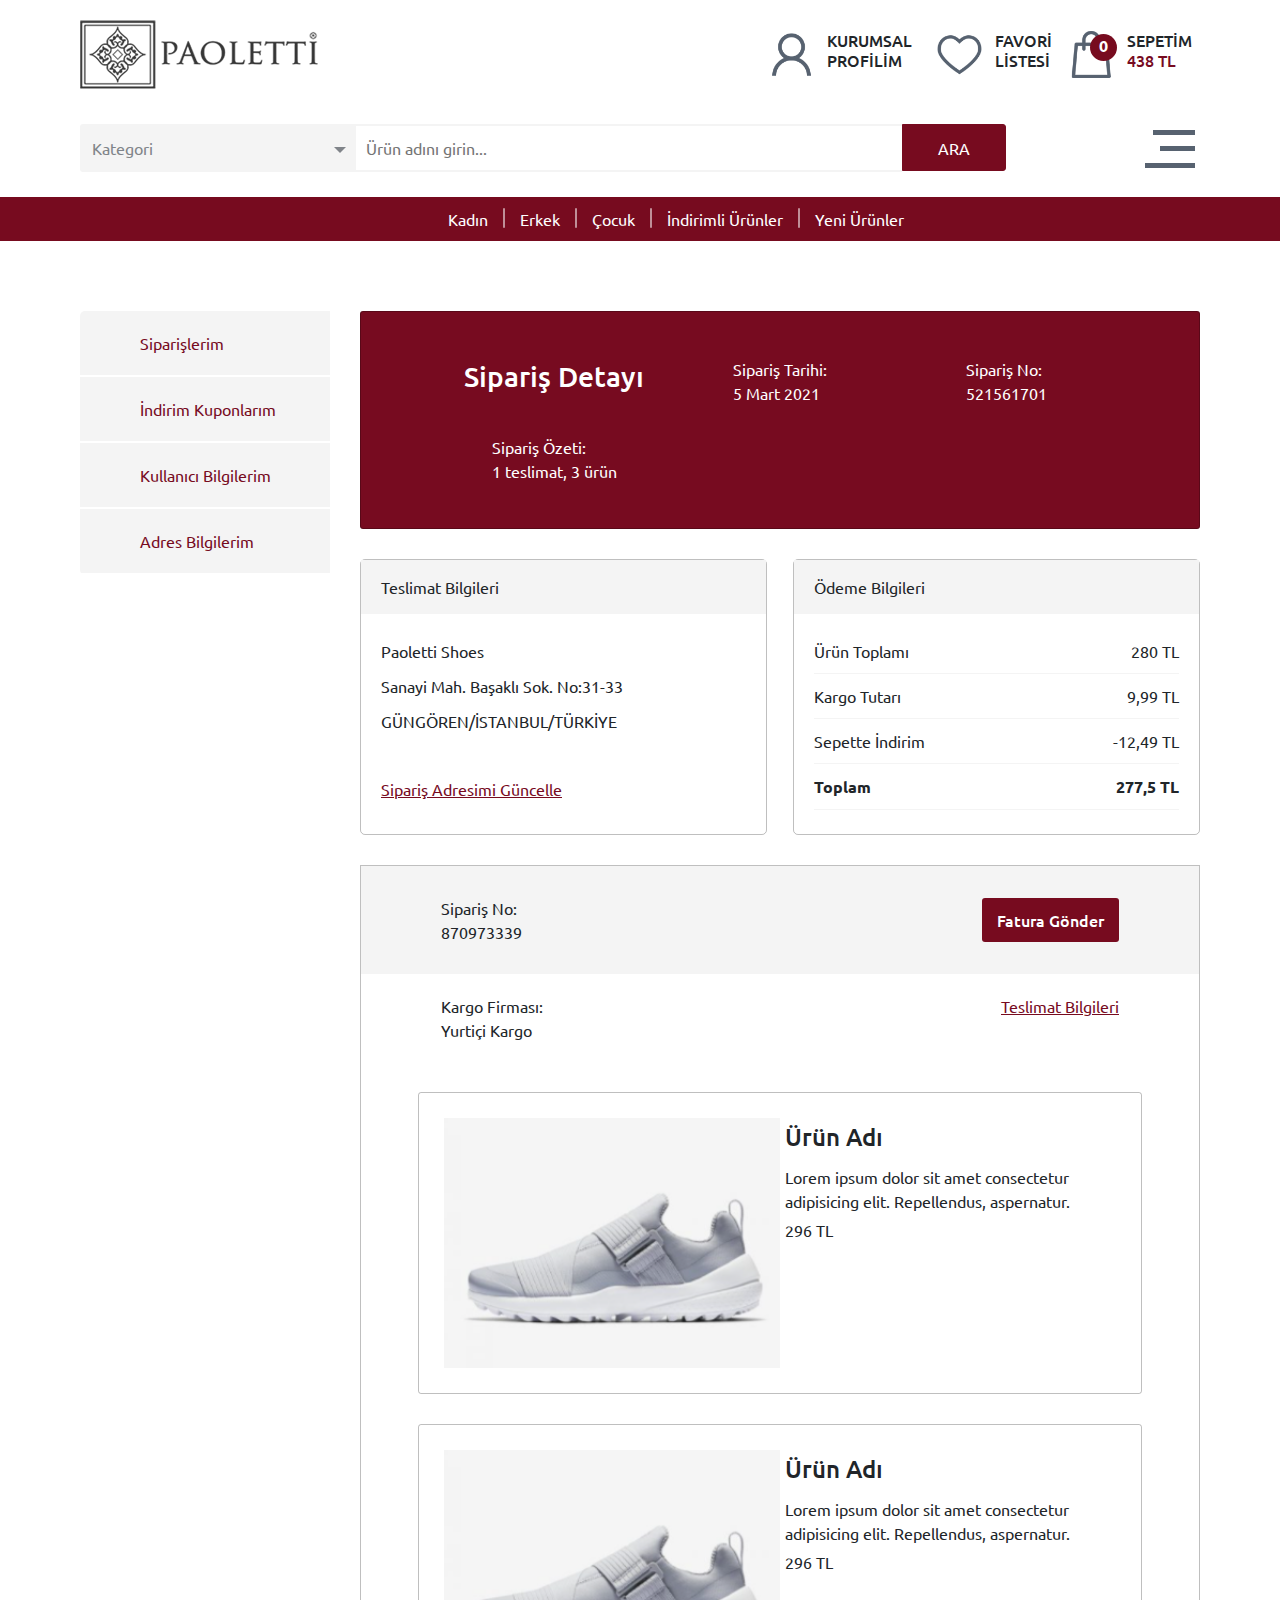
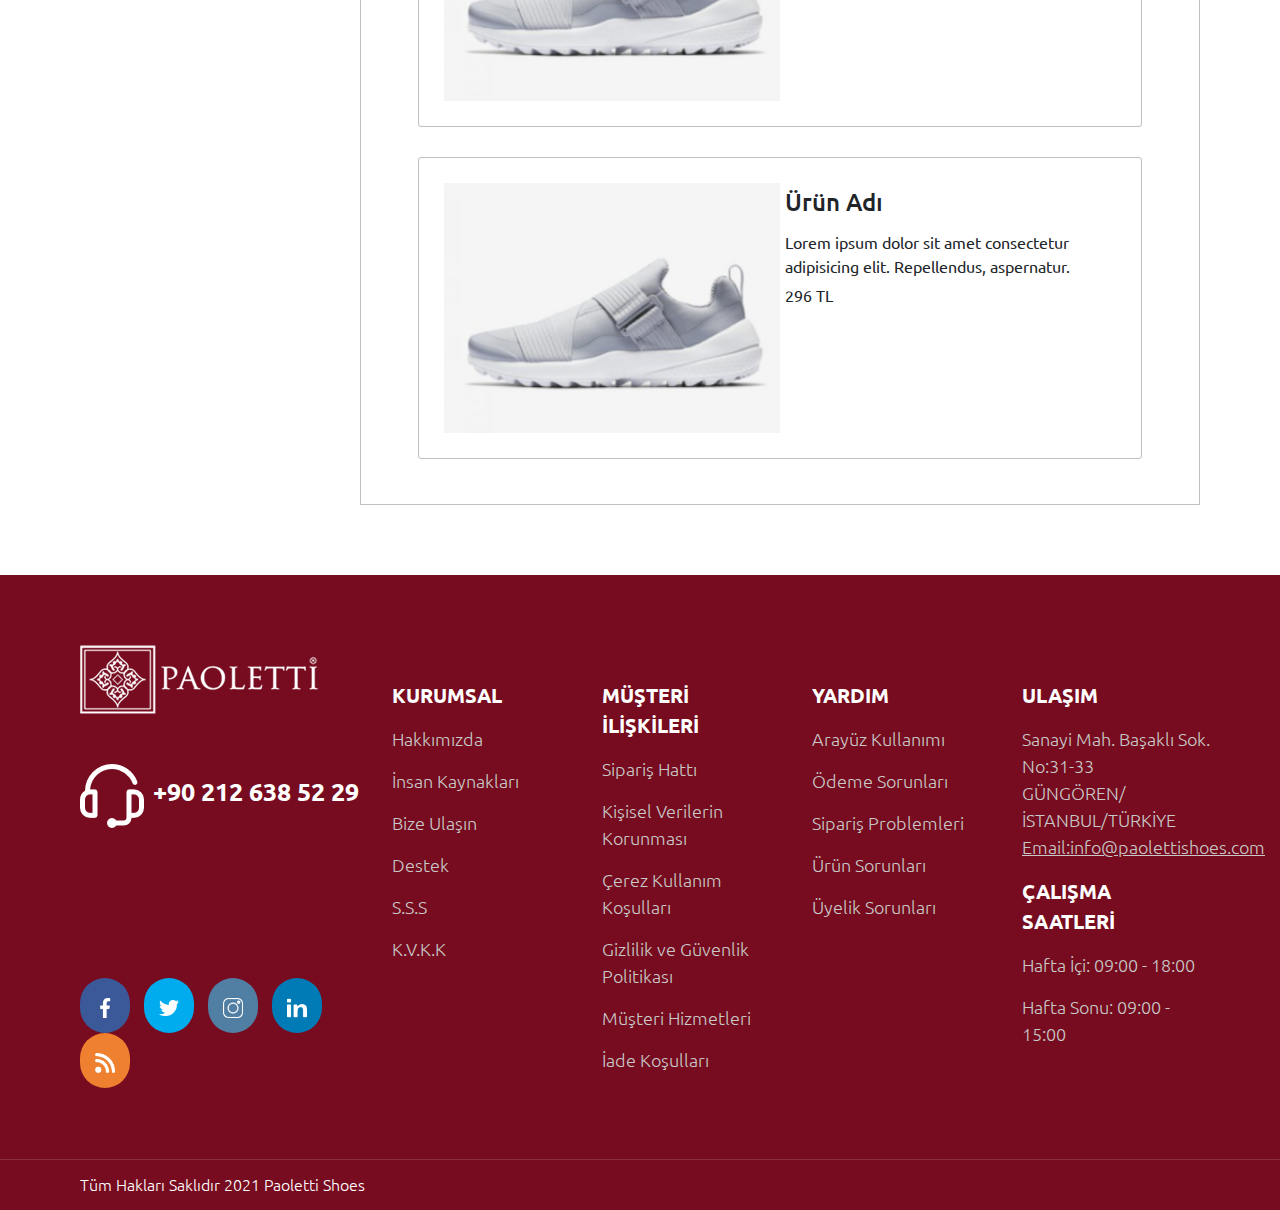
<file: siparis-detay.html>
<!DOCTYPE html>
<html lang="en">
<head>
    <meta charset="UTF-8">
    <meta http-equiv="X-UA-Compatible" content="IE=edge">
    <meta name="viewport" content="width=device-width, initial-scale=1.0">
    <title>Paoletti</title>
    <link rel="stylesheet" href="css/bootstrap-reboot.min.css">
    <link rel="stylesheet" href="css/bootstrap-grid.min.css">
    <link rel="stylesheet" href="css/fonts.css">
    <link rel="stylesheet" href="css/slick.css">
    <link rel="stylesheet" href="css/slick-theme.css">
    <link rel="stylesheet" href="css/owl.carousel.min.css">
    <!-- <link rel="stylesheet" href="css/owl.theme.default.min.css"> -->
    <link rel="stylesheet" href="https://unpkg.com/aos@next/dist/aos.css" />
    <link href="https://fonts.googleapis.com/css2?family=Ubuntu:wght@300;400;500;700&display=swap" rel="stylesheet">
    <link rel="stylesheet" href="css/style.css">
</head>
<body>
    <header>
        <div class="row header-row">
            <div class="col-lg-6 col-xxl-2 col-sm-6 col-xl-6 logo">
                <div class="logo-holder">
                    <img src="img/paoletti-logo.png" alt="Paoletti">
                </div>
            </div>
            <div class="col-xxl-6 col-xl-10 col-sm-10 col-md-10 kategori-dropdown">
                <div class="custom-select">
                    <select>
                        <option value="0">Kategori</option>
                        <option value="1">Tüm Kategoriler</option>
                        <option value="2">Spor Ayakkabılar</option>
                        <option value="3">Erkek Ayakkabıları</option>
                        <option value="4">Kadın Ayakkabıları</option>
                        <option value="5">Çocuk Ayakkabıları</option>
                        <option value="6">Klasik Ayakkabılar</option>
                        <option value="7">İndirimli Ürünler</option>
                        <option value="8">Yeni Ürünler</option>
                        <option value="9">Çok Satanlar</option>
                        <option value="10">Yeni Sezon</option>
                    </select>
                </div>
                <div class="search-input">
                    <input type="text" name="arama" placeholder="Ürün adını girin...">
                    <a type="submit"><p>ARA</p></a>
                </div>
            </div>
            <div class="col-md-2 order6 hidden-xl hidden-rest navigation-parent">
                <div class="navigation">
                    <span class="line1"></span>
                    <span class="line2"></span>
                    <span class="line3"></span>
                </div>
            </div>
            <div class="col-xxl-4 col-sm-6 col-md-6 col-xl-6 align-center">
                <div class="row navigation-row">
                    <div class="col-lg-4 col-sm-4">
                        <div class="right-navigation">
                            <div class="header-icon"><img src="img/user.png" alt="Kurumsal Profilim"></div>
                            <div class="icon-caption"><h4 class="first">KURUMSAL <br>PROFİLİM</h4></div>
                        </div>
                    </div>
                    <div class="col-lg-4 col-sm-4">
                        <div class="right-navigation">
                            <div class="header-icon"><img src="img/heart.png" alt="Favori Listesi"></div>
                            <div class="icon-caption"><h4 class="second">FAVORİ <br>LİSTESİ</h4></div>
                        </div>
                    </div>
                    <div id="cart-icon" class="col-lg-4 col-sm-4">
                        <div class="right-navigation cart">
                            <div class="header-icon"><img src="img/cart.png" alt="Sepetim">
                            <span class="quantity">0</span></div>
                            <div class="icon-caption"><h4 class="thirth">SEPETİM <br><span>438 TL</span></h4></div>
                        </div>
                    </div>
                    <div class="mycart">
                        <div class="cart-row">
                            <div class="cart-img">
                                <img src="img/ayakkabi.png" alt="">
                            </div>
                            <div class="cart-caption">
                                <h5>Ayakkabı Adı</h5>
                                <h6>Ürün Açıklaması</h6>
                                <div class="price">336 TL</div>
                                <div class="quantity-input">
                                    <form class="pt-10">
                                        <div class="value-button" id="decrease" onclick="decreaseValue()" value="Decrease Value">-</div>
                                        <input type="number" id="number" value="0" />
                                        <div class="value-button" id="increase" onclick="increaseValue()" value="Increase Value">+</div>
                                    </form>
                                </div>
                            </div>
                            <div class="cart-remove">X</div>
                        </div>
                        <div class="total-price">
                            <h5>Toplam Fiyat:<br> 336 TL</h5>
                            <button>Siparişi Tamamla</button>
                        </div>
                        
                    </div>
                </div>
            </div>
        </div>
    <!-------------------------- 
    |        MEGA MENU         |
    --------------------------->
    <!-------------------------------------------------- 
    | Mega Menu'nün ilk elementi olan 'Kadın'          |
    | kategorisi aşağıdaki Id şemasına göre çalışıyor. |
    --------------------------------------------------->
    <!------------------------------------
    | #categorieWoman > .drop-mega       |
    | #categorieWomanBrand1 > #brandSub1 |
    | #subList1 > #subContent1           |
    ------------------------------------->
    <menu>
        <ul class="ul-menu ul-flex">
            <li id="categorieWoman">Kadın                                                                         <!-- #categorieWoman -->
                <div class="drop-mega">                                                                           <!-- .drop-mega -->
                    <div class="brands-img">
                        <ul class="ul-brands ul-flex">
                            <li id="categorieWomanBrand1"><a href=""><img src="img/paoletti-logo.png" alt=""></a> <!-- #categorieWomanBrand1 -->
                                <div id="brandSub1" class="brands-sub">                                           <!-- #brandsub1 -->
                                    <ul class="ul-flex ul-hover">
                                        <li id="subList1"><a href="#">Ayakkabı</a>                                <!-- #subList1 -->
                                            <div id="subContent1" class="sub-content">                            <!-- #subContent1 -->
                                                <ul class="ul-content"><h3>COLLECTION</h3>
                                                    <li><a href="">Lorem ipsum dolor sit amet.</a></li>
                                                    <li><a href="">Lorem sit amet.</a></li>
                                                </ul>
                                                <ul class="ul-content"><h3>EXPERIENCE</h3>
                                                    <li><a href="">Lorem ipsum dolor sit amet.</a></li>
                                                </ul>
                                                <div class="hightlight-image">
                                                    <div class="img-item">
                                                        <img src="img/ayakkabi.png" width="250px" alt="">
                                                        <div class="img-overlay">
                                                            <span>Tüm Ürünler </span><span class="right-arr"></span>
                                                        </div>
                                                    </div>
                                                </div>
                                            </div>
                                        </li>
                                        <li id="subList2"><a href="#">Ökçe</a>                                    <!-- #subList2 -->
                                            <div id="subContent2" class="sub-content">                            <!-- #subContent2 -->
                                                <ul class="ul-content"><h3>COLLECTION</h3>
                                                    <li><a href="">Lorem ipsum dolor sit amet.</a></li>
                                                    <li><a href="">Lorem sit amet.</a></li>
                                                </ul>
                                                <ul class="ul-content"><h3>EXPERIENCE</h3>
                                                    <li><a href="">Lorem ipsum dolor sit amet.</a></li>
                                                    <li><a href="">Lorem ipsum dolor sit amet.</a></li>
                                                    <li><a href="">Lorem ipsum dolor sit amet.</a></li>
                                                    <li><a href="">Lorem ipsum dolor sit amet.</a></li>
                                                    <li><a href="">Lorem ipsum dolor sit amet.</a></li>
                                                    <li><a href="">Lorem ipsum dolor sit amet.</a></li>
                                                </ul>
                                                <div class="hightlight-image">
                                                    <div class="img-item">
                                                        <img src="img/ayakkabi.png" width="250px" alt="">
                                                        <div class="img-overlay">
                                                            <span>Tüm Ürünler </span><span class="right-arr"></span>
                                                        </div>
                                                    </div>
                                                </div>
                                            </div>
                                        </li>
                                        <li id="subList3"><a href="#">Deri</a>                                    <!-- #subList3 -->
                                            <div id="subContent3" class="sub-content">                            <!-- #subContent3 -->
                                                <ul class="ul-content"><h3>COLLECTION</h3>
                                                    <li><a href="">Lorem ipsum dolor sit amet.</a></li>
                                                    <li><a href="">Lorem sit amet.</a></li>
                                                </ul>
                                                <ul class="ul-content"><h3>EXPERIENCE</h3>
                                                    <li><a href="">Lorem ipsum dolor sit amet.</a></li>
                                                    <li><a href="">Lorem ipsum dolor sit amet.</a></li>
                                                    <li><a href="">Lorem ipsum dolor sit amet.</a></li>
                                                    <li><a href="">Lorem ipsum dolor sit amet.</a></li>
                                                </ul>
                                                <div class="hightlight-image">
                                                    <div class="img-item">
                                                        <img src="img/ayakkabi.png" width="250px" alt="">
                                                        <div class="img-overlay">
                                                            <span>Tüm Ürünler </span><span class="right-arr"></span>
                                                        </div>
                                                    </div>
                                                </div>
                                            </div>
                                        </li>
                                        <li><a href="#">Deri</a></li>
                                        <li><a href="#">Deri</a></li>
                                        <li><a href="#">Elmas</a></li>
                                    </ul>
                                </div>
                            </li>
                            <li id="categorieWomanBrand2"><a href=""><img src="img/paoletti-logo.png" alt=""></a> <!-- #categorieWomanBrand2 -->
                                <div id="brandSub2" class="brands-sub">                                           <!-- #brandSub2 -->
                                    <ul class="ul-hover">
                                        <li><a href="#">Ayakkabı</a>
                                            <div class="sub-content">
                                                <ul class="ul-content"><h3>COLLECTION</h3>
                                                    <li><a href="">Lorem ipsum dolor sit amet.</a></li>
                                                    <li><a href="">Lorem sit amet.</a></li>
                                                    <li><a href="">Lorem ipsum dolor sit amet.</a></li>
                                                    <li><a href="">Lorem ipsum  amet.</a></li>
                                                </ul>
                                                <ul class="ul-content"><h3>EXPERIENCE</h3>
                                                    <li><a href="">Lorem ipsum dolor sit amet.</a></li>
                                                    <li><a href="">Lorem sit amet.</a></li>
                                                </ul>
                                                <div class="hightlight-image">
                                                    <div class="img-item">
                                                        <img src="img/ayakkabi.png" width="250px" alt="">
                                                        <div class="img-overlay">
                                                            <span>Tüm Ürünler </span><span class="right-arr"></span>
                                                        </div>
                                                    </div>
                                                </div>
                                            </div>
                                        </li>
                                        <li><a href="#">Ökçe</a></li>
                                        <li><a href="#">Ökçe</a></li>
                                        <li><a href="#">Ökçe</a></li>
                                        <li><a href="#">Deri</a></li>
                                        <li><a href="#">Elmas</a></li>
                                    </ul>
                                </div>
                            </li>
                            <li id ="categorieWomanBrand3"><a href=""><img src="img/paoletti-logo.png" alt=""></a> <!-- #categorieWomanBrand3 -->
                                <div id="brandSub3" class="brands-sub">                                            <!-- #brandSub3 -->
                                    <ul class="ul-hover">
                                        <li><a href="#">Ayakkabı</a>
                                            <div class="sub-content">
                                                <ul class="ul-content">Başlık
                                                    <li><a href="">Lorem ipsum dolor sit amet.</a></li>
                                                    <li><a href="">Lorem ipsum </a></li>
                                                </ul>
                                                <ul class="ul-content">Başlık
                                                    <li><a href="">Lorem ipsum dolor sit amet.</a></li>
                                                    <li><a href="">Lorem sit amet.</a></li>
                                                    <li><a href="">Lorem ipsum dolor sit amet.</a></li>
                                                </ul>
                                                <div class="hightlight-image">
                                                    <div class="img-item">
                                                        <img src="img/ayakkabi.png" width="250px" alt="">
                                                        <div class="img-overlay">
                                                            <span>Tüm Ürünler </span><span class="right-arr"></span>
                                                        </div>
                                                    </div>
                                                </div>
                                            </div>
                                        </li>
                                        <li><a href="#">Ökçe</a></li>
                                        <li><a href="#">Deri</a></li>
                                        <li><a href="#">Elmas</a></li>
                                        <li><a href="#">Elmas</a></li>
                                        <li><a href="#">Elmas</a></li>
                                        <li><a href="#">Elmas</a></li>
                                    </ul>
                                </div>
                            </li>
                        </ul>
                        
                    </div>
                </div>
            </li>
            <div class="bar-line"></div>
            <li>Erkek</li>
            <div class="bar-line"></div>
            <li>Çocuk</li>
            <div class="bar-line"></div>
            <li>İndirimli Ürünler</li>
            <div class="bar-line"></div>
            <li>Yeni Ürünler</li>
        </ul>
    </menu>
    <!-------------------------- 
    |        MEGA MENU         |
    --------------------------->
        <div id="mbl-menu" class="col-lg-12 col-sm-12 col-md-12 mbl-menu hidden-xl">
            <div class="mobile-menu">
                <ul>
                    <li><a href="#">Ana Sayfa</a></li>
                    <li><a href="#">Hakkımızda</a></li>
                    <li><a href="#">Ürün Konfigürasyonu</a></li>
                    <li><a href="#">Çok Satan Ürünlerimiz</a></li>
                    <li><a href="#">İndirimli Ürünler</a></li>
                    <li><a href="#">Yeni Sezon</a></li>
                    <li><a href="#">Spor Ayakkabılar</a></li>
                </ul>
            </div>
        </div>
    </header>
    <section>
            <div class="row profile-row">
                <div class="col-lg-3 side-menu">
                    <ul>
                        <li><a href="siparislerim.html"><i class="i-delivery-point"></i>  Siparişlerim</a></li>
                        <li><a href="indirim-kuponlarim.html"><i class="i-discount-coupons"></i>  İndirim Kuponlarım</a></li>
                        <li><a href="kullanici-bilgilerim.html"><i class="i-user-info"></i>  Kullanıcı Bilgilerim</a></li>
                        <li><a href="adreslerim.html"><i class="i-location-pin"></i>  Adres Bilgilerim</a></li>
                    </ul>
                </div>
                <div class="col-lg-9">
                    <div class="order-master">
                        <div class="master-info">
                            <h3>Sipariş Detayı</h3>
                        </div>
                        <div class="master-info">
                            Sipariş Tarihi:<br>5 Mart 2021
                        </div>
                        <div class="master-info">
                            Sipariş No:<br>521561701
                        </div>
                        <div class="master-info">
                            Sipariş Özeti:<br>1 teslimat, 3 ürün
                        </div>
                    </div>
                    <div class="second-head-wrapper">
                        <div class="order-delivery">
                            <div class="order-delivery-head">Teslimat Bilgileri</div>
                            <div class="order-delivery-caption">
                                <h6>Paoletti Shoes <br>Sanayi Mah. Başaklı Sok. No:31-33<br>
                                    GÜNGÖREN/İSTANBUL/TÜRKİYE</h6>
                                <a href="#">Sipariş Adresimi Güncelle</a>
                            </div>
                        </div>
                        <div class="order-card">
                            <div class="order-card-head">Ödeme Bilgileri</div>
                            <div class="order-card-details">
                                <ul>
                                    <li><span>Ürün Toplamı</span><span class="float-r">280 TL</span></li>
                                    <li><span>Kargo Tutarı</span><span class="float-r">9,99 TL</span></li>
                                    <li><span>Sepette İndirim</span><span class="float-r">-12,49 TL</span></li>
                                    <li><span><strong>Toplam</strong></span><span class="float-r"><strong>277,5 TL</strong></span></li>
                                </ul>
                            </div>
                        </div>
                    </div>
                    <div class="order-window">
                        <div class="order-head">
                            <div class="head-info-left">
                                Sipariş No: <br> 870973339
                            </div>
                            <div class="head-info-right">
                                <button>Fatura Gönder</button>
                            </div>
                        </div>
                        <div class="order-header">
                            <div class="left-header">
                                <span>Kargo Firması:<br>Yurtiçi Kargo</span>
                            </div>
                            <div class="right-header">
                                <a href="#">Teslimat Bilgileri</a>
                            </div>
                        </div>
                        <div class="order-product-row">
                            <div class="product-detail">
                                <div class="product-image">
                                    <img src="img/ayakkabi.png" width="100%" alt="">
                                </div>
                                <div class="product-caption">
                                    <h4>Ürün Adı</h4>
                                    <span>Lorem ipsum dolor sit amet consectetur adipisicing elit. Repellendus, aspernatur.</span>
                                    <span>296 TL</span>
                                </div>
                            </div>
                            <div class="product-detail">
                                <div class="product-image">
                                    <img src="img/ayakkabi.png" width="100%" alt="">
                                </div>
                                <div class="product-caption">
                                    <h4>Ürün Adı</h4>
                                    <span>Lorem ipsum dolor sit amet consectetur adipisicing elit. Repellendus, aspernatur.</span>
                                    <span>296 TL</span>
                                </div>
                            </div>
                            <div class="product-detail">
                                <div class="product-image">
                                    <img src="img/ayakkabi.png" width="100%" alt="">
                                </div>
                                <div class="product-caption">
                                    <h4>Ürün Adı</h4>
                                    <span>Lorem ipsum dolor sit amet consectetur adipisicing elit. Repellendus, aspernatur.</span>
                                    <span>296 TL</span>
                                </div>
                            </div>
                        </div>
                    </div>
                </div>
            </div>
    </section>

    <footer class="footer">
        <div class="row footer-row">
            <div class="col-lg-3 col-md-12">
                <div class="row">
                    <div class="col-lg-12 col-md-6 md-center">
                        <img src="img/paoletti-logo-beyaz.png" alt="">
                    </div>
                    <div class="col-lg-12 col-md-6 call md-center">
                        <img src="img/headset.png" alt="">
                        <a href="tel:902126385229">+90 212 638 52 29</a>
                    </div>
                    <div class="col-lg-12 col-md-12 md-center">
                        <ul class="social-icons">
                            <li class="facebook"><a href="#"><img src="img/facebook.png" alt=""></a></li>
                            <li class="twitter"><a href="#"><img src="img/twitter.png" alt=""></a></li>
                            <li class="instagram"><a href="#"><img src="img/instagram.png" alt=""></a></li>
                            <li class="linkedin"><a href="#"><img src="img/linked-in-logo-of-two-letters.png" alt=""></a></li>
                            <li class="rss"><a href="#"><img src="img/rss-feed-symbol.png" alt=""></a></li>
                        </ul>
                    </div>
                </div>
            </div>
            <div class="col-lg-9 col-md-12 footer-right">
                <div class="row">
                    <div class="col-xl-3 col-md-6 col-lg-6">
                        <ul>KURUMSAL
                            <li><a href="#"></a>Hakkımızda</li>
                            <li><a href="#"></a>İnsan Kaynakları</li>
                            <li><a href="#"></a>Bize Ulaşın</li>
                            <li><a href="#"></a>Destek</li>
                            <li><a href="#"></a>S.S.S</li>
                            <li><a href="#"></a>K.V.K.K</li>
                        </ul>
                    </div>
                    <div class="col-xl-3 col-md-6 col-lg-6">
                        <ul>MÜŞTERİ İLİŞKİLERİ
                            <li><a href="#"></a>Sipariş Hattı</li>
                            <li><a href="#"></a>Kişisel Verilerin Korunması</li>
                            <li><a href="#"></a>Çerez Kullanım Koşulları</li>
                            <li><a href="#"></a>Gizlilik ve Güvenlik Politikası</li>
                            <li><a href="#"></a>Müşteri Hizmetleri</li>
                            <li><a href="#"></a>İade Koşulları</li>
                        </ul>
                    </div>
                    <div class="col-xl-3 col-md-6 col-lg-6">
                        <ul>YARDIM
                            <li><a href="#"></a>Arayüz Kullanımı</li>
                            <li><a href="#"></a>Ödeme Sorunları</li>
                            <li><a href="#"></a>Sipariş Problemleri</li>
                            <li><a href="#"></a>Ürün Sorunları</li>
                            <li><a href="#"></a>Üyelik Sorunları</li>
                        </ul>
                    </div>
                    <div class="col-xl-3 col-md-6 col-lg-6">
                        <ul>ULAŞIM
                            <li>Sanayi Mah. Başaklı Sok.
                                No:31-33<br>GÜNGÖREN/İSTANBUL/TÜRKİYE<br>
                                <a href="mailto:info@paolettishoes.com">Email:info@paolettishoes.com</a>
                            </li>
                        </ul>
                        <ul>ÇALIŞMA SAATLERİ
                            <li>Hafta İçi: 09:00 - 18:00</li>
                            <li>Hafta Sonu: 09:00 - 15:00</li>
                        </ul>
                    </div>
                </div>
            </div>
        </div>
        <div class="bottom-bar">
            <h6>Tüm Hakları Saklıdır 2021 Paoletti Shoes</h6>
        </div>
    </footer>
  <script src="js/jquery.min.js"></script>
  <script src="js/slick.min.js"></script>
  <script src="js/owl.carousel.min.js"></script>
  <script src="https://unpkg.com/aos@next/dist/aos.js"></script>
  <script>
    AOS.init();
  </script>  
  <script src="js/main.js"></script>
</body>
</html>
</file>
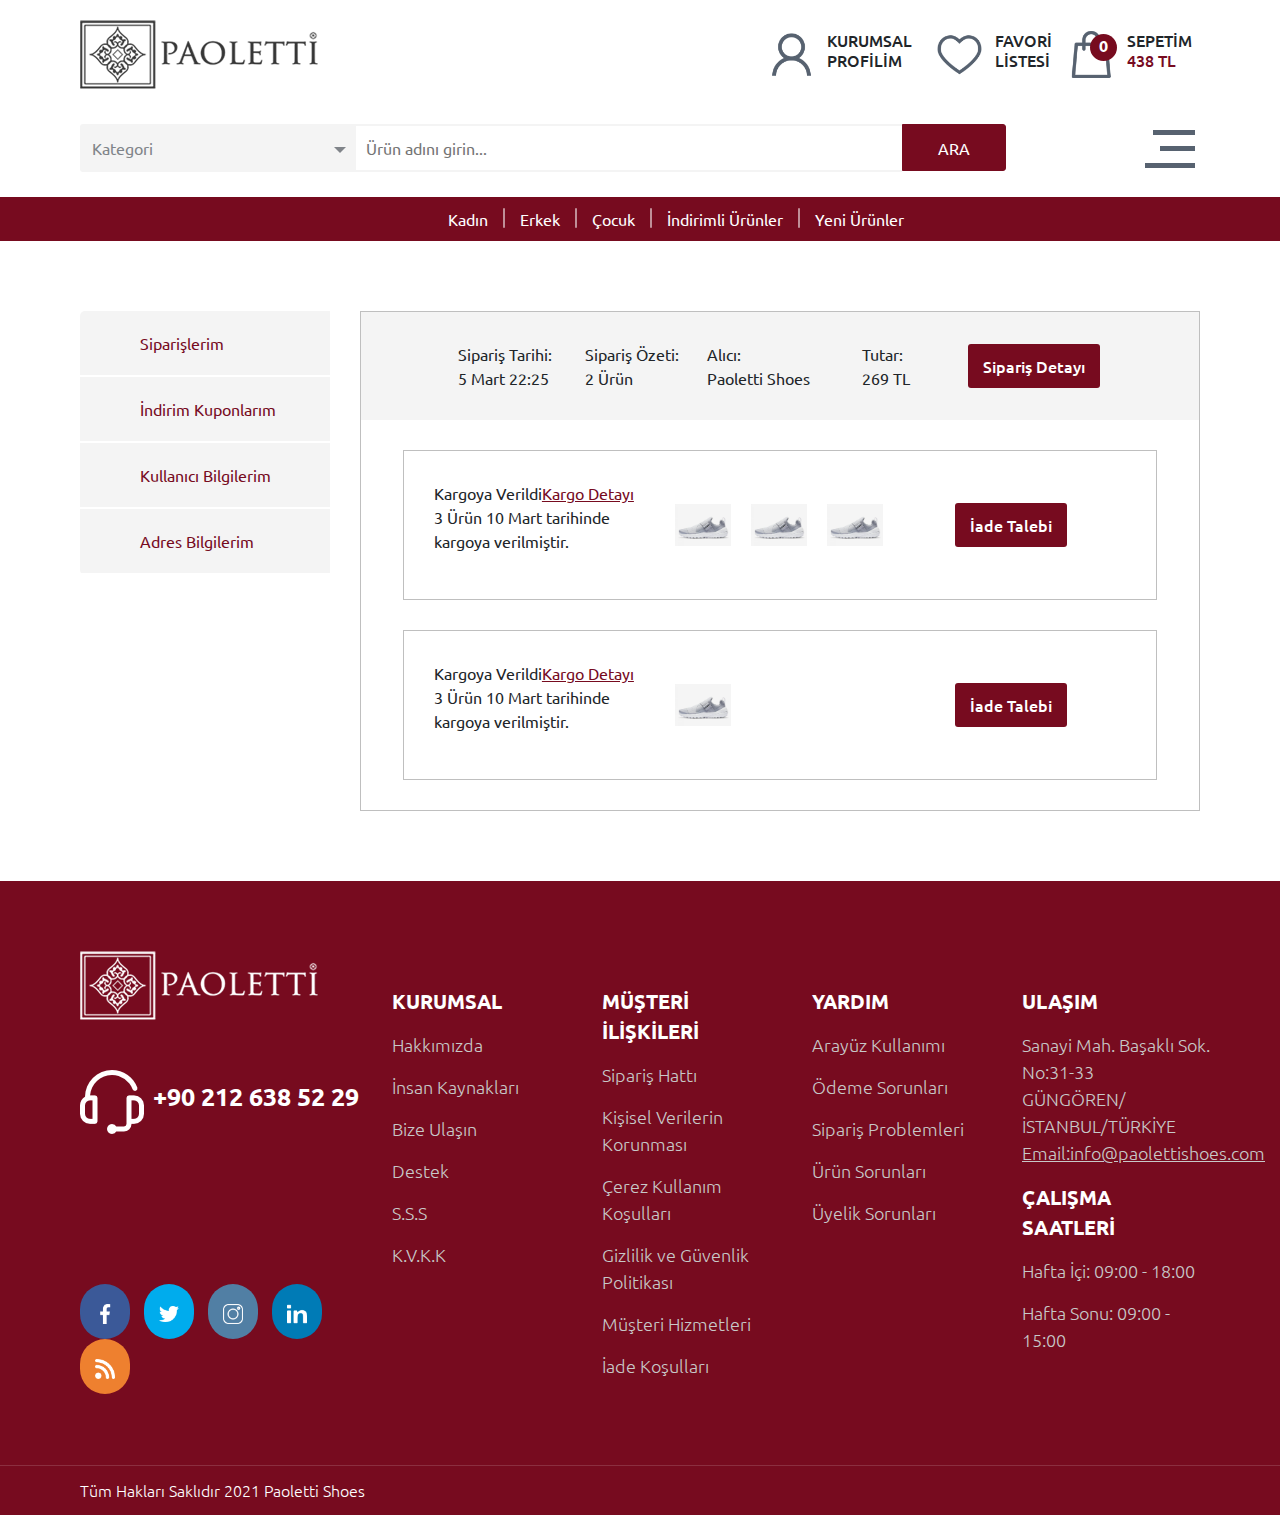
<file: siparislerim.html>
<!DOCTYPE html>
<html lang="en">
<head>
    <meta charset="UTF-8">
    <meta http-equiv="X-UA-Compatible" content="IE=edge">
    <meta name="viewport" content="width=device-width, initial-scale=1.0">
    <title>Paoletti</title>
    <link rel="stylesheet" href="css/bootstrap-reboot.min.css">
    <link rel="stylesheet" href="css/bootstrap-grid.min.css">
    <link rel="stylesheet" href="css/fonts.css">
    <link rel="stylesheet" href="css/slick.css">
    <link rel="stylesheet" href="css/slick-theme.css">
    <link rel="stylesheet" href="css/owl.carousel.min.css">
    <!-- <link rel="stylesheet" href="css/owl.theme.default.min.css"> -->
    <link rel="stylesheet" href="https://unpkg.com/aos@next/dist/aos.css" />
    <link href="https://fonts.googleapis.com/css2?family=Ubuntu:wght@300;400;500;700&display=swap" rel="stylesheet">
    <link rel="stylesheet" href="css/style.css">
</head>
<body>
    <header>
        <div class="row header-row">
            <div class="col-lg-6 col-xxl-2 col-sm-6 col-xl-6 logo">
                <div class="logo-holder">
                    <img src="img/paoletti-logo.png" alt="Paoletti">
                </div>
            </div>
            <div class="col-xxl-6 col-xl-10 col-sm-10 col-md-10 kategori-dropdown">
                <div class="custom-select">
                    <select>
                        <option value="0">Kategori</option>
                        <option value="1">Tüm Kategoriler</option>
                        <option value="2">Spor Ayakkabılar</option>
                        <option value="3">Erkek Ayakkabıları</option>
                        <option value="4">Kadın Ayakkabıları</option>
                        <option value="5">Çocuk Ayakkabıları</option>
                        <option value="6">Klasik Ayakkabılar</option>
                        <option value="7">İndirimli Ürünler</option>
                        <option value="8">Yeni Ürünler</option>
                        <option value="9">Çok Satanlar</option>
                        <option value="10">Yeni Sezon</option>
                    </select>
                </div>
                <div class="search-input">
                    <input type="text" name="arama" placeholder="Ürün adını girin...">
                    <a type="submit"><p>ARA</p></a>
                </div>
            </div>
            <div class="col-md-2 order6 hidden-xl hidden-rest navigation-parent">
                <div class="navigation">
                    <span class="line1"></span>
                    <span class="line2"></span>
                    <span class="line3"></span>
                </div>
            </div>
            <div class="col-xxl-4 col-sm-6 col-md-6 col-xl-6 align-center">
                <div class="row navigation-row">
                    <div class="col-lg-4 col-sm-4">
                        <div class="right-navigation">
                            <div class="header-icon"><img src="img/user.png" alt="Kurumsal Profilim"></div>
                            <div class="icon-caption"><h4 class="first">KURUMSAL <br>PROFİLİM</h4></div>
                        </div>
                    </div>
                    <div class="col-lg-4 col-sm-4">
                        <div class="right-navigation">
                            <div class="header-icon"><img src="img/heart.png" alt="Favori Listesi"></div>
                            <div class="icon-caption"><h4 class="second">FAVORİ <br>LİSTESİ</h4></div>
                        </div>
                    </div>
                    <div id="cart-icon" class="col-lg-4 col-sm-4">
                        <div class="right-navigation cart">
                            <div class="header-icon"><img src="img/cart.png" alt="Sepetim">
                            <span class="quantity">0</span></div>
                            <div class="icon-caption"><h4 class="thirth">SEPETİM <br><span>438 TL</span></h4></div>
                        </div>
                    </div>
                    <div class="mycart">
                        <div class="cart-row">
                            <div class="cart-img">
                                <img src="img/ayakkabi.png" alt="">
                            </div>
                            <div class="cart-caption">
                                <h5>Ayakkabı Adı</h5>
                                <h6>Ürün Açıklaması</h6>
                                <div class="price">336 TL</div>
                                <div class="quantity-input">
                                    <form class="pt-10">
                                        <div class="value-button" id="decrease" onclick="decreaseValue()" value="Decrease Value">-</div>
                                        <input type="number" id="number" value="0" />
                                        <div class="value-button" id="increase" onclick="increaseValue()" value="Increase Value">+</div>
                                    </form>
                                </div>
                            </div>
                            <div class="cart-remove">X</div>
                        </div>
                        <div class="total-price">
                            <h5>Toplam Fiyat:<br> 336 TL</h5>
                            <button>Siparişi Tamamla</button>
                        </div>
                        
                    </div>
                </div>
            </div>
        </div>
    <!-------------------------- 
    |        MEGA MENU         |
    --------------------------->
    <!-------------------------------------------------- 
    | Mega Menu'nün ilk elementi olan 'Kadın'          |
    | kategorisi aşağıdaki Id şemasına göre çalışıyor. |
    --------------------------------------------------->
    <!------------------------------------
    | #categorieWoman > .drop-mega       |
    | #categorieWomanBrand1 > #brandSub1 |
    | #subList1 > #subContent1           |
    ------------------------------------->
    <menu>
        <ul class="ul-menu ul-flex">
            <li id="categorieWoman">Kadın                                                                         <!-- #categorieWoman -->
                <div class="drop-mega">                                                                           <!-- .drop-mega -->
                    <div class="brands-img">
                        <ul class="ul-brands ul-flex">
                            <li id="categorieWomanBrand1"><a href=""><img src="img/paoletti-logo.png" alt=""></a> <!-- #categorieWomanBrand1 -->
                                <div id="brandSub1" class="brands-sub">                                           <!-- #brandsub1 -->
                                    <ul class="ul-flex ul-hover">
                                        <li id="subList1"><a href="#">Ayakkabı</a>                                <!-- #subList1 -->
                                            <div id="subContent1" class="sub-content">                            <!-- #subContent1 -->
                                                <ul class="ul-content"><h3>COLLECTION</h3>
                                                    <li><a href="">Lorem ipsum dolor sit amet.</a></li>
                                                    <li><a href="">Lorem sit amet.</a></li>
                                                </ul>
                                                <ul class="ul-content"><h3>EXPERIENCE</h3>
                                                    <li><a href="">Lorem ipsum dolor sit amet.</a></li>
                                                </ul>
                                                <div class="hightlight-image">
                                                    <div class="img-item">
                                                        <img src="img/ayakkabi.png" width="250px" alt="">
                                                        <div class="img-overlay">
                                                            <span>Tüm Ürünler </span><span class="right-arr"></span>
                                                        </div>
                                                    </div>
                                                </div>
                                            </div>
                                        </li>
                                        <li id="subList2"><a href="#">Ökçe</a>                                    <!-- #subList2 -->
                                            <div id="subContent2" class="sub-content">                            <!-- #subContent2 -->
                                                <ul class="ul-content"><h3>COLLECTION</h3>
                                                    <li><a href="">Lorem ipsum dolor sit amet.</a></li>
                                                    <li><a href="">Lorem sit amet.</a></li>
                                                </ul>
                                                <ul class="ul-content"><h3>EXPERIENCE</h3>
                                                    <li><a href="">Lorem ipsum dolor sit amet.</a></li>
                                                    <li><a href="">Lorem ipsum dolor sit amet.</a></li>
                                                    <li><a href="">Lorem ipsum dolor sit amet.</a></li>
                                                    <li><a href="">Lorem ipsum dolor sit amet.</a></li>
                                                    <li><a href="">Lorem ipsum dolor sit amet.</a></li>
                                                    <li><a href="">Lorem ipsum dolor sit amet.</a></li>
                                                </ul>
                                                <div class="hightlight-image">
                                                    <div class="img-item">
                                                        <img src="img/ayakkabi.png" width="250px" alt="">
                                                        <div class="img-overlay">
                                                            <span>Tüm Ürünler </span><span class="right-arr"></span>
                                                        </div>
                                                    </div>
                                                </div>
                                            </div>
                                        </li>
                                        <li id="subList3"><a href="#">Deri</a>                                    <!-- #subList3 -->
                                            <div id="subContent3" class="sub-content">                            <!-- #subContent3 -->
                                                <ul class="ul-content"><h3>COLLECTION</h3>
                                                    <li><a href="">Lorem ipsum dolor sit amet.</a></li>
                                                    <li><a href="">Lorem sit amet.</a></li>
                                                </ul>
                                                <ul class="ul-content"><h3>EXPERIENCE</h3>
                                                    <li><a href="">Lorem ipsum dolor sit amet.</a></li>
                                                    <li><a href="">Lorem ipsum dolor sit amet.</a></li>
                                                    <li><a href="">Lorem ipsum dolor sit amet.</a></li>
                                                    <li><a href="">Lorem ipsum dolor sit amet.</a></li>
                                                </ul>
                                                <div class="hightlight-image">
                                                    <div class="img-item">
                                                        <img src="img/ayakkabi.png" width="250px" alt="">
                                                        <div class="img-overlay">
                                                            <span>Tüm Ürünler </span><span class="right-arr"></span>
                                                        </div>
                                                    </div>
                                                </div>
                                            </div>
                                        </li>
                                        <li><a href="#">Deri</a></li>
                                        <li><a href="#">Deri</a></li>
                                        <li><a href="#">Elmas</a></li>
                                    </ul>
                                </div>
                            </li>
                            <li id="categorieWomanBrand2"><a href=""><img src="img/paoletti-logo.png" alt=""></a> <!-- #categorieWomanBrand2 -->
                                <div id="brandSub2" class="brands-sub">                                           <!-- #brandSub2 -->
                                    <ul class="ul-hover">
                                        <li><a href="#">Ayakkabı</a>
                                            <div class="sub-content">
                                                <ul class="ul-content"><h3>COLLECTION</h3>
                                                    <li><a href="">Lorem ipsum dolor sit amet.</a></li>
                                                    <li><a href="">Lorem sit amet.</a></li>
                                                    <li><a href="">Lorem ipsum dolor sit amet.</a></li>
                                                    <li><a href="">Lorem ipsum  amet.</a></li>
                                                </ul>
                                                <ul class="ul-content"><h3>EXPERIENCE</h3>
                                                    <li><a href="">Lorem ipsum dolor sit amet.</a></li>
                                                    <li><a href="">Lorem sit amet.</a></li>
                                                </ul>
                                                <div class="hightlight-image">
                                                    <div class="img-item">
                                                        <img src="img/ayakkabi.png" width="250px" alt="">
                                                        <div class="img-overlay">
                                                            <span>Tüm Ürünler </span><span class="right-arr"></span>
                                                        </div>
                                                    </div>
                                                </div>
                                            </div>
                                        </li>
                                        <li><a href="#">Ökçe</a></li>
                                        <li><a href="#">Ökçe</a></li>
                                        <li><a href="#">Ökçe</a></li>
                                        <li><a href="#">Deri</a></li>
                                        <li><a href="#">Elmas</a></li>
                                    </ul>
                                </div>
                            </li>
                            <li id ="categorieWomanBrand3"><a href=""><img src="img/paoletti-logo.png" alt=""></a> <!-- #categorieWomanBrand3 -->
                                <div id="brandSub3" class="brands-sub">                                            <!-- #brandSub3 -->
                                    <ul class="ul-hover">
                                        <li><a href="#">Ayakkabı</a>
                                            <div class="sub-content">
                                                <ul class="ul-content">Başlık
                                                    <li><a href="">Lorem ipsum dolor sit amet.</a></li>
                                                    <li><a href="">Lorem ipsum </a></li>
                                                </ul>
                                                <ul class="ul-content">Başlık
                                                    <li><a href="">Lorem ipsum dolor sit amet.</a></li>
                                                    <li><a href="">Lorem sit amet.</a></li>
                                                    <li><a href="">Lorem ipsum dolor sit amet.</a></li>
                                                </ul>
                                                <div class="hightlight-image">
                                                    <div class="img-item">
                                                        <img src="img/ayakkabi.png" width="250px" alt="">
                                                        <div class="img-overlay">
                                                            <span>Tüm Ürünler </span><span class="right-arr"></span>
                                                        </div>
                                                    </div>
                                                </div>
                                            </div>
                                        </li>
                                        <li><a href="#">Ökçe</a></li>
                                        <li><a href="#">Deri</a></li>
                                        <li><a href="#">Elmas</a></li>
                                        <li><a href="#">Elmas</a></li>
                                        <li><a href="#">Elmas</a></li>
                                        <li><a href="#">Elmas</a></li>
                                    </ul>
                                </div>
                            </li>
                        </ul>
                        
                    </div>
                </div>
            </li>
            <div class="bar-line"></div>
            <li>Erkek</li>
            <div class="bar-line"></div>
            <li>Çocuk</li>
            <div class="bar-line"></div>
            <li>İndirimli Ürünler</li>
            <div class="bar-line"></div>
            <li>Yeni Ürünler</li>
        </ul>
    </menu>
    <!-------------------------- 
    |        MEGA MENU         |
    --------------------------->
        <div id="mbl-menu" class="col-lg-12 col-sm-12 col-md-12 mbl-menu hidden-xl">
            <div class="mobile-menu">
                <ul>
                    <li><a href="#">Ana Sayfa</a></li>
                    <li><a href="#">Hakkımızda</a></li>
                    <li><a href="#">Ürün Konfigürasyonu</a></li>
                    <li><a href="#">Çok Satan Ürünlerimiz</a></li>
                    <li><a href="#">İndirimli Ürünler</a></li>
                    <li><a href="#">Yeni Sezon</a></li>
                    <li><a href="#">Spor Ayakkabılar</a></li>
                </ul>
            </div>
        </div>
    </header>
    <section>
            <div class="row profile-row">
                <div class="col-lg-3 side-menu">
                    <ul>
                        <li><a href="siparislerim.html"><i class="i-delivery-point"></i>  Siparişlerim</a></li>
                        <li><a href="indirim-kuponlarim.html"><i class="i-discount-coupons"></i>  İndirim Kuponlarım</a></li>
                        <li><a href="kullanici-bilgilerim.html"><i class="i-user-info"></i>  Kullanıcı Bilgilerim</a></li>
                        <li><a href="adreslerim.html"><i class="i-location-pin"></i>  Adres Bilgilerim</a></li>
                    </ul>
                </div>
                <div class="col-lg-9">
                    <div class="order-window">
                        <div class="order-head row">
                            <div class="col-xl-9 row">
                                <div class="head-info col-md-3 col-xl-3">
                                    Sipariş Tarihi: <br> 5 Mart 22:25
                                </div>
                                <div class="head-info col-md-3 col-xl-3">
                                    Sipariş Özeti: <br> 2 Ürün
                                </div>
                                <div class="head-info col-md-3 col-xl-3">
                                    Alıcı: <br> Paoletti Shoes
                                </div>
                                <div class="head-info col-md-3 col-xl-3">
                                    Tutar:<br> 269 TL
                                </div>
                            </div>
                            <div class="col-xl-3">
                                <div class="head-info col-md-12 col-xl-12">
                                    <button>Sipariş Detayı</button>
                                </div>
                            </div>
                        </div>
                        <div class="order-row row">
                            <div class="order-column col-md-12 col-xl-4">
                                <span>Kargoya Verildi</span><a href="#">Kargo Detayı</a>
                                <p>3 Ürün 10 Mart tarihinde kargoya verilmiştir.</p>
                            </div>
                            <div class="order-column row col-md-12 col-xl-4">
                                <div class="order-img col-md-4">
                                    <img src="img/ayakkabi.png" alt="">
                                </div>
                                <div class="order-img col-md-4">
                                    <img src="img/ayakkabi.png" alt="">
                                </div>
                                <div class="order-img col-md-4">
                                    <img src="img/ayakkabi.png" alt="">
                                </div>
                            </div>
                            <div class="order-column col-md-12 col-xl-4">
                                <div><button>İade Talebi</button></div>
                            </div>
                        </div>
                        <div class="order-row row">
                            <div class="order-column col-md-12 col-xl-4">
                                <span>Kargoya Verildi</span><a href="#">Kargo Detayı</a>
                                <p>3 Ürün 10 Mart tarihinde kargoya verilmiştir.</p>
                            </div>
                            <div class="order-column row col-md-12 col-xl-4">
                                <div class="order-img col-md-4">
                                    <img src="img/ayakkabi.png" alt="">
                                </div>
                            </div>
                            <div class="order-column col-md-12 col-xl-4">
                                <div><button>İade Talebi</button></div>
                            </div>
                        </div>
                    </div>
                </div>
            </div>
    </section>

    <footer class="footer">
        <div class="row footer-row">
            <div class="col-lg-3 col-md-12">
                <div class="row">
                    <div class="col-lg-12 col-md-6 md-center">
                        <img src="img/paoletti-logo-beyaz.png" alt="">
                    </div>
                    <div class="col-lg-12 col-md-6 call md-center">
                        <img src="img/headset.png" alt="">
                        <a href="tel:902126385229">+90 212 638 52 29</a>
                    </div>
                    <div class="col-lg-12 col-md-12 md-center">
                        <ul class="social-icons">
                            <li class="facebook"><a href="#"><img src="img/facebook.png" alt=""></a></li>
                            <li class="twitter"><a href="#"><img src="img/twitter.png" alt=""></a></li>
                            <li class="instagram"><a href="#"><img src="img/instagram.png" alt=""></a></li>
                            <li class="linkedin"><a href="#"><img src="img/linked-in-logo-of-two-letters.png" alt=""></a></li>
                            <li class="rss"><a href="#"><img src="img/rss-feed-symbol.png" alt=""></a></li>
                        </ul>
                    </div>
                </div>
            </div>
            <div class="col-lg-9 col-md-12 footer-right">
                <div class="row">
                    <div class="col-xl-3 col-md-6 col-lg-6">
                        <ul>KURUMSAL
                            <li><a href="#"></a>Hakkımızda</li>
                            <li><a href="#"></a>İnsan Kaynakları</li>
                            <li><a href="#"></a>Bize Ulaşın</li>
                            <li><a href="#"></a>Destek</li>
                            <li><a href="#"></a>S.S.S</li>
                            <li><a href="#"></a>K.V.K.K</li>
                        </ul>
                    </div>
                    <div class="col-xl-3 col-md-6 col-lg-6">
                        <ul>MÜŞTERİ İLİŞKİLERİ
                            <li><a href="#"></a>Sipariş Hattı</li>
                            <li><a href="#"></a>Kişisel Verilerin Korunması</li>
                            <li><a href="#"></a>Çerez Kullanım Koşulları</li>
                            <li><a href="#"></a>Gizlilik ve Güvenlik Politikası</li>
                            <li><a href="#"></a>Müşteri Hizmetleri</li>
                            <li><a href="#"></a>İade Koşulları</li>
                        </ul>
                    </div>
                    <div class="col-xl-3 col-md-6 col-lg-6">
                        <ul>YARDIM
                            <li><a href="#"></a>Arayüz Kullanımı</li>
                            <li><a href="#"></a>Ödeme Sorunları</li>
                            <li><a href="#"></a>Sipariş Problemleri</li>
                            <li><a href="#"></a>Ürün Sorunları</li>
                            <li><a href="#"></a>Üyelik Sorunları</li>
                        </ul>
                    </div>
                    <div class="col-xl-3 col-md-6 col-lg-6">
                        <ul>ULAŞIM
                            <li>Sanayi Mah. Başaklı Sok.
                                No:31-33<br>GÜNGÖREN/İSTANBUL/TÜRKİYE<br>
                                <a href="mailto:info@paolettishoes.com">Email:info@paolettishoes.com</a>
                            </li>
                        </ul>
                        <ul>ÇALIŞMA SAATLERİ
                            <li>Hafta İçi: 09:00 - 18:00</li>
                            <li>Hafta Sonu: 09:00 - 15:00</li>
                        </ul>
                    </div>
                </div>
            </div>
        </div>
        <div class="bottom-bar">
            <h6>Tüm Hakları Saklıdır 2021 Paoletti Shoes</h6>
        </div>
    </footer>
  <script src="js/jquery.min.js"></script>
  <script src="js/slick.min.js"></script>
  <script src="js/owl.carousel.min.js"></script>
  <script src="https://unpkg.com/aos@next/dist/aos.js"></script>
  <script>
    AOS.init();
  </script>  
  <script src="js/main.js"></script>
</body>
</html>
</file>
<file: css/fonts.css>
@font-face{font-family:'icomoon';src:url(https://cdn.dsmcdn.com/frontend/web/production/icomoon-1a09a17bac.eot);src:url(https://cdn.dsmcdn.com/frontend/web/production/icomoon-1a09a17bac.eot#iefix) format('embedded-opentype'),url(https://cdn.dsmcdn.com/frontend/web/production/icomoon-d07898611a.woff2) format('woff2'),url(https://cdn.dsmcdn.com/frontend/web/production/icomoon-ca7ac8f97d.ttf) format('truetype'),url(https://cdn.dsmcdn.com/frontend/web/production/icomoon-84874bf0d1.woff) format('woff'),url(https://cdn.dsmcdn.com/frontend/web/production/icomoon-fef0155c6f.svg) format('svg');font-weight:400;font-style:normal;font-display:block}[class*=" i-"],[class^=i-]{font-family:'icomoon'!important;speak:never;font-style:normal;font-weight:400;font-variant:normal;text-transform:none;line-height:1;-webkit-font-smoothing:antialiased;-moz-osx-font-smoothing:grayscale}.i-warning-square:before{content:"\e98a"}.i-locker-marker-active .path1:before{content:"\e972";color:#0bc15c}.i-locker-marker-active .path2:before{content:"\e973";margin-left:-.77734375em;color:#0bc15c}.i-locker-marker-active .path3:before{content:"\e974";margin-left:-.77734375em;color:#fff}.i-locker-marker-active .path4:before{content:"\e975";margin-left:-.77734375em;color:#0bc15c}.i-locker-marker-active .path5:before{content:"\e976";margin-left:-.77734375em;color:#fff}.i-locker-marker-active .path6:before{content:"\e977";margin-left:-.77734375em;color:#0bc15c}.i-locker-marker-active .path7:before{content:"\e978";margin-left:-.77734375em;color:#fff}.i-locker-marker-hover .path1:before{content:"\e979";color:#f27a1a}.i-locker-marker-hover .path2:before{content:"\e97a";margin-left:-.7822265625em;color:#fff}.i-locker-marker-hover .path3:before{content:"\e97b";margin-left:-.7822265625em;color:#f27a1a}.i-locker-marker-hover .path4:before{content:"\e97c";margin-left:-.7822265625em;color:#fff}.i-locker-marker .path1:before{content:"\e97d";color:#f27a1a}.i-locker-marker .path2:before,.i-locker-marker .path3:before{content:"\e97e";margin-left:-.7822265625em;color:#fff}.i-locker-marker .path3:before{content:"\e97f"}.i-point-marker-active .path1:before{content:"\e980";color:#0bc15c}.i-point-marker-active .path2:before{content:"\e981";margin-left:-.8828125em;color:#fff}.i-point-marker-active .path3:before{content:"\e982";margin-left:-.8828125em;color:#0bc15c}.i-point-marker-active .path4:before{content:"\e983";margin-left:-.8828125em;color:#fff}.i-point-marker-active .path5:before{content:"\e984";margin-left:-.8828125em;color:#fff}.i-point-marker-hover .path1:before{content:"\e985";color:#f27a1a}.i-point-marker-hover .path2:before{content:"\e986";margin-left:-.7822265625em;color:#fff}.i-point-marker-hover .path3:before{content:"\e987";margin-left:-.7822265625em;color:#f27a1a}.i-point-marker .path1:before{content:"\e988";color:#fff}.i-point-marker .path2:before{content:"\e989";margin-left:-.7822265625em;color:#f27a1a}.i-like-social:before{content:"\e996"}.i-locker-7-24 .path1:before{content:"\e970";color:#f27a1a}.i-locker-7-24 .path2:before{content:"\e971";margin-left:-1.052734375em;color:#fff}.i-info:before{content:"\e96f"}.i-like:before{content:"\e96e"}.i-merchant:before{content:"\e96d"}.i-arrow-down:before{content:"\e96b"}.i-arrow-up:before{content:"\e96c"}.i-tag:before{content:"\e96a"}.i-shippings-filled:before{content:"\e964"}.i-credit-card-filled:before{content:"\e961"}.i-ticket .path1:before{content:"\e968";color:#fef3eb}.i-ticket .path2:before{content:"\e969";margin-left:-1em;color:#ef7a21}.i-modern-menu:before{content:"\e960"}.i-search-not-found:before{content:"\e95f"}.i-logout:before{content:"\e95e"}.i-bagg-orange:before{content:"\e958";color:#f27a1a}.i-user-orange:before{content:"\e965";color:#f27a1a}.i-heart-orange:before{content:"\e966";color:#f27a1a}.i-credit-card:before{content:"\e95d"}.i-pencil:before{content:"\e95c"}.i-question-mark:before{content:"\e959"}.i-user-info:before{content:"\e95a"}.i-discount-coupons:before{content:"\e95b"}.i-my-wallet:before{content:"\e967"}.i-my-reviews:before{content:"\e962"}.i-my-orders:before{content:"\e963"}.i-warning-fill-orange .path1:before{content:"\e954";color:#f27a1a}.i-warning-fill-orange .path2:before{content:"\e955";margin-left:-1em;color:#fff}.i-warning-fill-orange .path3:before{content:"\e956";margin-left:-1em;color:#fff}.i-warning-fill .path1:before{content:"\e912";color:#000}.i-warning-fill .path2:before{content:"\e951";margin-left:-1em;color:#fff}.i-warning-fill .path3:before{content:"\e952";margin-left:-1em;color:#fff}.i-rush-clock:before{content:"\e957"}.i-mail:before{content:"\e933"}.i-clipboard:before{content:"\e950";color:#999}.i-regular-close:before{content:"\e94e";color:#666}.i-external-url:before{content:"\e94f"}.i-delivery-point:before{content:"\e94d"}.i-marker-locker-selected .path1:before{content:"\e942";color:#fff}.i-marker-locker-selected .path2:before{content:"\e943";margin-left:-.888671875em;color:#0bc15c}.i-marker-locker-selected .path3:before{content:"\e944";margin-left:-.888671875em;color:#0bc15c}.i-marker-locker-selected .path4:before{content:"\e945";margin-left:-.888671875em;color:#0bc15c}.i-marker-locker-selected .path5:before{content:"\e946";margin-left:-.888671875em;color:#0bc15c}.i-marker-locker-selected .path6:before{content:"\e947";margin-left:-.888671875em;color:#fff}.i-marker-delivery-point-selected .path1:before{content:"\e948";color:#0bc15c}.i-marker-delivery-point-selected .path2:before{content:"\e949";margin-left:-.8125em;color:#fff}.i-marker-delivery-point-selected .path3:before{content:"\e94a";margin-left:-.8125em;color:#0bc15c}.i-marker-delivery-point-selected .path4:before{content:"\e94b";margin-left:-.8125em;color:#0bc15c}.i-marker-delivery-point-selected .path5:before{content:"\e94c";margin-left:-.8125em;color:#fff}.i-plus:before{content:"\e941"}.i-locker:before{content:"\e940";color:#f2ba1a}.i-marker-delivery-point-orange .path1:before{content:"\e934";color:#fff}.i-marker-delivery-point-orange .path2:before{content:"\e935";margin-left:-.794921875em;color:#f27a1a}.i-marker-delivery-point-white .path1:before{content:"\e936";color:#f27a1a}.i-marker-delivery-point-white .path2:before{content:"\e937";margin-left:-.7958984375em;color:#fff}.i-marker-delivery-point-white .path3:before{content:"\e938";margin-left:-.7958984375em;color:#f27a1a}.i-marker-locker-white .path1:before{content:"\e939";color:#fff}.i-marker-locker-white .path2:before{content:"\e93a";margin-left:-.7958984375em;color:#f2ba1a}.i-marker-locker-white .path3:before,.i-marker-locker-white .path4:before{content:"\e93b";margin-left:-.7958984375em;color:#f2ba1a}.i-marker-locker-white .path4:before{content:"\e93c"}.i-marker-locker-yellow .path1:before{content:"\e93d";color:#f2ba1a}.i-marker-locker-yellow .path2:before{content:"\e93e";margin-left:-.794921875em;color:#fff}.i-marker-locker-yellow .path3:before{content:"\e93f";margin-left:-.794921875em;color:#fff}.i-location-pin-2:before{content:"\e932";color:#f27a1a}.i-eye-open:before{content:"\e931"}.i-eye-close:before{content:"\e930"}.i-exclamation-mark:before{content:"\e92d"}.i-chat:before{content:"\e92c"}.i-alarm:before{content:"\e92b"}.i-circled-document-approved .path1:before{content:"\e913";color:#0bc15c}.i-circled-document-approved .path2:before{content:"\e914";margin-left:-1.0419921875em;color:#0bc15c}.i-circled-document-approved .path3:before{content:"\e915";margin-left:-1.0419921875em;color:#fff}.i-circled-document-error .path1:before{content:"\e916";color:#999}.i-circled-document-error .path2:before{content:"\e917";margin-left:-1.021484375em;color:#b30000}.i-circled-document-error .path3:before{content:"\e918";margin-left:-1.021484375em;color:#fff}.i-circled-document-inprogress .path1:before{content:"\e919";color:#f27a1a}.i-circled-document-inprogress .path2:before{content:"\e91a";margin-left:-1.0107421875em;color:#f27a1a}.i-circled-document-inprogress .path3:before{content:"\e91b";margin-left:-1.0107421875em;color:#fff}.i-circled-document:before{content:"\e90e"}.i-arrow-right:before{content:"\e909"}.i-approved:before{content:"\e907";color:#f27a1a}.i-seller:before{content:"\e905";color:#666}.i-package:before{content:"\e904";color:#f27a1a}.i-package-hand .path1:before{content:"\e922";color:#000}.i-package-hand .path2:before{content:"\e923";margin-left:-1.068359375em;color:#ffd4b2}.i-package-hand .path3:before{content:"\e924";margin-left:-1.068359375em;color:#fff}.i-package-hand .path4:before,.i-package-hand .path5:before{content:"\e925";margin-left:-1.068359375em;color:#f27a1a}.i-package-hand .path5:before{content:"\e926"}.i-package-hand .path6:before{content:"\e927";margin-left:-1.068359375em;color:#fff}.i-package-hand .path7:before{content:"\e928";margin-left:-1.068359375em;color:#f27a1a}.i-package-hand .path8:before{content:"\e929";margin-left:-1.068359375em;color:#000}.i-radio-selected:before{content:"\e91e";color:#f27a1a}.i-radio-unselected:before{content:"\e91f";color:#e6e6e6}.i-search:before{content:"\e920"}.i-clock:before{content:"\e921"}.i-unavailable-point:before{content:"\e91d"}.i-location-pin:before{content:"\e91c"}.i-checkmark:before{content:"\e911"}.i-warning:before{content:"\e953"}.i-bold-close:before{content:"\e90f";color:#666}.i-circled-close:before{content:"\e90d"}.i-close:before{content:"\e90c"}.i-bill:before{content:"\e90a"}.i-agency:before{content:"\e90b"}.i-document:before{content:"\e908"}.i-wallet:before{content:"\e906"}.i-bagg:before{content:"\e900"}.i-heart:before{content:"\e901"}.i-user:before{content:"\e910"}.i-open-eye:before{content:"\e902"}.i-trash:before{content:"\e903"}.i-card:before{content:"\e92a";color:#f27a1a}.i-facebook:before{content:"\e92e"}.i-google:before{content:"\e92f"}
</file>
<file: css/style.css>
@charset "UTF-8";
* {
  font-family: 'Ubuntu', sans-serif;
  outline: none;
  -webkit-box-sizing: border-box;
          box-sizing: border-box;
}

@media only screen and (min-width: 1600px) {
  .hidden-rest {
    display: none !important;
  }
}

@media only screen and (min-width: 1400px) and (max-width: 1600px) {
  .hidden-xl {
    display: none !important;
  }
}

@media only screen and (min-width: 1200px) and (max-width: 1399px) {
  .hidden-lg {
    display: none;
  }
}

@media only screen and (min-width: 992px) and (max-width: 1200px) {
  .hidden-mini {
    display: none;
  }
}

@media only screen and (min-width: 768px) and (max-width: 991px) {
  .hidden-md {
    display: none;
  }
}

@media only screen and (min-width: 576px) and (max-width: 767px) {
  .hidden-sm {
    display: none;
  }
}

@media (max-width: 576px) {
  .hidden-xs {
    display: none;
  }
}

.padd15 {
  padding: 0 15px 0 15px;
}

@media only screen and (min-width: 768px) and (max-width: 991px) {
  .padd15 {
    padding: 0px;
  }
}

.padd15-mbl {
  padding: 0 15px 0 15px;
}

.left-padd {
  padding: 0 0 0 15px;
}

.right-padd {
  padding: 0 15px 0 0;
}

.order6 {
  -webkit-box-ordinal-group: 7;
      -ms-flex-order: 6;
          order: 6;
}

@media only screen and (min-width: 768px) and (max-width: 991px) {
  .md-center {
    display: -webkit-box;
    display: -ms-flexbox;
    display: flex;
    -webkit-box-pack: center;
        -ms-flex-pack: center;
            justify-content: center;
  }
  .py-15 {
    padding: 15px 0;
  }
  .py-30 {
    padding: 30px 0 !important;
  }
}

.float-r {
  float: right;
  text-align: end;
}

.disp-flex {
  display: -webkit-box;
  display: -ms-flexbox;
  display: flex;
  -webkit-box-pack: center;
      -ms-flex-pack: center;
          justify-content: center;
}

.align-cen {
  -webkit-box-align: center;
      -ms-flex-align: center;
          align-items: center;
}

.disp-flex-center {
  display: -webkit-box;
  display: -ms-flexbox;
  display: flex;
  -webkit-box-align: center;
      -ms-flex-align: center;
          align-items: center;
  -webkit-box-pack: center;
      -ms-flex-pack: center;
          justify-content: center;
}

.pt-10 {
  padding-top: 10px;
}

header {
  width: 100%;
  display: block;
}

header .header-row {
  padding: 0 80px 0 80px;
}

@media only screen and (min-width: 768px) and (max-width: 991px) {
  header .header-row {
    padding: 0px;
  }
}

header .header-row .align-center {
  display: -webkit-box;
  display: -ms-flexbox;
  display: flex;
  -webkit-box-pack: end;
      -ms-flex-pack: end;
          justify-content: flex-end;
}

@media only screen and (min-width: 768px) and (max-width: 991px) {
  header .header-row .align-center {
    padding: 20px 40px 20px 0;
    -webkit-box-ordinal-group: 3;
        -ms-flex-order: 2;
            order: 2;
  }
}

@media only screen and (min-width: 992px) and (max-width: 1200px) {
  header .header-row .align-center {
    padding: 20px 0 20px 0;
    -webkit-box-ordinal-group: 3;
        -ms-flex-order: 2;
            order: 2;
  }
}

@media only screen and (min-width: 1200px) and (max-width: 1399px) {
  header .header-row .align-center {
    padding: 20px 0 20px 0;
    -webkit-box-ordinal-group: 3;
        -ms-flex-order: 2;
            order: 2;
  }
}

@media only screen and (min-width: 1400px) and (max-width: 1600px) {
  header .header-row .align-center {
    padding: 20px 0 20px 0;
    -webkit-box-ordinal-group: 3;
        -ms-flex-order: 2;
            order: 2;
  }
}

.navigation-row {
  display: -webkit-box;
  display: -ms-flexbox;
  display: flex;
  -webkit-box-align: center;
      -ms-flex-align: center;
          align-items: center;
  -webkit-box-pack: center;
      -ms-flex-pack: center;
          justify-content: center;
  position: relative;
}

.navigation-row .col-sm-4 {
  padding: 0px;
}

.navigation-row .mycart {
  display: none;
  position: absolute;
  z-index: 10;
  background-color: #fff;
  top: 100%;
  height: 100%;
  border-radius: 3px;
}

.navigation-row .mycart .cart-row {
  display: -webkit-box;
  display: -ms-flexbox;
  display: flex;
  -ms-flex-wrap: wrap;
      flex-wrap: wrap;
  position: relative;
  padding: 15px;
  -webkit-box-align: center;
      -ms-flex-align: center;
          align-items: center;
  border-bottom: 1px solid #59647252;
}

.navigation-row .mycart .cart-row .cart-img {
  width: 40%;
}

.navigation-row .mycart .cart-row .cart-img img {
  width: 100%;
}

.navigation-row .mycart .cart-row .cart-caption {
  width: 50%;
  padding: 0 0 0 15px;
}

.navigation-row .mycart .cart-row .cart-caption .price {
  width: 50%;
}

.navigation-row .mycart .cart-row .cart-remove {
  width: 10%;
  display: -webkit-box;
  display: -ms-flexbox;
  display: flex;
  -webkit-box-align: center;
      -ms-flex-align: center;
          align-items: center;
  -webkit-box-pack: center;
      -ms-flex-pack: center;
          justify-content: center;
  height: 100px;
  background: #f4f4f4;
  border-radius: 0 10px 10px 0;
  font-weight: 300;
  font-size: 25px;
  color: #586371;
  cursor: pointer;
}

.navigation-row .mycart .total-price {
  float: right;
  padding: 15px;
}

.navigation-row .mycart .total-price h5 {
  text-align: end;
  line-height: 30px;
}

.navigation-row .mycart .total-price button {
  display: block;
  background: none;
  border: 1px solid #770b20;
  border-radius: 5px;
  padding: 10px;
  float: right;
}

.quantity-input form {
  width: 100%;
  text-align: left;
  display: -webkit-box;
  display: -ms-flexbox;
  display: flex;
}

.quantity-input form #decrease {
  border-radius: 8px 0 0 8px;
}

.quantity-input form #increase {
  border-radius: 0 8px 8px 0;
}

.quantity-input form #input-wrap {
  margin: 0px;
  padding: 0px;
}

.quantity-input .value-button {
  display: -webkit-box;
  display: -ms-flexbox;
  display: flex;
  -webkit-box-align: center;
      -ms-flex-align: center;
          align-items: center;
  -webkit-box-pack: center;
      -ms-flex-pack: center;
          justify-content: center;
  border: 1px solid #ddd;
  margin: 0px;
  width: 40px;
  height: 40px;
  padding: 11px 0;
  background: #f4f4f4;
  -webkit-touch-callout: none;
  -webkit-user-select: none;
  -moz-user-select: none;
  -ms-user-select: none;
  user-select: none;
}

.quantity-input .value-button:hover {
  cursor: pointer;
}

.quantity-input input#number {
  text-align: center;
  border: none;
  border-top: 1px solid #ddd;
  border-bottom: 1px solid #ddd;
  margin: 0px;
  width: 40px;
  height: 40px;
}

.quantity-input input[type=number]::-webkit-inner-spin-button {
  -webkit-appearance: none;
  margin: 0;
}

.quantity-input input[type=number]::-webkit-outer-spin-button {
  -webkit-appearance: none;
  margin: 0;
}

.logo-holder {
  padding: 20px 0 20px 0;
}

@media only screen and (min-width: 768px) and (max-width: 991px) {
  .logo-holder {
    padding: 20px 20px 20px 40px;
  }
}

.logo-holder img {
  max-width: 238px;
}

.kategori-dropdown {
  display: -webkit-box;
  display: -ms-flexbox;
  display: flex;
  -webkit-box-align: center;
      -ms-flex-align: center;
          align-items: center;
  padding-left: 70px;
}

@media only screen and (min-width: 768px) and (max-width: 991px) {
  .kategori-dropdown {
    -webkit-box-ordinal-group: 4;
        -ms-flex-order: 3;
            order: 3;
    padding: 15px 0 35px 40px;
  }
}

@media only screen and (min-width: 992px) and (max-width: 1200px) {
  .kategori-dropdown {
    -webkit-box-ordinal-group: 4;
        -ms-flex-order: 3;
            order: 3;
    padding: 15px 0 25px 0;
  }
}

@media only screen and (min-width: 1200px) and (max-width: 1399px) {
  .kategori-dropdown {
    -webkit-box-ordinal-group: 4;
        -ms-flex-order: 3;
            order: 3;
    padding: 15px 0 25px 0;
  }
}

.kategori-dropdown .custom-select {
  position: relative;
  font-family: Arial;
  width: 42%;
}

@media only screen and (min-width: 768px) and (max-width: 991px) {
  .kategori-dropdown .custom-select {
    -webkit-box-ordinal-group: 1;
        -ms-flex-order: 0;
            order: 0;
  }
}

.kategori-dropdown .custom-select select {
  display: none;
}

.kategori-dropdown .select-selected {
  background-color: #f4f4f4;
  color: #808489;
  padding: 10px;
  border: 2px solid #f4f4f4;
  border-radius: 3px 0 0 3px;
  cursor: pointer;
  -webkit-user-select: none;
     -moz-user-select: none;
      -ms-user-select: none;
          user-select: none;
}

.kategori-dropdown .select-selected:after {
  position: absolute;
  content: "";
  top: 23px;
  right: 10px;
  width: 0;
  height: 0;
  border: 6px solid transparent;
  border-color: #808489 transparent transparent transparent;
}

.kategori-dropdown .select-selected.select-arrow-active:after {
  border-color: transparent transparent #808489 transparent;
  top: 16px;
}

.kategori-dropdown .select-items {
  position: absolute;
  background-color: #f4f4f4;
  top: 100%;
  left: 0;
  right: 0;
  z-index: 99;
}

.kategori-dropdown .select-items div {
  color: #808489;
  padding: 8px 16px;
  border: 1px solid transparent;
  border-color: transparent transparent rgba(0, 0, 0, 0.1) transparent;
  cursor: pointer;
  -webkit-user-select: none;
     -moz-user-select: none;
      -ms-user-select: none;
          user-select: none;
}

.kategori-dropdown .select-items div:hover {
  background-color: rgba(0, 0, 0, 0.1);
}

.kategori-dropdown .select-hide {
  display: none;
}

.kategori-dropdown .same-as-selected {
  background-color: rgba(0, 0, 0, 0.1);
}

.kategori-dropdown .search-input {
  float: left;
  width: 100%;
}

.kategori-dropdown .search-input input {
  display: inline-block;
  float: left;
  border: 2px solid #f4f4f4;
  border-left: none;
  border-right: none;
  padding: 10px 10px 10px 10px;
  outline: none;
  width: 70%;
}

@media only screen and (min-width: 768px) and (max-width: 991px) {
  .kategori-dropdown .search-input input {
    display: block;
    position: relative;
    padding: 10px;
    width: 68%;
  }
}

@media only screen and (min-width: 1400px) and (max-width: 1600px) {
  .kategori-dropdown .search-input input {
    width: 62%;
    padding: 10px;
  }
}

@media only screen and (min-width: 992px) and (max-width: 1200px) {
  .kategori-dropdown .search-input input {
    width: 78%;
  }
}

@media only screen and (min-width: 1200px) and (max-width: 1399px) {
  .kategori-dropdown .search-input input {
    width: 83%;
  }
}

.kategori-dropdown .search-input a {
  display: inline-block;
  float: left;
  padding: 11px 35px 10px 35px;
  border: 1px solid #770b1f;
  background: #770b1f;
  border-radius: 0 3px 3px 0;
  position: relative;
}

.kategori-dropdown .search-input a p {
  color: white;
  text-align: center;
  margin: 0;
}

.kategori-dropdown .search-input a::before {
  content: '⫸';
  text-align: center;
  font-size: 25px;
  position: absolute;
  background: #f4f4f4;
  width: 0%;
  left: 0;
  color: transparent;
  bottom: 0;
  height: 100%;
  -webkit-box-pack: center;
      -ms-flex-pack: center;
          justify-content: center;
  -webkit-box-align: center;
      -ms-flex-align: center;
          align-items: center;
  display: -webkit-box;
  display: -ms-flexbox;
  display: flex;
  -webkit-transition: all 0.3s;
  transition: all 0.3s;
}

.kategori-dropdown .search-input a:hover::before {
  width: 100%;
  color: #770b1f;
}

.right-navigation {
  display: -webkit-box;
  display: -ms-flexbox;
  display: flex;
  -webkit-box-align: center;
      -ms-flex-align: center;
          align-items: center;
  -webkit-box-pack: end;
      -ms-flex-pack: end;
          justify-content: flex-end;
}

.right-navigation img {
  display: inline-block;
  width: 55px;
}

@media only screen and (min-width: 768px) and (max-width: 991px) {
  .right-navigation img {
    width: 45px;
  }
}

.right-navigation h4 {
  display: inline-block;
  font-size: 16px;
}

.right-navigation .icon-caption {
  position: relative;
  padding: 8px;
}

.cart {
  cursor: pointer;
}

.cart .header-icon {
  position: relative;
}

.cart .header-icon .quantity {
  background-color: #770b1f;
  display: inline-block !important;
  color: #fff;
  border-radius: 500px;
  height: 27px;
  text-align: center;
  width: 27px;
  font-size: 16px;
  font-weight: 700;
  position: absolute;
  right: 2px;
  top: 7px;
}

.cart h4 span {
  color: #770b1f;
  text-align: end;
}

menu {
  background: #770b1f;
  width: 100%;
  display: -webkit-box;
  display: -ms-flexbox;
  display: flex;
  -webkit-box-pack: center;
      -ms-flex-pack: center;
          justify-content: center;
  margin: 0;
}

.ul-menu {
  margin: 0;
}

.ul-menu li {
  display: inline-block;
  padding: 10px;
  color: white;
  cursor: pointer;
}

.ul-menu img {
  width: 150px;
}

#categorieWoman:hover .drop-mega {
  visibility: visible;
}

#categorieWomanBrand1::after,
#categorieWomanBrand2::after,
#categorieWomanBrand3::after {
  content: '';
  display: block;
  position: relative;
  bottom: -12px;
  width: 0%;
  background: black;
  height: 3px;
  -webkit-transition: all 0.5s;
  transition: all 0.5s;
  left: 0;
  right: 0;
  margin: 0 auto;
}

#categorieWomanBrand1,
#categorieWomanBrand2,
#categorieWomanBrand3 {
  opacity: 0.5;
}

#categorieWomanBrand1:hover,
#categorieWomanBrand2:hover,
#categorieWomanBrand3:hover {
  opacity: 1;
}

#categorieWomanBrand1:hover::after,
#categorieWomanBrand2:hover::after,
#categorieWomanBrand3:hover::after {
  width: 100%;
}

#categorieWomanBrand1:hover #brandSub1 {
  visibility: visible;
}

#categorieWomanBrand2:hover #brandSub2 {
  visibility: visible;
}

#categorieWomanBrand3:hover #brandSub3 {
  visibility: visible;
}

#brandSub1,
#brandSub2,
#brandSub3 {
  visibility: hidden;
}

#subList1:hover #subContent1 {
  visibility: visible;
}

#subList2:hover #subContent2 {
  visibility: visible;
}

#subList3:hover #subContent3 {
  visibility: visible;
}

#subContent1,
#subContent2,
#subContent3 {
  visibility: hidden;
}

.drop-mega {
  width: 100%;
  position: absolute;
  z-index: 99;
  left: 0;
  visibility: hidden;
  display: -webkit-box;
  display: -ms-flexbox;
  display: flex;
  -webkit-box-pack: center;
      -ms-flex-pack: center;
          justify-content: center;
  margin-top: 10px;
}

.ul-menu li {
  display: inline-block;
}

.brands-img {
  background: #f4f4f4;
  display: -webkit-box;
  display: -ms-flexbox;
  display: flex;
  -webkit-box-align: center;
      -ms-flex-align: center;
          align-items: center;
  -webkit-box-pack: center;
      -ms-flex-pack: center;
          justify-content: center;
  width: 100%;
}

.ul-brands li {
  padding: 15px 30px;
}

.brands-sub {
  background: #f4f4f4;
  display: -webkit-box;
  display: -ms-flexbox;
  display: flex;
  -webkit-box-pack: center;
      -ms-flex-pack: center;
          justify-content: center;
  position: absolute;
  width: 100%;
  left: 0;
  margin-top: 15px;
  border-top: 1px solid #bfbfbf;
}

.sub-content {
  background: #f4f4f4;
  position: absolute;
  width: 100%;
  left: 0;
  margin-top: 14px;
  display: -webkit-box;
  display: -ms-flexbox;
  display: flex;
  -webkit-box-pack: center;
      -ms-flex-pack: center;
          justify-content: center;
  -webkit-box-align: end;
      -ms-flex-align: end;
          align-items: end;
  padding: 40px 0;
  border-top: 1px solid #bfbfbf;
}

.sub-content ul {
  padding: 15px;
  margin: 0;
}

.sub-content li {
  display: block;
  padding: 0;
}

.bar-line {
  height: 20px;
  top: 25%;
  position: relative;
  border-radius: 10px;
  width: 2px;
  background: #ffffff8a;
  margin: 0 5px 0 5px;
  display: inline-block;
}

.img-item {
  margin-left: 50px;
}

.img-item img {
  width: 250px;
}

.img-overlay {
  display: -webkit-box;
  display: -ms-flexbox;
  display: flex;
  -ms-flex-wrap: wrap;
      flex-wrap: wrap;
  -webkit-box-align: center;
      -ms-flex-align: center;
          align-items: center;
  -webkit-box-pack: justify;
      -ms-flex-pack: justify;
          justify-content: space-between;
}

.img-overlay span {
  color: black;
  font-size: 20px;
}

.right-arr::before {
  content: '⫸';
  display: block;
  position: relative;
  font-size: 20px;
  color: black;
}

.ul-flex {
  display: -webkit-box;
  display: -ms-flexbox;
  display: flex;
  text-decoration: none;
  color: black;
}

.ul-hover li:hover a {
  color: black;
  font-weight: 500;
}

.ul-hover li a {
  text-decoration: none;
  color: #000000ad;
}

.ul-content h3 {
  color: grey;
  font-size: 18px;
  margin-bottom: 15px;
  font-weight: 400;
}

.ul-content li a {
  color: #000000ad !important;
  font-weight: 100 !important;
  font-size: 16px;
}

.ul-content li:hover a {
  color: black !important;
}

.cart-active {
  display: table !important;
}

.navigation-parent {
  display: -webkit-box;
  display: -ms-flexbox;
  display: flex;
  -webkit-box-pack: end;
      -ms-flex-pack: end;
          justify-content: flex-end;
  padding-right: 5px;
}

@media only screen and (min-width: 768px) and (max-width: 991px) {
  .navigation-parent {
    padding-right: 40px;
  }
}

.navigation {
  float: right;
  display: -ms-grid;
  display: grid;
  place-items: center;
  height: 50px;
  width: 50px;
  margin: 15px 0 0 0;
  cursor: pointer;
}

.navigation:hover span:nth-child(1) {
  width: 35px;
}

.navigation:hover span:nth-child(2) {
  width: 40px;
}

.navigation span {
  width: 50px;
  height: 5px;
  background: #576270;
  display: block;
  -webkit-transition: all 0.3s ease-in-out;
  transition: all 0.3s ease-in-out;
}

.navigation.active span:nth-child(1) {
  -webkit-transform-origin: center center;
          transform-origin: center center;
  -webkit-transform: rotate(-45deg) translate(-12px, 12px);
          transform: rotate(-45deg) translate(-12px, 12px);
  width: 55px;
}

.navigation.active span:nth-child(2) {
  -webkit-transform: translateX(10px);
          transform: translateX(10px);
  opacity: 0;
}

.navigation.active span:nth-child(3) {
  -webkit-transform-origin: center center;
          transform-origin: center center;
  -webkit-transform: rotate(45deg) translate(-12px, -12px);
          transform: rotate(45deg) translate(-12px, -12px);
  width: 55px;
}

.navigation .line1 {
  width: 42px;
  -ms-grid-column-align: end;
      justify-self: end;
}

.navigation .line2 {
  width: 35px;
  -ms-grid-column-align: end;
      justify-self: end;
}

.mbl-menu {
  display: none;
  height: 0;
  -webkit-transition: linear 0.3s;
  transition: linear 0.3s;
}

.menu-active {
  display: block;
  height: 355px;
}

.mobile-menu {
  background: #770b1f;
  padding: 50px;
}

.mobile-menu ul {
  list-style: none;
}

.mobile-menu ul li {
  width: 100%;
  padding-bottom: 10px;
}

.mobile-menu ul li a {
  color: #fff;
  text-decoration: none;
  cursor: pointer;
}

.products-slider {
  width: 100%;
  max-height: 685px;
}

.slider-img {
  background-image: url(../img/paoletti-slider.jpg);
  background-size: cover;
  background-position: center;
  width: 100%;
  height: 685px;
}

.slider-caption {
  left: 7%;
  top: 35%;
  position: absolute;
  z-index: 15;
}

@media only screen and (min-width: 768px) and (max-width: 991px) {
  .slider-caption {
    left: 7%;
    top: 35%;
  }
}

.slider-caption h4:nth-child(1) {
  color: #770b1f;
  font-weight: 300;
}

.slider-caption h4:nth-child(1) strong {
  display: block;
  color: #770b1f;
  font-size: 48px;
  font-weight: 700;
}

.slider-caption h4:nth-child(2) {
  color: #770b1f;
  font-size: 45px;
  font-weight: 300;
}

.slider-caption h4:nth-child(2) strong {
  color: #770b1f;
  font-size: 48px;
  font-weight: 700;
}

.slider-caption button {
  color: #770b1f;
  font-weight: 500;
  border: 1px solid #770b1f;
  border-radius: 3px;
  padding: 10px 15px 10px 15px;
  z-index: 15;
  position: relative;
  z-index: 15;
  cursor: pointer !important;
}

.slider-caption button:hover .nav-left {
  z-index: -10;
}

.owl-dots {
  display: -webkit-box;
  display: -ms-flexbox;
  display: flex;
  -webkit-box-pack: center;
      -ms-flex-pack: center;
          justify-content: center;
  position: relative;
  bottom: 45px;
}

.owl-dots .owl-dot {
  height: 20px;
  width: 20px;
  background: #5f5e5e !important;
  margin: 8px;
  border-radius: 50px;
}

.owl-dots .owl-dot:hover {
  background: #770b20 !important;
  height: 25px;
  width: 25px;
  margin: 10px 0 10px 0;
}

.nav-left {
  cursor: url(../../img/arrow-prevcur.cur), auto;
  cursor: url(../../img/arrow-prev.svg) 25 25, auto;
  cursor: -webkit-image-set(url(../../img/arrow-prev@2x.png) 1x, url(../../img/arrow-prev@2x.png) 2x) 25 25, auto;
}

.nav-right {
  cursor: url(../../img/arrow-nextcur.cur), auto;
  cursor: url(../../img/arrow-next.svg) 25 25, auto;
  cursor: -webkit-image-set(url(../../img/arrow-next@2x.png) 1x, url(../../img/arrow-next@2x.png) 2x) 25 25, auto;
}

.categories-highlights {
  display: block;
  width: 100%;
  height: 100%;
  padding: 50px 80px 50px 80px;
}

.categories-highlights .row .left .row .man-shoes {
  overflow: hidden;
  margin-bottom: 15px;
  border-radius: 3px;
}

@media only screen and (min-width: 768px) and (max-width: 991px) {
  .categories-highlights .row .left .row .man-shoes {
    padding: 0 5px 0 0;
  }
}

@media only screen and (min-width: 992px) and (max-width: 1200px) {
  .categories-highlights .row .left .row .man-shoes {
    padding: 0 5px 0 0;
  }
}

@media only screen and (min-width: 1200px) and (max-width: 1399px) {
  .categories-highlights .row .left .row .man-shoes {
    margin-bottom: 15px;
  }
}

@media only screen and (min-width: 1400px) and (max-width: 1600px) {
  .categories-highlights .row .left .row .man-shoes {
    margin-bottom: 15px;
  }
}

.categories-highlights .row .left .row .man-shoes .highlight-caption {
  background-image: url(../img/erkek-ayakkabilari.jpg);
  background-size: cover;
  background-position: center;
  padding: 53px 0 50px;
  height: 258px;
  overflow: hidden;
  border-radius: 3px;
  -webkit-transition: all 1s;
  transition: all 1s;
}

.categories-highlights .row .left .row .man-shoes .highlight-caption:hover {
  -webkit-transform: scale(1.1);
          transform: scale(1.1);
}

.categories-highlights .row .left .row .man-shoes .highlight-caption h4 {
  text-align: right;
  color: white;
  padding-bottom: 10px;
}

.categories-highlights .row .left .row .man-shoes .highlight-caption h4::after {
  content: '';
  position: relative;
  display: block;
  width: 57px;
  height: 3px;
  background: white;
  float: right;
  top: 40px;
  border-radius: 10px;
  right: 58px;
}

.categories-highlights .row .left .row .man-shoes .highlight-caption h6 {
  text-align: right;
  color: #fff;
  position: relative;
  font-weight: 300;
  right: 58px;
  padding: 10px 0 10px 100px;
}

@media only screen and (min-width: 768px) and (max-width: 991px) {
  .categories-highlights .row .left .row .man-shoes .highlight-caption h6 {
    padding: 10px 0 10px 40px;
  }
}

@media only screen and (min-width: 992px) and (max-width: 1200px) {
  .categories-highlights .row .left .row .man-shoes .highlight-caption h6 {
    padding: 10px 0 10px 40px;
  }
}

.categories-highlights .row .left .row .man-shoes .highlight-caption a {
  position: relative;
  display: block;
  text-align: end;
  right: 58px;
  color: #fff;
  font-weight: 300;
  -webkit-transition: all 1s;
  transition: all 1s;
  text-decoration: none;
}

.categories-highlights .row .left .row .man-shoes .highlight-caption a:hover {
  -webkit-transform: scale(1.03);
          transform: scale(1.03);
  color: white;
  text-decoration: underline;
}

.categories-highlights .row .left .row .women-shoes {
  border-radius: 3px;
  overflow: hidden;
  margin-bottom: 15px;
}

@media only screen and (min-width: 768px) and (max-width: 991px) {
  .categories-highlights .row .left .row .women-shoes {
    padding: 0 0 0 5px;
  }
}

@media only screen and (min-width: 992px) and (max-width: 1200px) {
  .categories-highlights .row .left .row .women-shoes {
    padding: 0 0 0 5px;
  }
}

.categories-highlights .row .left .row .women-shoes .highlight-caption {
  background-image: url(../img/kadin-ayakkabilari.jpg);
  background-size: cover;
  background-position: center;
  padding: 53px 0 50px;
  height: 258px;
  overflow: hidden;
  border-radius: 3px;
  -webkit-transition: all 1s;
  transition: all 1s;
}

.categories-highlights .row .left .row .women-shoes .highlight-caption:hover {
  -webkit-transform: scale(1.1);
          transform: scale(1.1);
}

.categories-highlights .row .left .row .women-shoes .highlight-caption h4 {
  text-align: right;
  color: white;
  padding-bottom: 10px;
}

.categories-highlights .row .left .row .women-shoes .highlight-caption h4::after {
  content: '';
  position: relative;
  display: block;
  width: 57px;
  height: 3px;
  background: white;
  float: right;
  top: 40px;
  border-radius: 10px;
  right: 58px;
}

.categories-highlights .row .left .row .women-shoes .highlight-caption h6 {
  text-align: right;
  color: #fff;
  position: relative;
  font-weight: 300;
  right: 58px;
  padding: 10px 0 10px 100px;
}

@media only screen and (min-width: 768px) and (max-width: 991px) {
  .categories-highlights .row .left .row .women-shoes .highlight-caption h6 {
    padding: 10px 0 10px 40px;
  }
}

@media only screen and (min-width: 992px) and (max-width: 1200px) {
  .categories-highlights .row .left .row .women-shoes .highlight-caption h6 {
    padding: 10px 0 10px 40px;
  }
}

.categories-highlights .row .left .row .women-shoes .highlight-caption a {
  position: relative;
  display: block;
  text-align: end;
  right: 58px;
  color: #fff;
  font-weight: 300;
  -webkit-transition: all 1s;
  transition: all 1s;
  text-decoration: none;
}

.categories-highlights .row .left .row .women-shoes .highlight-caption a:hover {
  -webkit-transform: scale(1.03);
          transform: scale(1.03);
  color: white;
  text-decoration: underline;
}

.categories-highlights .row .handmade-shoes {
  border-radius: 3px;
  height: 100%;
  overflow: hidden;
}

@media only screen and (min-width: 768px) and (max-width: 991px) {
  .categories-highlights .row .handmade-shoes {
    margin: 10px 0 10px 0;
  }
}

@media only screen and (min-width: 992px) and (max-width: 1200px) {
  .categories-highlights .row .handmade-shoes {
    margin: 10px 0 10px 0;
    padding: 0 15px 0 15px;
  }
}

.categories-highlights .row .handmade-shoes .highlight-caption {
  background-image: url(../img/elyapimi-ayakkabilar.jpg);
  background-size: cover;
  background-position: center;
  padding: 140px 50px 120px;
  height: 531px;
  overflow: hidden;
  border-radius: 3px;
  -webkit-transition: all 1s;
  transition: all 1s;
}

.categories-highlights .row .handmade-shoes .highlight-caption:hover {
  -webkit-transform: scale(1.1);
          transform: scale(1.1);
}

@media only screen and (min-width: 768px) and (max-width: 991px) {
  .categories-highlights .row .handmade-shoes .highlight-caption {
    padding: 70px 50px 70px;
    height: 370px;
  }
}

@media only screen and (min-width: 992px) and (max-width: 1200px) {
  .categories-highlights .row .handmade-shoes .highlight-caption {
    padding: 80px 50px 80px;
    height: 370px;
  }
}

.categories-highlights .row .handmade-shoes .highlight-caption h4 {
  text-align: left;
  color: white;
  padding-bottom: 10px;
}

.categories-highlights .row .handmade-shoes .highlight-caption h4::after {
  content: '';
  position: relative;
  display: block;
  width: 57px;
  height: 3px;
  background: white;
  top: 23px;
  border-radius: 10px;
}

.categories-highlights .row .handmade-shoes .highlight-caption h6 {
  text-align: left;
  color: #fff;
  position: relative;
  font-weight: 300;
  padding: 30px 150px 30px 0;
}

.categories-highlights .row .handmade-shoes .highlight-caption a {
  position: relative;
  color: #fff;
  font-weight: 300;
  -webkit-transition: all 1s;
  transition: all 1s;
  text-decoration: none;
}

.categories-highlights .row .handmade-shoes .highlight-caption a:hover {
  -webkit-transform: scale(1.03);
          transform: scale(1.03);
  color: white;
  text-decoration: underline;
}

.categories-highlights .row .right .row .sport-shoes {
  overflow: hidden;
  margin-bottom: 15px;
  margin-bottom: 15px;
  border-radius: 3px;
}

@media only screen and (min-width: 768px) and (max-width: 991px) {
  .categories-highlights .row .right .row .sport-shoes {
    padding: 0 5px 0 0;
  }
}

@media only screen and (min-width: 992px) and (max-width: 1200px) {
  .categories-highlights .row .right .row .sport-shoes {
    padding: 0 5px 0 0;
  }
}

.categories-highlights .row .right .row .sport-shoes .highlight-caption {
  background-image: url(../img/spor-ayakkabilar.jpg);
  background-size: cover;
  background-position: center;
  padding: 50px 45px 50px;
  height: 258px;
  overflow: hidden;
  border-radius: 3px;
  -webkit-transition: all 1s;
  transition: all 1s;
}

.categories-highlights .row .right .row .sport-shoes .highlight-caption:hover {
  -webkit-transform: scale(1.1);
          transform: scale(1.1);
}

.categories-highlights .row .right .row .sport-shoes .highlight-caption h4 {
  text-align: left;
  color: white;
  padding-bottom: 10px;
}

.categories-highlights .row .right .row .sport-shoes .highlight-caption h4::after {
  content: '';
  position: relative;
  display: block;
  width: 57px;
  height: 3px;
  background: white;
  top: 15px;
  border-radius: 10px;
}

.categories-highlights .row .right .row .sport-shoes .highlight-caption h6 {
  text-align: left;
  color: #fff;
  position: relative;
  font-weight: 300;
  padding: 10px 20px 10px 0;
}

@media only screen and (min-width: 768px) and (max-width: 991px) {
  .categories-highlights .row .right .row .sport-shoes .highlight-caption h6 {
    padding: 10px 40px 10px 0;
  }
}

@media only screen and (min-width: 992px) and (max-width: 1200px) {
  .categories-highlights .row .right .row .sport-shoes .highlight-caption h6 {
    padding: 10px 40px 10px 0;
  }
}

.categories-highlights .row .right .row .sport-shoes .highlight-caption a {
  position: relative;
  color: #fff;
  font-weight: 300;
  -webkit-transition: all 1s;
  transition: all 1s;
  text-decoration: none;
}

.categories-highlights .row .right .row .sport-shoes .highlight-caption a:hover {
  -webkit-transform: scale(1.03);
          transform: scale(1.03);
  color: white;
  text-decoration: underline;
}

.categories-highlights .row .right .row .kid-shoes {
  overflow: hidden;
  margin-bottom: 15px;
  border-radius: 3px;
}

@media only screen and (min-width: 768px) and (max-width: 991px) {
  .categories-highlights .row .right .row .kid-shoes {
    padding: 0 0 0 5px;
  }
}

@media only screen and (min-width: 992px) and (max-width: 1200px) {
  .categories-highlights .row .right .row .kid-shoes {
    padding: 0 0 0 5px;
  }
}

.categories-highlights .row .right .row .kid-shoes .highlight-caption {
  background-image: url(../img/cocuk-ayakkabilari.jpg);
  background-size: cover;
  background-position: center;
  padding: 50px 45px 50px;
  height: 258px;
  overflow: hidden;
  border-radius: 3px;
  -webkit-transition: all 1s;
  transition: all 1s;
}

.categories-highlights .row .right .row .kid-shoes .highlight-caption:hover {
  -webkit-transform: scale(1.1);
          transform: scale(1.1);
}

.categories-highlights .row .right .row .kid-shoes .highlight-caption h4 {
  text-align: left;
  color: white;
  padding-bottom: 10px;
}

.categories-highlights .row .right .row .kid-shoes .highlight-caption h4::after {
  content: '';
  position: relative;
  display: block;
  width: 57px;
  height: 3px;
  background: white;
  top: 15px;
  border-radius: 10px;
}

.categories-highlights .row .right .row .kid-shoes .highlight-caption h6 {
  text-align: left;
  color: #fff;
  position: relative;
  font-weight: 300;
  padding: 10px 20px 10px 0;
}

@media only screen and (min-width: 768px) and (max-width: 991px) {
  .categories-highlights .row .right .row .kid-shoes .highlight-caption h6 {
    padding: 10px 40px 10px 0;
  }
}

@media only screen and (min-width: 992px) and (max-width: 1200px) {
  .categories-highlights .row .right .row .kid-shoes .highlight-caption h6 {
    padding: 10px 40px 10px 0;
  }
}

.categories-highlights .row .right .row .kid-shoes .highlight-caption a {
  position: relative;
  color: #fff;
  font-weight: 300;
  -webkit-transition: all 1s;
  transition: all 1s;
  text-decoration: none;
}

.categories-highlights .row .right .row .kid-shoes .highlight-caption a:hover {
  -webkit-transform: scale(1.03);
          transform: scale(1.03);
  color: white;
  text-decoration: underline;
}

.products-area {
  width: 100%;
  height: 100%;
}

.products-area .product-categories {
  width: 100%;
  display: -webkit-box;
  display: -ms-flexbox;
  display: flex;
  -webkit-box-pack: center;
      -ms-flex-pack: center;
          justify-content: center;
  -webkit-box-align: center;
      -ms-flex-align: center;
          align-items: center;
  position: relative;
}

.products-area .product-categories .tab-product-line {
  display: inline-block;
  width: 90vw;
  border-bottom: 1px solid #00000040;
  position: absolute;
  bottom: 30px;
  z-index: -10;
}

@media only screen and (min-width: 768px) and (max-width: 991px) {
  .products-area .product-categories .tab-product-line {
    display: none;
  }
}

@media only screen and (min-width: 992px) and (max-width: 1200px) {
  .products-area .product-categories .tab-product-line {
    width: 80vw;
  }
}

@media only screen and (min-width: 1200px) and (max-width: 1399px) {
  .products-area .product-categories .tab-product-line {
    width: 84vw;
  }
}

@media only screen and (min-width: 1400px) and (max-width: 1600px) {
  .products-area .product-categories .tab-product-line {
    width: 86vw;
  }
}

.products-area .product-categories ul {
  display: inline-block;
  padding: 0 46px 0 46px;
  background: #fff;
  z-index: 10;
  cursor: pointer;
}

.products-area .product-categories ul li {
  display: inline-block;
  cursor: pointer;
  font-size: 22px;
  color: #c2c2c2;
}

.products-area .product-categories ul li:hover {
  color: #770b1f;
}

.products-area .product-categories ul .active {
  color: #770b1f;
  font-size: 23px;
  font-weight: 900;
}

.products-area .product-categories ul .slash {
  display: inline-block;
  padding: 0 20px 0 20px;
  font-weight: 300;
  color: #c2c2c2;
  font-size: 14px;
  position: relative;
  bottom: 2px;
}

.products-area .sub-products {
  width: 100%;
  display: block;
  display: -webkit-box;
  display: -ms-flexbox;
  display: flex;
  -webkit-box-align: center;
      -ms-flex-align: center;
          align-items: center;
  -webkit-box-pack: center;
      -ms-flex-pack: center;
          justify-content: center;
}

.products-area .sub-products h6 {
  text-align: center;
  display: block;
  width: 50%;
  font-weight: 300;
}

.item-area {
  width: 100%;
  display: block;
  padding: 15px 80px 15px 80px;
}

.item-area .item-img {
  border-bottom: 1px solid #bebebe;
  position: relative;
}

.item-area .item-img .tags {
  color: #bebebe;
  font-weight: 300;
  font-size: 12px;
}

.item-area .item-price {
  position: relative;
  margin-top: 5px;
}

.item-area .item-price .flo-r {
  float: right;
  font-weight: 300;
  font-size: 13px;
  line-height: 30px;
}

.banner-bg {
  width: 100%;
  height: 100%;
  display: block;
  padding: 70px 80px 70px 80px;
}

.banner-bg .discount-bg {
  background-image: url(../img/banner-indirim.jpg);
  background-size: cover;
  background-position: center;
  padding: 70px 0 70px 0;
}

.banner-bg .discount-bg h2 {
  text-align: center;
  color: #a16c52;
  font-weight: 300;
  font-size: 53px;
  margin-top: 25px;
  text-shadow: 0px 8px 6px #00000052;
}

.banner-bg .discount-bg h2 strong {
  display: block;
  color: #a16c52;
  font-weight: 900;
  font-size: 53px;
}

.banner-bg button {
  position: relative;
  display: block;
  float: right;
  background: transparent;
  color: #fff;
  border: 1px solid #fff;
  padding: 15px;
  border-radius: 5px;
  bottom: 125px;
  right: 95px;
  font-size: 23px;
  text-shadow: 0px 8px 6px #00000052;
  cursor: pointer;
}

.banner-bg button:hover {
  -webkit-box-shadow: inset 0px 1px 9px 1px #ffffff;
          box-shadow: inset 0px 1px 9px 1px #ffffff;
}

@media only screen and (min-width: 768px) and (max-width: 991px) {
  .banner-bg button {
    position: relative;
    display: block;
    color: #a16c53;
    border: 1px solid #a16c53;
    right: 32%;
    top: -53px;
  }
}

@media only screen and (min-width: 992px) and (max-width: 1200px) {
  .banner-bg button {
    right: 37%;
    top: -33px;
  }
}

@media only screen and (min-width: 1200px) and (max-width: 1399px) {
  .banner-bg button {
    right: 45px;
  }
}

.banner-bg span {
  text-align: center;
  display: block;
  position: relative;
  top: 65px;
  color: #4d413b;
  font-weight: 300;
}

.green {
  display: -webkit-box;
  display: -ms-flexbox;
  display: flex;
  -webkit-box-align: center;
      -ms-flex-align: center;
          align-items: center;
  -webkit-box-pack: center;
      -ms-flex-pack: center;
          justify-content: center;
  position: absolute;
  background: #51bd6b;
  text-align: center;
  color: #fff;
  padding: 10px;
  right: 7%;
  top: 7%;
  height: 25px;
  border-radius: 5px;
  font-size: 14px;
  font-weight: 300;
}

@media only screen and (min-width: 1200px) and (max-width: 1399px) {
  .green {
    bottom: 245px;
  }
}

@media only screen and (min-width: 768px) and (max-width: 991px) {
  .green {
    left: 72%;
    bottom: 194px;
  }
}

.green::before {
  content: '';
  display: block;
  position: absolute;
  font-size: 20px;
  bottom: 7px;
  color: black;
  height: 10px;
  width: 10px;
  left: -5px;
  background: #51bd6b;
  border-radius: 50px;
}

.orange {
  display: -webkit-box;
  display: -ms-flexbox;
  display: flex;
  -webkit-box-align: center;
      -ms-flex-align: center;
          align-items: center;
  -webkit-box-pack: center;
      -ms-flex-pack: center;
          justify-content: center;
  position: absolute;
  background: #ed8720;
  text-align: center;
  right: 7%;
  top: 7%;
  color: #fff;
  padding: 10px;
  height: 25px;
  border-radius: 5px;
  font-size: 14px;
  font-weight: 300;
}

@media only screen and (min-width: 1200px) and (max-width: 1399px) {
  .orange {
    bottom: 245px;
    left: 72%;
  }
}

@media only screen and (min-width: 768px) and (max-width: 991px) {
  .orange {
    left: 67%;
    bottom: 193px;
  }
}

.orange::before {
  content: '';
  display: block;
  position: absolute;
  font-size: 20px;
  bottom: 7px;
  color: black;
  height: 10px;
  width: 10px;
  left: -5px;
  background: #ed8720;
  border-radius: 50px;
}

.purple {
  display: -webkit-box;
  display: -ms-flexbox;
  display: flex;
  -webkit-box-align: center;
      -ms-flex-align: center;
          align-items: center;
  -webkit-box-pack: center;
      -ms-flex-pack: center;
          justify-content: center;
  position: absolute;
  top: 7%;
  right: 7%;
  padding: 10px;
  background: #8251bd;
  text-align: center;
  color: #fff;
  height: 25px;
  border-radius: 5px;
  font-size: 13px;
  font-weight: 300;
}

@media only screen and (min-width: 1200px) and (max-width: 1399px) {
  .purple {
    bottom: 245px;
    left: 69%;
  }
}

@media only screen and (min-width: 768px) and (max-width: 991px) {
  .purple {
    left: 61%;
    bottom: 194px;
  }
}

.purple::before {
  content: '';
  display: block;
  position: absolute;
  font-size: 20px;
  bottom: 7px;
  color: black;
  height: 10px;
  width: 10px;
  left: -5px;
  background: #8251bd;
  border-radius: 50px;
}

.mb {
  margin-bottom: 30px;
}

.categorie-first-slider {
  position: relative;
}

.categorie-first-slider .col-lg-3 {
  padding: 20px;
}

.categorie-1 {
  padding: 0 80px 0 80px;
}

.categorie-1 .row {
  padding: 0px;
}

.slider-kampanya {
  background-image: url(../img/slider-kampanya.jpg);
  background-size: cover;
  background-position: center;
  margin-bottom: 20px;
  border-radius: 3px;
}

.slider-kampanya .highlight-caption {
  padding: 50px 45px 50px;
  height: 450px;
  overflow: hidden;
  position: relative;
}

@media only screen and (min-width: 768px) and (max-width: 991px) {
  .slider-kampanya .highlight-caption {
    padding: 50px 15px 50px;
    height: 330px;
  }
}

@media only screen and (min-width: 992px) and (max-width: 1200px) {
  .slider-kampanya .highlight-caption {
    padding: 50px 15px 50px;
    height: 350px;
  }
}

@media only screen and (min-width: 1200px) and (max-width: 1399px) {
  .slider-kampanya .highlight-caption {
    padding: 50px 15px 50px;
    height: 410px;
  }
}

.slider-kampanya .highlight-caption h4 {
  text-align: left;
  color: #4f5157;
  padding-bottom: 10px;
  font-weight: 900;
}

.slider-kampanya .highlight-caption h4::after {
  content: '';
  position: relative;
  display: block;
  width: 137px;
  height: 3px;
  background: #4f5157;
  top: -4px;
  border-radius: 10px;
}

.slider-kampanya .highlight-caption h6 {
  text-align: left;
  color: #4f5157;
  position: absolute;
  font-weight: 300;
  font-size: 25px;
  padding: 10px 70px 10px 0;
}

.slider-kampanya .highlight-caption h6::after {
  content: '';
  position: relative;
  display: block;
  width: 50px;
  height: 3px;
  background: #4f5157;
  top: 25px;
  border-radius: 10px;
}

@media only screen and (min-width: 1200px) and (max-width: 1399px) {
  .slider-kampanya .highlight-caption h6 {
    padding: 10px 0 10px 0;
  }
}

.slider-kampanya .highlight-caption h6 .first-strong {
  display: block;
  font-weight: 600;
}

.slider-kampanya .highlight-caption h6 .second-strong {
  font-weight: 900;
}

.title-wrapper {
  display: -webkit-box;
  display: -ms-flexbox;
  display: flex;
  padding: 5% 0 4% 0;
}

.title-wrapper .categorie-title {
  text-transform: uppercase;
  color: #770b1f;
  margin-top: 24px;
  display: inline-block;
  position: absolute;
  background: #fff;
  z-index: 90;
  padding-right: 15px;
}

.title-wrapper .categorie-line {
  display: inline-block;
  width: 100%;
  height: 20px;
  border-bottom: 1px solid #0000002e;
  bottom: -17px;
  position: relative;
  margin-right: 1%;
  margin-left: 1%;
}

.title-wrapper .nav-arrows {
  display: inline-block;
  float: right;
  top: 5px;
  position: relative;
  width: 56px;
}

.title-wrapper .nav-arrows button {
  border: none;
  background: none;
  font-size: 35px;
  color: #2f333a;
}

.item-img {
  border-bottom: 1px solid #bebebe;
  position: relative;
}

.item-img .tags {
  color: #bebebe;
  font-weight: 300;
  font-size: 11px;
}

.item-price {
  position: relative;
  margin-top: 5px;
}

.item-price .flo-r {
  float: right;
  font-size: 12px;
  line-height: 30px;
}

.owl-nav {
  position: relative;
  bottom: 387px;
  float: right;
  font-size: 35px;
  color: #2f333a;
}

@media only screen and (min-width: 768px) and (max-width: 991px) {
  .owl-nav {
    bottom: 319px;
  }
}

@media only screen and (min-width: 992px) and (max-width: 1200px) {
  .owl-nav {
    bottom: 323px;
  }
}

@media only screen and (min-width: 1200px) and (max-width: 1399px) {
  .owl-nav {
    bottom: 362px;
  }
}

@media only screen and (min-width: 1400px) and (max-width: 1600px) {
  .owl-nav {
    bottom: 342px;
  }
}

.owl-nav span {
  padding-right: 10px;
}

.padd0 {
  padding: 0px !important;
}

@media only screen and (min-width: 768px) and (max-width: 991px) {
  .padd0 {
    margin-top: 42px;
  }
}

.green-re {
  display: -webkit-box;
  display: -ms-flexbox;
  display: flex;
  -webkit-box-align: center;
      -ms-flex-align: center;
          align-items: center;
  -webkit-box-pack: center;
      -ms-flex-pack: center;
          justify-content: center;
  position: absolute;
  right: 7%;
  padding: 10px;
  top: 7%;
  background: #51bd6b;
  text-align: center;
  color: #fff;
  height: 25px;
  border-radius: 5px;
  font-size: 14px;
  font-weight: 300;
}

.green-re::before {
  content: '';
  display: block;
  position: absolute;
  font-size: 20px;
  bottom: 7px;
  color: black;
  height: 10px;
  width: 10px;
  left: -5px;
  background: #51bd6b;
  border-radius: 50px;
}

.orange-re {
  display: -webkit-box;
  display: -ms-flexbox;
  display: flex;
  -webkit-box-align: center;
      -ms-flex-align: center;
          align-items: center;
  -webkit-box-pack: center;
      -ms-flex-pack: center;
          justify-content: center;
  position: absolute;
  top: 7%;
  right: 7%;
  padding: 10px;
  background: #ed8720;
  text-align: center;
  color: #fff;
  height: 25px;
  border-radius: 5px;
  font-size: 14px;
  font-weight: 300;
}

.orange-re::before {
  content: '';
  display: block;
  position: absolute;
  font-size: 20px;
  bottom: 7px;
  color: black;
  height: 10px;
  width: 10px;
  left: -5px;
  background: #ed8720;
  border-radius: 50px;
}

.purple-re {
  display: -webkit-box;
  display: -ms-flexbox;
  display: flex;
  -webkit-box-align: center;
      -ms-flex-align: center;
          align-items: center;
  -webkit-box-pack: center;
      -ms-flex-pack: center;
          justify-content: center;
  position: absolute;
  top: 7%;
  right: 7%;
  padding: 10px;
  background: #8251bd;
  text-align: center;
  color: #fff;
  height: 25px;
  border-radius: 5px;
  font-size: 13px;
  font-weight: 300;
}

.purple-re::before {
  content: '';
  display: block;
  position: absolute;
  font-size: 20px;
  bottom: 7px;
  color: black;
  height: 10px;
  width: 10px;
  left: -5px;
  background: #8251bd;
  border-radius: 50px;
}

.features-banner {
  padding: 50px 0 50px 0;
}

.blue-banner {
  width: 100%;
  display: block;
  padding: 50px 80px 50px 80px;
}

.blue-banner .blue-bg-banner {
  background-image: url(../img/blue-banner.jpg);
  background-position: center;
  background-size: cover;
  height: 550px;
  overflow: hidden;
}

.blue-banner .blue-bg-banner .blue-banner-caption {
  padding: 150px 0 200px 70px;
}

.blue-banner .blue-bg-banner .blue-banner-caption h2 {
  font-weight: 300;
  color: #fff;
  text-shadow: 0px 8px 6px #00000052;
}

.blue-banner .blue-bg-banner .blue-banner-caption h2 strong {
  display: block;
  color: #fff;
  font-weight: 900;
  font-size: 84px;
}

.blue-banner .blue-bg-banner .blue-banner-caption h1 {
  font-weight: 300;
  color: #fff;
  font-size: 46px;
  text-shadow: 0px 8px 6px #00000052;
}

.blue-banner .blue-bg-banner .blue-banner-caption button {
  background: transparent;
  color: white;
  border: 1px solid #fff;
  border-radius: 5px;
  font-size: 26px;
  margin-top: 10px;
  padding: 15px 30px 15px 30px;
  text-shadow: 0px 8px 6px #00000052;
}

.blue-banner .blue-bg-banner .blue-banner-caption button:hover {
  -webkit-box-shadow: inset 0px 1px 9px 1px #ffffff;
          box-shadow: inset 0px 1px 9px 1px #ffffff;
}

.b2b {
  padding: 50px 80px 50px 80px;
}

.b2b .b2b-img {
  display: -webkit-box;
  display: -ms-flexbox;
  display: flex;
  -webkit-box-pack: center;
      -ms-flex-pack: center;
          justify-content: center;
  margin-top: 50px;
}

.b2b h4 {
  text-align: center;
  color: #770b1f;
  font-weight: 900;
}

.b2b h2 {
  text-align: center;
  color: #5a5a5a;
}

.b2b h6 {
  text-align: center;
  color: #5a5a5a;
  padding: 15px 30px 15px 30px;
}

.b2b button {
  display: block;
  margin: auto;
  background: transparent;
  border: 1px solid #770b1f;
  color: #770b1f;
  font-weight: 900;
  padding: 10px 20px 10px 20px;
  border-radius: 5px;
  margin-top: 10px;
}

.b2b button:hover {
  background: #770b20;
  color: white;
}

.features-banner {
  width: 100%;
  display: -webkit-box;
  display: -ms-flexbox;
  display: flex;
  -webkit-box-pack: center;
      -ms-flex-pack: center;
          justify-content: center;
  padding: 80px;
}

.features-banner .features-row {
  display: -webkit-box;
  display: -ms-flexbox;
  display: flex;
  width: 100%;
  -ms-flex-wrap: wrap;
      flex-wrap: wrap;
  padding: 40px 0 40px 0;
  -webkit-box-pack: center;
      -ms-flex-pack: center;
          justify-content: center;
  border: 1px solid #00000036;
}

@media only screen and (min-width: 768px) and (max-width: 991px) {
  .features-banner .features-row {
    -webkit-box-pack: center;
        -ms-flex-pack: center;
            justify-content: center;
    padding: 40px 30px 40px 30px;
  }
}

.features-banner .features-row .feature {
  position: relative;
  display: -webkit-box;
  display: -ms-flexbox;
  display: flex;
  -webkit-box-pack: center;
      -ms-flex-pack: center;
          justify-content: center;
  border-right: 1px solid rgba(0, 0, 0, 0.247);
}

@media only screen and (min-width: 768px) and (max-width: 991px) {
  .features-banner .features-row .feature {
    -webkit-box-orient: vertical;
    -webkit-box-direction: normal;
        -ms-flex-direction: column;
            flex-direction: column;
    padding: 20px;
  }
}

@media only screen and (min-width: 992px) and (max-width: 1200px) {
  .features-banner .features-row .feature {
    -webkit-box-orient: vertical;
    -webkit-box-direction: normal;
        -ms-flex-direction: column;
            flex-direction: column;
    padding: 20px;
  }
}

@media only screen and (min-width: 768px) and (max-width: 991px) {
  .features-banner .features-row .feature {
    -webkit-box-orient: vertical;
    -webkit-box-direction: normal;
        -ms-flex-direction: column;
            flex-direction: column;
    padding: 20px;
  }
}

.features-banner .features-row .feature .feature-img {
  display: -webkit-box;
  display: -ms-flexbox;
  display: flex;
  -webkit-box-align: baseline;
      -ms-flex-align: baseline;
          align-items: baseline;
}

@media only screen and (min-width: 768px) and (max-width: 991px) {
  .features-banner .features-row .feature .feature-img {
    -webkit-box-pack: center;
        -ms-flex-pack: center;
            justify-content: center;
  }
}

@media only screen and (min-width: 992px) and (max-width: 1200px) {
  .features-banner .features-row .feature .feature-img {
    -webkit-box-pack: center;
        -ms-flex-pack: center;
            justify-content: center;
  }
}

.features-banner .features-row .feature .feature-img img {
  width: 100%;
}

@media only screen and (min-width: 768px) and (max-width: 991px) {
  .features-banner .features-row .feature .feature-img img {
    width: 50%;
  }
}

@media only screen and (min-width: 992px) and (max-width: 1200px) {
  .features-banner .features-row .feature .feature-img img {
    width: 30%;
  }
}

.features-banner .features-row .feature .feature-caption {
  display: inline-block;
  margin-top: 8px;
}

.features-banner .features-row .feature .feature-caption h4 {
  font-size: 1.4rem;
  margin: 0px;
}

@media only screen and (min-width: 768px) and (max-width: 991px) {
  .features-banner .features-row .feature .feature-caption h4 {
    text-align: center;
  }
}

@media only screen and (min-width: 992px) and (max-width: 1200px) {
  .features-banner .features-row .feature .feature-caption h4 {
    text-align: center;
  }
}

.features-banner .features-row .feature .feature-caption span {
  display: block;
  font-size: 0.8rem;
}

@media only screen and (min-width: 768px) and (max-width: 991px) {
  .features-banner .features-row .feature .feature-caption span {
    text-align: center;
  }
}

@media only screen and (min-width: 992px) and (max-width: 1200px) {
  .features-banner .features-row .feature .feature-caption span {
    text-align: center;
  }
}

@media only screen and (min-width: 768px) and (max-width: 991px) {
  .features-banner .features-row .feature {
    border-right: none;
  }
}

@media only screen and (min-width: 992px) and (max-width: 1200px) {
  .features-banner .features-row .feature {
    border-right: none;
  }
}

@media only screen and (min-width: 1200px) and (max-width: 1399px) {
  .features-banner .features-row .feature {
    border-right: none;
  }
}

.features-banner .features-row .feature:last-child {
  border-right: none;
}

.footer {
  width: 100%;
  background: #770b1f;
}

.footer .footer-row {
  padding: 70px 80px 70px 80px;
}

.footer .footer-row .call {
  margin: 50px 0 50px 0;
}

@media only screen and (min-width: 992px) and (max-width: 1200px) {
  .footer .footer-row .call img {
    width: 50px;
  }
}

@media only screen and (min-width: 768px) and (max-width: 991px) {
  .footer .footer-row .call {
    margin: 0;
  }
}

.footer .footer-row .call a {
  color: white;
  font-size: 25px;
  text-decoration: none;
  font-weight: 900;
  margin-left: 5px;
}

@media only screen and (min-width: 992px) and (max-width: 1200px) {
  .footer .footer-row .call a {
    font-size: 18px;
  }
}

.footer .social-icons {
  list-style: none;
  margin: 100px 0 0 0;
  padding: 0px;
}

@media only screen and (min-width: 768px) and (max-width: 991px) {
  .footer .social-icons {
    margin: 40px 0 0 0;
  }
}

.footer .social-icons li {
  display: inline-block;
  margin-right: 10px;
  padding: 15px;
  border-radius: 50px;
}

.footer .social-icons li a img {
  width: 20px;
}

.footer .social-icons .facebook {
  background: #3b5998;
}

.footer .social-icons .twitter {
  background: #00aced;
}

.footer .social-icons .instagram {
  background: #517fa4;
}

.footer .social-icons .linkedin {
  background: #007bb6;
}

.footer .social-icons .rss {
  background: #ee802f;
}

.footer-right {
  margin-top: 35px;
}

@media only screen and (min-width: 992px) and (max-width: 1200px) {
  .footer-right {
    margin-top: 15px;
  }
}

.footer-right ul {
  display: inline-block;
  color: #fff;
  font-weight: 900;
  list-style: none;
  font-size: 20px;
}

@media only screen and (min-width: 768px) and (max-width: 991px) {
  .footer-right ul {
    padding-left: 65px;
  }
}

@media only screen and (min-width: 992px) and (max-width: 1200px) {
  .footer-right ul {
    padding-left: 90px;
  }
}

.footer-right ul li {
  display: block;
  color: #c8c8c8;
  font-weight: 300;
  padding: 15px 0 0 0;
  font-size: 18px;
  cursor: pointer;
}

.footer-right ul li:hover {
  color: white;
}

.footer-right ul li a {
  color: #c8c8c8;
}

.footer-right ul li a:hover {
  color: white;
}

.bottom-bar {
  width: 100%;
  border-top: 1px solid #ffffff26;
}

.bottom-bar h6 {
  color: #fff;
  padding: 15px 0 15px 80px;
  font-weight: 300;
  margin: 0px;
}

section {
  width: 100%;
}

section .profile-row {
  padding: 70px 80px;
}

.side-menu ul {
  list-style: none;
  padding: 0;
  height: auto;
  border-radius: 5px;
  overflow: hidden;
  padding-right: 30px;
}

@media only screen and (min-width: 768px) and (max-width: 991px) {
  .side-menu ul {
    padding-right: 0;
  }
}

.side-menu ul li {
  display: block;
  background: #f4f4f4;
  padding: 20px 40px;
  width: 100%;
  margin-bottom: 2px;
  cursor: pointer;
}

.side-menu ul li a {
  color: #770b1f;
  text-decoration: none;
}

.side-menu ul li a i {
  position: relative;
  font-size: 20px;
  top: 3px;
  right: 5px;
}

.side-menu ul li:hover {
  background: #770b1f;
}

.side-menu ul li:hover a {
  color: #fff;
}

.second-head-wrapper {
  display: -ms-grid;
  display: grid;
  -ms-grid-columns: (minmax(400px, 1fr))[auto-fit];
      grid-template-columns: repeat(auto-fit, minmax(400px, 1fr));
  gap: 3%;
  margin-bottom: 30px;
}

.second-head-wrapper .order-delivery {
  width: 100%;
  border: 1px solid #00000040;
  border-radius: 5px;
}

.second-head-wrapper .order-delivery .order-delivery-head {
  width: 100%;
  background: #f4f4f4;
  padding: 15px 20px;
}

.second-head-wrapper .order-delivery .order-delivery-caption {
  width: 100%;
  padding: 20px;
  height: 220px;
}

.second-head-wrapper .order-delivery .order-delivery-caption h6 {
  line-height: 35px;
  font-weight: 400;
}

.second-head-wrapper .order-delivery .order-delivery-caption a {
  position: relative;
  top: 30px;
  color: #770b1f;
}

.second-head-wrapper .order-card {
  width: 100%;
  border: 1px solid #00000040;
  border-radius: 5px;
}

.second-head-wrapper .order-card .order-card-head {
  width: 100%;
  background: #f4f4f4;
  padding: 15px 20px;
}

.second-head-wrapper .order-card .order-card-details {
  width: 100%;
  padding: 15px 20px;
  height: 220px;
}

.second-head-wrapper .order-card .order-card-details ul {
  list-style: none;
  padding: 0;
}

.second-head-wrapper .order-card .order-card-details ul li {
  padding: 10px 0;
  border-bottom: 1px solid #f4f4f4;
}

.order-master {
  width: 100%;
  display: -ms-grid;
  display: grid;
  -ms-grid-columns: (minmax(200px, 1fr))[auto-fit];
      grid-template-columns: repeat(auto-fit, minmax(200px, 1fr));
  -ms-grid-column-align: center;
      justify-self: center;
  padding: 30px 80px;
  border: 1px solid #00000040;
  border-radius: 3px;
  background: #770b20;
  color: white;
  margin-bottom: 30px;
}

.order-master .master-info {
  -ms-grid-column-align: center;
      justify-self: center;
  -ms-flex-item-align: center;
      -ms-grid-row-align: center;
      align-self: center;
  padding: 15px;
}

.order-window {
  border: 1px solid #00000040;
}

.order-window .order-head {
  width: 100%;
  display: -webkit-box;
  display: -ms-flexbox;
  display: flex;
  -webkit-box-orient: horizontal;
  -webkit-box-direction: normal;
      -ms-flex-direction: row;
          flex-direction: row;
  -webkit-box-align: center;
      -ms-flex-align: center;
          align-items: center;
  padding: 30px 80px;
  background-color: #f4f4f4;
}

@media only screen and (min-width: 768px) and (max-width: 991px) {
  .order-window .order-head {
    padding: 30px 20px;
  }
}

.order-window .head-info-left {
  width: 100%;
  display: -webkit-box;
  display: -ms-flexbox;
  display: flex;
  -webkit-box-pack: start;
      -ms-flex-pack: start;
          justify-content: flex-start;
}

.order-window .head-info-right {
  width: 100%;
  display: -webkit-box;
  display: -ms-flexbox;
  display: flex;
  -webkit-box-pack: end;
      -ms-flex-pack: end;
          justify-content: flex-end;
}

.order-window .head-info-right button {
  background: #770b1f;
  color: #fff;
  border: none;
  font-weight: 500;
  border-radius: 3px;
  padding: 10px 15px 10px 15px;
}

.order-window .head-info {
  -webkit-box-pack: center;
      -ms-flex-pack: center;
          justify-content: center;
  display: -webkit-box;
  display: -ms-flexbox;
  display: flex;
}

@media only screen and (min-width: 768px) and (max-width: 991px) {
  .order-window .head-info {
    -webkit-box-pack: start;
        -ms-flex-pack: start;
            justify-content: flex-start;
  }
}

.order-window .head-info button {
  background: #770b1f;
  color: #fff;
  border: none;
  font-weight: 500;
  border-radius: 3px;
  padding: 10px 15px 10px 15px;
}

@media only screen and (min-width: 768px) and (max-width: 991px) {
  .order-window .head-info button {
    margin-top: 15px;
  }
}

.order-window .order-header {
  width: 100%;
  display: -webkit-box;
  display: -ms-flexbox;
  display: flex;
  -ms-flex-wrap: wrap;
      flex-wrap: wrap;
  padding: 20px 80px;
}

.order-window .order-header .left-header {
  width: 50%;
}

.order-window .order-header .right-header {
  width: 50%;
  display: -webkit-box;
  display: -ms-flexbox;
  display: flex;
  -webkit-box-pack: end;
      -ms-flex-pack: end;
          justify-content: flex-end;
}

.order-window .order-header .right-header a {
  color: #770b1f;
}

.order-window .order-product-row {
  width: 90%;
  display: -ms-grid;
  display: grid;
  -ms-grid-columns: (minmax(400px, 1fr))[auto-fit];
      grid-template-columns: repeat(auto-fit, minmax(400px, 1fr));
  margin: 15px auto 30px;
}

.order-window .order-product-row .product-detail {
  display: -webkit-box;
  display: -ms-flexbox;
  display: flex;
  -ms-flex-wrap: wrap;
      flex-wrap: wrap;
  -webkit-box-flex: 47%;
      -ms-flex: 47% 0;
          flex: 47% 0;
  padding: 25px;
  border: 1px solid #00000040;
  border-radius: 3px;
  margin: 15px;
}

.order-window .order-product-row .product-detail .product-image {
  width: 50%;
}

.order-window .order-product-row .product-detail .product-caption {
  width: 50%;
}

.order-window .order-product-row .product-detail .product-caption * {
  display: block;
  padding: 5px 0 0 5px;
}

.order-window .order-row {
  width: 90%;
  display: -webkit-box;
  display: -ms-flexbox;
  display: flex;
  -webkit-box-orient: horizontal;
  -webkit-box-direction: normal;
      -ms-flex-direction: row;
          flex-direction: row;
  -webkit-box-align: center;
      -ms-flex-align: center;
          align-items: center;
  border: 1px solid #00000040;
  padding: 30px;
  margin: 30px auto;
}

.order-window .order-row .order-column span {
  width: 50%;
  margin-bottom: 10px;
}

.order-window .order-row .order-column a {
  width: 50%;
  color: #770b1f;
  margin-bottom: 10px;
}

@media only screen and (min-width: 768px) and (max-width: 991px) {
  .order-window .order-row .order-column a {
    float: right;
    text-align: end;
  }
}

.order-window .order-row .order-column p {
  width: 100%;
}

.order-window .order-row .order-column div {
  width: 100%;
  display: -webkit-box;
  display: -ms-flexbox;
  display: flex;
  -webkit-box-pack: center;
      -ms-flex-pack: center;
          justify-content: center;
  margin: 10px 0;
}

@media only screen and (min-width: 768px) and (max-width: 991px) {
  .order-window .order-row .order-column div {
    -webkit-box-pack: start;
        -ms-flex-pack: start;
            justify-content: flex-start;
  }
}

.order-window .order-row .order-column .order-img {
  width: 33%;
  padding: 10px;
}

.order-window .order-row .order-column .order-img img {
  width: 100%;
}

.order-window .order-row .order-column button {
  background: #770b1f;
  color: #fff;
  border: none;
  font-weight: 500;
  border-radius: 3px;
  padding: 10px 15px 10px 15px;
  margin: 10px 0;
}

.user-head {
  width: 100%;
  padding: 30px;
  border: 1px solid #00000040;
}

.user-head h4 {
  display: inline-block;
}

.user-head a {
  color: #770b1f;
  text-decoration: none;
}

.user-head a:hover {
  color: #770b1f;
  text-decoration: underline;
}

.user-info {
  padding: 40px 0;
  border: 1px solid #00000040;
  margin-top: 15px;
}

.user-info .user-left {
  padding: 15px 30px;
  border-right: 1px solid #f4f4f4;
}

.user-info .user-left form div {
  padding: 20px 0;
}

.user-info .user-left form div input {
  float: right;
  width: 50%;
  background-color: #f4f4f4;
  border: 1px solid #f4f4f4;
  padding: 5px;
}

.user-info .user-left form div .radio {
  width: 10%;
  float: none;
}

.user-info .user-left form .gender .gender-label {
  float: left;
}

.user-info .user-left form .gender .gender-radio {
  display: -webkit-box;
  display: -ms-flexbox;
  display: flex;
  padding: 0;
}

.user-info .user-left form .gender .gender-radio .woman-radio, .user-info .user-left form .gender .gender-radio .man-radio {
  width: 50%;
  display: -webkit-box;
  display: -ms-flexbox;
  display: flex;
  -webkit-box-align: center;
      -ms-flex-align: center;
          align-items: center;
  -webkit-box-pack: end;
      -ms-flex-pack: end;
          justify-content: flex-end;
}

.user-info .user-left form .gender .gender-radio .woman-radio input, .user-info .user-left form .gender .gender-radio .man-radio input {
  margin-right: 5px;
}

.user-info .user-left form button {
  padding: 10px 50px;
  background: #770b1f;
  border: 1px solid #770b1f;
  color: white;
  border-radius: 3px;
  float: right;
  margin-top: 10px;
}

.user-info .user-left form button:hover {
  border: 1px solid #770b1f;
  background: none;
  color: inherit;
}

.user-info .user-right {
  padding: 15px 30px;
}

.user-info .user-right form div {
  width: 100%;
  padding: 20px 0;
}

.user-info .user-right form div input {
  float: right;
  width: 50%;
  background: #f4f4f4;
  border: 1px solid #f4f4f4;
  padding: 5px;
}

.user-info .user-right form button {
  padding: 10px 50px;
  background: #770b1f;
  border: 1px solid #770b1f;
  color: white;
  border-radius: 3px;
  float: right;
  margin-top: 30px;
}

.user-info .user-right form button:hover {
  border: 1px solid #770b1f;
  background: none;
  color: inherit;
}

.coupon {
  border: 1px solid #f4f4f4;
  margin-top: 20px;
  margin-right: 20px;
}

.coupon .discount-head {
  background: #f4f4f4;
  padding: 10px;
  margin-bottom: 20px;
}

.coupon .discount-left {
  border-right: 2px dashed #f4f4f4;
  padding: 20px;
}

@media only screen and (min-width: 768px) and (max-width: 991px) {
  .coupon .discount-left {
    border-right: none;
    border-bottom: 2px dashed #f4f4f4;
  }
}

@media only screen and (min-width: 992px) and (max-width: 1200px) {
  .coupon .discount-left {
    border-right: none;
    border-bottom: 2px dashed #f4f4f4;
  }
}

.coupon .discount-right {
  padding: 20px;
}

.coupon .discount-right h4 {
  text-align: center;
}

.coupon .discount-right .discount-button {
  display: -webkit-box;
  display: -ms-flexbox;
  display: flex;
  -webkit-box-pack: center;
      -ms-flex-pack: center;
          justify-content: center;
  margin-top: 20px;
}

.coupon .discount-right .discount-button button {
  background: #770b1f;
  color: white;
  padding: 10px 20px;
  border: 1px solid #770b1f;
  border-radius: 3px;
}

.coupon .discount-right .discount-button button:hover {
  background: none;
  border: 1px solid #770b1f;
  border-radius: 3px;
  color: #770b1f;
}

.coupon .discount-description span {
  display: block;
  padding: 15px 20px;
}

.head-wrapper {
  padding: 10px;
}

.address-master-head {
  border: 1px solid #f4f4f4;
  padding: 20px;
  display: -webkit-box;
  display: -ms-flexbox;
  display: flex;
  -webkit-box-pack: justify;
      -ms-flex-pack: justify;
          justify-content: space-between;
  -webkit-box-align: center;
      -ms-flex-align: center;
          align-items: center;
}

.address-master-head h4 {
  width: 100%;
}

.address-master-head div {
  display: -webkit-box;
  display: -ms-flexbox;
  display: flex;
  -webkit-box-align: center;
      -ms-flex-align: center;
          align-items: center;
  -webkit-box-pack: end;
      -ms-flex-pack: end;
          justify-content: flex-end;
  width: 15%;
  cursor: pointer;
}

.address-master-head div i {
  padding-right: 5px;
}

.gap {
  padding: 10px;
}

.address-head {
  background: #f4f4f4;
  padding: 10px;
  margin-bottom: 20px;
}

.address-description {
  padding: 20px;
}

.address-description span {
  display: block;
  padding: 2px 0;
}

.address-border {
  border: 1px solid #f4f4f4;
}

.address-nav {
  padding: 20px;
  display: -webkit-box;
  display: -ms-flexbox;
  display: flex;
  -webkit-box-align: center;
      -ms-flex-align: center;
          align-items: center;
}

.address-nav .adress-delete {
  width: 50%;
  cursor: pointer;
}

.address-nav .adress-delete a {
  color: inherit;
}

.address-nav .button-submit {
  width: 50%;
}

.address-nav .button-submit button {
  background: #770b1f;
  color: white;
  padding: 5px 15px;
  border: 1px solid #770b1f;
  border-radius: 3px;
  float: right;
}

.address-nav .button-submit button:hover {
  background: none;
  border: 1px solid #770b1f;
  border-radius: 3px;
  color: #770b1f;
}

.address-popup {
  display: none;
  position: fixed;
  z-index: 100;
  left: 0;
  top: 0;
  bottom: 0;
  width: 100%;
  height: 100%;
  overflow: auto;
  background-color: rgba(0, 0, 0, 0.4);
}

.address-popup .address-form {
  background-color: #fefefe;
  margin: 20vh auto;
  border: 1px solid #888;
  width: 50%;
}

.address-popup .address-form .address-popup-title {
  display: -webkit-box;
  display: -ms-flexbox;
  display: flex;
  -webkit-box-pack: justify;
      -ms-flex-pack: justify;
          justify-content: space-between;
  -webkit-box-align: center;
      -ms-flex-align: center;
          align-items: center;
  width: 100%;
  padding: 5px 20px;
}

.address-popup .address-form .address-popup-title h5 {
  display: inline-block;
  margin: 0;
}

.address-popup .address-form .address-popup-title .close, .address-popup .address-form .address-popup-title .close2 {
  color: #aaaaaa;
  font-size: 40px;
  font-weight: 100;
}

.address-popup .address-form .address-popup-title .close:hover, .address-popup .address-form .address-popup-title .close:focus, .address-popup .address-form .address-popup-title .close2:hover, .address-popup .address-form .address-popup-title .close2:focus {
  color: #000;
  text-decoration: none;
  cursor: pointer;
}

.address-popup .address-form .divider {
  border-bottom: 1px solid #e6e6e6;
}

.user-information {
  display: -webkit-box;
  display: -ms-flexbox;
  display: flex;
  -ms-flex-wrap: wrap;
      flex-wrap: wrap;
}

.user-information div {
  display: -webkit-box;
  display: -ms-flexbox;
  display: flex;
  width: 50%;
  padding: 10px 20px;
  -ms-flex-wrap: wrap;
      flex-wrap: wrap;
}

.user-information div label {
  width: 100%;
  display: block;
}

.user-information div input {
  display: block;
  width: 100%;
  background-color: #f4f4f4;
  border: 1px solid #e6e6e6;
  padding: 5px;
}

.user-information div .radio {
  width: 10%;
  float: none;
}

.user-information div select {
  border: 1px solid #e6e6e6;
  background: #f4f4f4;
  width: 100%;
  padding: 10px;
}

.user-information .w100 {
  width: 100%;
}

.user-information .w100 textarea {
  width: 100%;
  border: none;
  background: #f4f4f4;
  resize: none;
  border: 1px solid #e6e6e6;
}

.user-information .gender .gender-label {
  float: left;
}

.user-information .gender .gender-radio {
  display: -webkit-box;
  display: -ms-flexbox;
  display: flex;
  padding: 0;
}

.user-information .gender .gender-radio .woman-radio, .user-information .gender .gender-radio .man-radio {
  width: 50%;
  display: -webkit-box;
  display: -ms-flexbox;
  display: flex;
  -webkit-box-align: center;
      -ms-flex-align: center;
          align-items: center;
  -webkit-box-pack: end;
      -ms-flex-pack: end;
          justify-content: flex-end;
}

.user-information .gender .gender-radio .woman-radio input, .user-information .gender .gender-radio .man-radio input {
  margin-right: 5px;
}

.user-information button {
  padding: 10px 50px;
  background: #770b1f;
  border: 1px solid #770b1f;
  color: white;
  border-radius: 3px;
  float: right;
  margin-top: 10px;
  width: 100%;
  margin-bottom: 10px;
}

.user-information button:hover {
  border: 1px solid #770b1f;
  background: none;
  color: inherit;
}

.mega-menu {
  visibility: hidden;
  position: absolute;
  z-index: 50;
  width: 100%;
  background: #770b20;
  height: 100%;
}

.mm-active {
  display: block;
}

.brands {
  display: -webkit-box;
  display: -ms-flexbox;
  display: flex;
  -webkit-box-pack: center;
      -ms-flex-pack: center;
          justify-content: center;
  border-top: 1px solid #f4f4f482;
}

.brands .brand-logo {
  display: -webkit-box;
  display: -ms-flexbox;
  display: flex;
  -webkit-box-pack: center;
      -ms-flex-pack: center;
          justify-content: center;
  position: relative;
  padding: 10px 0;
}

.brands .brand-logo:hover .brand-categorie {
  visibility: visible !important;
}

.brands .brand-logo img {
  width: 60%;
}

.brands .brand-logo::before {
  content: '';
  display: block;
  width: 0%;
  height: 4px;
  background: #fff;
  position: absolute;
  bottom: -10px;
  right: 0;
  left: 0;
  margin: 0 auto;
  -webkit-transition: all 0.3s;
  transition: all 0.3s;
}

.brands .brand-logo:hover::before {
  width: 100%;
  right: 0;
  left: 0;
  margin: 0 auto;
}

.brand-categorie {
  visibility: hidden;
  display: -webkit-box;
  display: -ms-flexbox;
  display: flex;
  -webkit-box-pack: center;
      -ms-flex-pack: center;
          justify-content: center;
  position: relative;
}

.brand-categorie ul {
  width: 100%;
  list-style: none;
  visibility: hidden;
  position: absolute;
}

.brand-categorie ul li {
  display: inline-block;
}

.brand-content {
  position: relative;
}

.brand-content .brand-menu {
  margin: 0 auto;
  padding: 10px 15px;
  width: 100%;
}

.brand-content .brand-menu ul {
  list-style: none;
  display: block;
  width: auto;
  padding: 15px 0 0 30px;
}

.brand-content .brand-menu ul li {
  display: block;
  text-align: left;
  color: #fff;
  padding: 0;
}

.brand-content .brand-menu .upcoming {
  float: right;
  width: 100%;
}

.page-header {
  width: 100%;
  height: 100px;
  background-image: url(../../img/favorite-bg.jpeg);
  background-position: top;
  background-size: cover;
  -webkit-box-shadow: inset 0px 0px 10px 6px #2a0006;
          box-shadow: inset 0px 0px 10px 6px #2a0006;
}

.page-header .container-xxl {
  display: -webkit-box;
  display: -ms-flexbox;
  display: flex;
  -webkit-box-pack: justify;
      -ms-flex-pack: justify;
          justify-content: space-between;
  -webkit-box-align: center;
      -ms-flex-align: center;
          align-items: center;
  height: 100%;
}

.page-header .page-header-left {
  color: white;
}

.page-header .page-header-left h3 span {
  font-size: 16px;
}

.page-header .page-header-right {
  background: white;
  padding: 5px 10px;
  border-radius: 5px;
  display: -webkit-box;
  display: -ms-flexbox;
  display: flex;
  -webkit-box-pack: justify;
      -ms-flex-pack: justify;
          justify-content: space-between;
  -webkit-box-align: center;
      -ms-flex-align: center;
          align-items: center;
  position: relative;
}

.page-header .page-header-right input {
  border: none;
  position: relative;
}

.page-header .page-header-right i {
  color: #770b20;
  padding: 0 7px;
}

.fav-wrapper {
  border-radius: 15px;
  padding: 10px;
}

.favorite-card {
  border: 1px solid #f6f6f6;
  padding: 15px;
  position: relative;
  border-radius: 5px;
  -webkit-transition: linear 0.7s;
  transition: linear 0.7s;
}

.favorite-card:hover {
  -webkit-box-shadow: #9a9a9a 0px 0px 20px -7px;
          box-shadow: #9a9a9a 0px 0px 20px -7px;
}

.favorite-card .fav-img {
  width: 100%;
  margin: 0 auto;
  position: relative;
  height: 200px;
  overflow: hidden;
  display: -webkit-box;
  display: -ms-flexbox;
  display: flex;
  -webkit-box-align: center;
      -ms-flex-align: center;
          align-items: center;
}

.favorite-card .fav-description {
  padding-top: 10px;
}

.favorite-card .fav-description h6 {
  font-weight: 400;
}

.favorite-card .fav-description h6 p {
  font-size: 14px;
  font-weight: 100;
}

.favorite-card .fav-add-cart button {
  width: 100%;
  background: none;
  border: 1px solid #770b2073;
  border-radius: 5px;
  font-weight: 100;
  font-size: 14px;
}

.favorite-card .close {
  width: 100%;
  position: relative;
  top: 1%;
  right: 1%;
  display: -webkit-box;
  display: -ms-flexbox;
  display: flex;
  -webkit-box-pack: justify;
      -ms-flex-pack: justify;
          justify-content: space-between;
  -webkit-box-align: baseline;
      -ms-flex-align: baseline;
          align-items: baseline;
}

.favorite-card .close h6 {
  font-weight: 400;
}

.favorite-card .close span {
  font-size: 15px;
  font-weight: 500;
  width: 20px;
  height: 20px;
  background: #e0e0e0;
  color: #ffffff;
  border-radius: 50px;
  display: -webkit-box;
  display: -ms-flexbox;
  display: flex;
  -webkit-box-align: center;
      -ms-flex-align: center;
          align-items: center;
  -webkit-box-pack: center;
      -ms-flex-pack: center;
          justify-content: center;
  cursor: pointer;
}

.fav-price {
  display: -webkit-box;
  display: -ms-flexbox;
  display: flex;
  -webkit-box-pack: justify;
      -ms-flex-pack: justify;
          justify-content: space-between;
  position: relative;
  -webkit-box-align: baseline;
      -ms-flex-align: baseline;
          align-items: baseline;
}

#stars .rating-group {
  display: -webkit-inline-box;
  display: -ms-inline-flexbox;
  display: inline-flex;
}

#stars .rating__icon {
  pointer-events: none;
}

#stars .rating__input {
  position: absolute !important;
  left: -9999px !important;
}

#stars .rating__label {
  cursor: pointer;
  padding: 0 0.1em;
  font-size: 1rem;
}

#stars .rating__label--half {
  padding-right: 0;
  margin-right: -1.2em;
  z-index: 2;
}

#stars .rating__icon--star {
  color: orange;
}

#stars .rating__icon--none {
  color: #eee;
}

#stars .rating__input--none:checked + .rating__label .rating__icon--none {
  color: red;
}

#stars .rating__input:checked ~ .rating__label .rating__icon--star {
  color: #ddd;
}

#stars .rating-group:hover .rating__label .rating__icon--star,
#stars .rating-group:hover .rating__label--half .rating__icon--star {
  color: orange;
}

#stars .rating__input:hover ~ .rating__label .rating__icon--star,
#stars .rating__input:hover ~ .rating__label--half .rating__icon--star {
  color: #ddd;
}

#stars .rating-group:hover .rating__input--none:not(:hover) + .rating__label .rating__icon--none {
  color: #eee;
}

#stars .rating__input--none:hover + .rating__label .rating__icon--none {
  color: red;
}

.mycart-row {
  border: 1px solid #f6f6f6;
  border-radius: 3px;
}

.mycart-header {
  width: 100%;
  display: -webkit-box;
  display: -ms-flexbox;
  display: flex;
  -webkit-box-pack: justify;
      -ms-flex-pack: justify;
          justify-content: space-between;
  padding: 20px 10px;
  background: #f6f6f6;
  border-radius: 3px;
}

.mycart-header .mycart-header-left h3 span {
  font-size: 16px;
}

.mycart-header button {
  background: #770b1f;
  padding: 5px 10px;
  color: white;
  border: 1px solid #770b1f;
  border-radius: 3px;
  -webkit-transition: linear 0.3s;
  transition: linear 0.3s;
}

.mycart-header button:hover {
  background: none;
  color: #770b1f;
}

.mycart-product-detail {
  padding: 10px;
}

.mycart-detail {
  padding: 20px 10px;
  border-bottom: 1px solid #f6f6f6;
}

.mycart-remove {
  display: -webkit-box;
  display: -ms-flexbox;
  display: flex;
  -webkit-box-align: center;
      -ms-flex-align: center;
          align-items: center;
  -webkit-box-pack: center;
      -ms-flex-pack: center;
          justify-content: center;
  background: #f4f4f4;
  border-radius: 100px;
  padding: 20px;
  height: 30px;
  width: 30px;
  font-weight: 300;
  font-size: 20px;
  color: #586371;
  cursor: pointer;
}

.checkout-padd {
  padding: 0 15px;
}

@media only screen and (min-width: 768px) and (max-width: 991px) {
  .checkout-padd {
    display: -webkit-box;
    display: -ms-flexbox;
    display: flex;
    -webkit-box-pack: end;
        -ms-flex-pack: end;
            justify-content: flex-end;
    margin-top: 15px;
    padding: 0px;
  }
}

.mycart-checkout {
  padding: 20px;
  border: 1px solid #e0e0e0;
  border-radius: 3px;
}

.mycart-checkout ul {
  list-style: none;
  padding: 15px 0;
  border-bottom: 1px solid #e0e0e0;
}

.mycart-checkout ul li {
  display: -webkit-box;
  display: -ms-flexbox;
  display: flex;
  -webkit-box-pack: justify;
      -ms-flex-pack: justify;
          justify-content: space-between;
}

.mycart-checkout ul li span:first-child {
  font-weight: 100;
}

.mycart-checkout ul li span:last-child {
  font-weight: 500;
}

.mycart-checkout .checkout-total {
  display: -webkit-box;
  display: -ms-flexbox;
  display: flex;
  -webkit-box-pack: justify;
      -ms-flex-pack: justify;
          justify-content: space-between;
}

.discount-coupon {
  padding: 15px;
  border: 1px solid #e0e0e0;
  border-radius: 3px;
  margin-top: 15px;
}

.discount-input {
  display: -webkit-box;
  display: -ms-flexbox;
  display: flex;
  -webkit-box-pack: center;
      -ms-flex-pack: center;
          justify-content: center;
  margin-top: 20px;
}

.discount-input input {
  background: #f6f6f6;
  border: 1px solid #e0e0e0;
  border-radius: 3px 0 0 3px;
  border-right: transparent;
  padding: 5px 10px;
  width: 100%;
}

.discount-input a {
  display: block;
  text-align: center;
  padding: 5px 10px;
  background: #770b1f;
  color: white;
  border-radius: 0 3px 3px 0;
  border: 1px solid #770b1f;
  text-decoration: none;
  position: relative;
}

.discount-input a::before {
  content: '✃';
  display: -webkit-box;
  display: -ms-flexbox;
  display: flex;
  position: absolute;
  background: #f6f6f6;
  color: transparent;
  width: 0%;
  height: 100%;
  left: 0;
  bottom: 0;
  font-size: 22px;
  border-radius: 0 3px 3px 0;
  -webkit-box-align: center;
      -ms-flex-align: center;
          align-items: center;
  -webkit-box-pack: center;
      -ms-flex-pack: center;
          justify-content: center;
  -webkit-transition: all 0.3s;
  transition: all 0.3s;
}

.discount-input a:hover::before {
  width: 100%;
  color: #770b1f;
}

.mycart-submit {
  margin-top: 15px;
}

.mycart-submit button {
  width: 100%;
  padding: 5px 10px;
  background: #770b1f;
  color: white;
  text-align: center;
  border-radius: 3px;
  border: 1px solid #770b1f;
  -webkit-transition: all 0.3s;
  transition: all 0.3s;
}

.mycart-submit button:hover {
  border: 1px solid #770b1f;
  border-radius: 3px;
  color: #770b1f;
  background: white;
}

.new-menu {
  font-size: 16px;
  --fontSize: 16px;
  width: 100%;
  height: 6.25rem;
  display: -webkit-box;
  display: -ms-flexbox;
  display: flex;
  -webkit-box-align: center;
      -ms-flex-align: center;
          align-items: center;
  -webkit-box-pack: justify;
      -ms-flex-pack: justify;
          justify-content: space-between;
}

.new-menu div:first-child {
  width: 30%;
}

.new-menu div:first-child .logo {
  width: 100%;
}

.new-menu div:first-child .logo img {
  width: 11.56rem;
}

.new-menu div:nth-child(2) {
  width: 40%;
  display: -webkit-box;
  display: -ms-flexbox;
  display: flex;
  -webkit-box-align: center;
      -ms-flex-align: center;
          align-items: center;
  -webkit-box-pack: center;
      -ms-flex-pack: center;
          justify-content: center;
}

.new-menu div:nth-child(2) .search-bar {
  width: 40%;
}

.new-menu div:nth-child(2) .search-bar .custom-select {
  position: relative;
  font-family: Arial;
}

.new-menu div:nth-child(2) .search-bar .custom-select select {
  display: none;
}

.new-menu div:nth-child(2) .search-bar .select-selected {
  background-color: #f4f4f4;
  color: #808489;
  padding: 10px;
  border: 2px solid #f4f4f4;
  border-radius: 3px 0 0 3px;
  cursor: pointer;
  -webkit-user-select: none;
     -moz-user-select: none;
      -ms-user-select: none;
          user-select: none;
}

.new-menu div:nth-child(2) .search-bar .select-selected:after {
  position: absolute;
  content: "";
  top: 23px;
  right: 10px;
  width: 0;
  height: 0;
  border: 6px solid transparent;
  border-color: #808489 transparent transparent transparent;
}

.new-menu div:nth-child(2) .search-bar .select-selected.select-arrow-active:after {
  border-color: transparent transparent #808489 transparent;
  top: 16px;
}

.new-menu div:nth-child(2) .search-bar .select-items {
  position: absolute;
  background-color: #f4f4f4;
  top: 100%;
  left: 0;
  right: 0;
  z-index: 99;
}

.new-menu div:nth-child(2) .search-bar .select-items div {
  color: #808489;
  padding: 8px 16px;
  border: 1px solid transparent;
  border-color: transparent transparent rgba(0, 0, 0, 0.1) transparent;
  cursor: pointer;
  -webkit-user-select: none;
     -moz-user-select: none;
      -ms-user-select: none;
          user-select: none;
}

.new-menu div:nth-child(2) .search-bar .select-items div:hover {
  background-color: rgba(0, 0, 0, 0.1);
}

.new-menu div:nth-child(2) .search-bar .select-hide {
  display: none;
}

.new-menu div:nth-child(2) .search-bar .same-as-selected {
  background-color: rgba(0, 0, 0, 0.1);
}

.new-menu div:nth-child(2) .search-input {
  width: 40%;
}

.new-menu div:nth-child(2) .search-input input {
  display: inline-block;
  float: left;
  border: 2px solid #f4f4f4;
  border-left: none;
  border-right: none;
  padding: 10px 10px 10px 10px;
  outline: none;
}

.new-menu div:nth-child(2) .search-input a {
  display: inline-block;
  float: left;
  padding: 11px 35px 10px 35px;
  border: 1px solid #770b1f;
  background: #770b1f;
  border-radius: 0 3px 3px 0;
  position: relative;
}

.new-menu div:nth-child(2) .search-input a p {
  color: white;
  text-align: center;
  margin: 0;
}

.new-menu div:nth-child(2) .search-input a::before {
  content: '⫸';
  text-align: center;
  font-size: 25px;
  position: absolute;
  background: #f4f4f4;
  width: 0%;
  left: 0;
  color: transparent;
  bottom: 0;
  height: 100%;
  -webkit-box-pack: center;
      -ms-flex-pack: center;
          justify-content: center;
  -webkit-box-align: center;
      -ms-flex-align: center;
          align-items: center;
  display: -webkit-box;
  display: -ms-flexbox;
  display: flex;
  -webkit-transition: all 0.3s;
  transition: all 0.3s;
}

.new-menu div:nth-child(2) .search-input a:hover::before {
  width: 100%;
  color: #770b1f;
}

.new-menu div:last-child {
  width: 30%;
}
</file>
